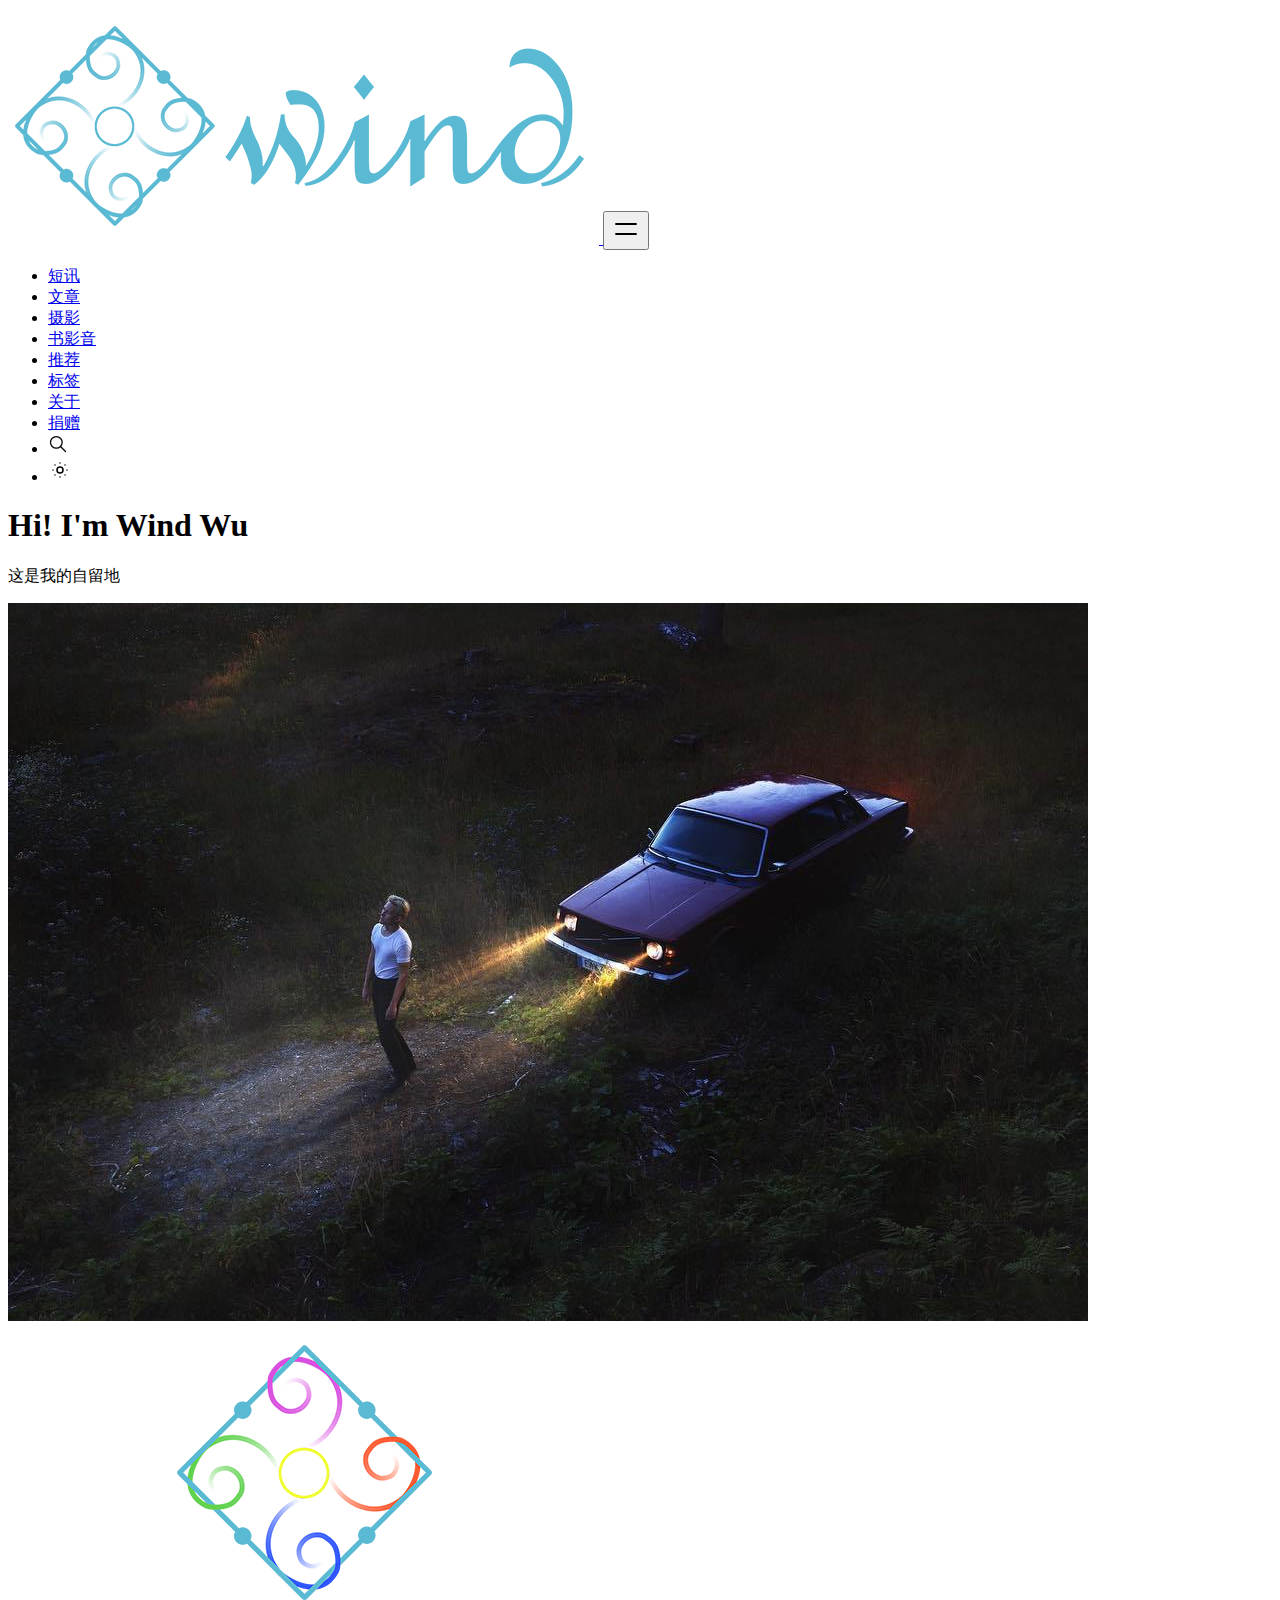
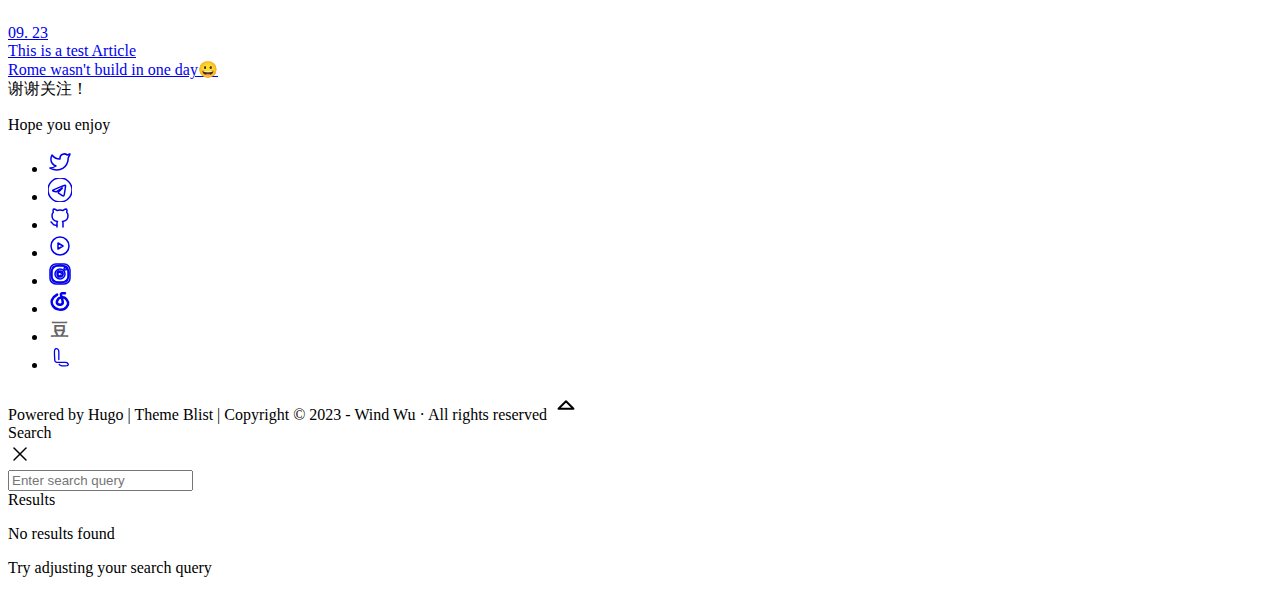
<file: index.html>
<!DOCTYPE html>
<html lang="chs" itemscope itemtype="http://schema.org/WebPage"><head>
  <meta charset="utf-8" />
  <meta name="viewport" content="width=device-width, initial-scale=1" />

  <link rel="icon" href="/favicon.svg">

  <title>
  Wind Wu&#39;s Blog
  </title>
  <meta name="description" content="" /><meta name="generator" content="Hugo 0.88.1" /><link
    rel="stylesheet"
    href="https://Wind-Wu.github.io/css/styles.min.d05319e1c891ba73ccb0240706a8a2b09586e16a3c1d2f29f4d0db6040da83fd.css"
    integrity="sha256-0FMZ4ciRunPMsCQHBqiisJWG4Wo8HS8p9NDbYEDag/0="
  />
  
  

  <link rel="alternate" type="application/rss+xml" href="https://Wind-Wu.github.io/index.xml" title="Wind Wu's Blog" />
  <link rel="alternate" type="application/json" href="https://Wind-Wu.github.io/index.json" title="Wind Wu's Blog" />
  <meta property="og:title" content="Wind Wu&#39;s Blog" />
<meta property="og:description" content="" />
<meta property="og:type" content="website" />
<meta property="og:url" content="https://Wind-Wu.github.io/" />


  <meta name="twitter:card" content="summary"/>
<meta name="twitter:title" content="Wind Wu&#39;s Blog"/>
<meta name="twitter:description" content=""/>

  <meta itemprop="name" content="Wind Wu&#39;s Blog">
<meta itemprop="description" content="">

  
</head>
<body class="dark:bg-gray-800 dark:text-white relative flex flex-col min-h-screen"><header class="container flex justify-between md:justify-between gap-4 flex-wrap p-6 mx-auto relative">
  <a href="https://Wind-Wu.github.io/" class="capitalize font-extrabold text-2xl">
    
    <img src="/wind-main.png" alt="Wind Wu&#39;s Blog" class="h-8 max-w-full" />
    
  </a>
  
  <button class="mobile-menu-button md:hidden">
    <svg xmlns="http://www.w3.org/2000/svg" width="30" height="30" viewBox="0 0 24 24" stroke-width="1.5" stroke="currentColor" fill="none" stroke-linecap="round" stroke-linejoin="round">
      <path stroke="none" d="M0 0h24v24H0z" fill="none"/>
      <line x1="4" y1="8" x2="20" y2="8" />
      <line x1="4" y1="16" x2="20" y2="16" />
    </svg>
  </button>
  <ul class="mobile-menu absolute z-10 px-6 pb-6 md:p-0 top-full left-0 w-full md:w-auto md:relative hidden md:flex flex-col md:flex-row items-end md:items-center gap-4 lg:gap-6 bg-white dark:bg-gray-800">

    
    <li><a href="/microblog">短讯</a></li>
    
    <li><a href="/article">文章</a></li>
    
    <li><a href="/photograph">摄影</a></li>
    
    <li><a href="/entertainment">书影音</a></li>
    
    <li><a href="/recommend">推荐</a></li>
    
    <li><a href="/tags">标签</a></li>
    
    <li><a href="/about/test/">关于</a></li>
    
    <li><a href="/donate/test/">捐赠</a></li>
    

    

    
    <li class="grid place-items-center">
      <span class="open-search inline-block cursor-pointer">
        <svg xmlns="http://www.w3.org/2000/svg" width="20" height="20" viewBox="0 0 24 24" stroke-width="1.5"
          stroke="currentColor" fill="none" stroke-linecap="round" stroke-linejoin="round">
          <path stroke="none" d="M0 0h24v24H0z" fill="none" />
          <circle cx="10" cy="10" r="7" />
          <line x1="21" y1="21" x2="15" y2="15" />
        </svg>
      </span>
    </li>
    

    
    <li class="grid place-items-center">
      <span class="toggle-dark-mode inline-block cursor-pointer">
        <svg xmlns="http://www.w3.org/2000/svg" width="24" height="24" viewBox="0 0 24 24" stroke-width="1.5"
          stroke="currentColor" fill="none" stroke-linecap="round" stroke-linejoin="round">
          <path stroke="none" d="M0 0h24v24H0z" fill="none" />
          <circle cx="12" cy="12" r="3" />
          <line x1="12" y1="5" x2="12" y2="5.01" />
          <line x1="17" y1="7" x2="17" y2="7.01" />
          <line x1="19" y1="12" x2="19" y2="12.01" />
          <line x1="17" y1="17" x2="17" y2="17.01" />
          <line x1="12" y1="19" x2="12" y2="19.01" />
          <line x1="7" y1="17" x2="7" y2="17.01" />
          <line x1="5" y1="12" x2="5" y2="12.01" />
          <line x1="7" y1="7" x2="7" y2="7.01" />
        </svg>
      </span>
    </li>
    
  </ul>
</header>
<main class="flex-1"><section class="bg-blue-100 dark:bg-gray-900">
  <div class="container max-w-screen-lg mx-auto px-6 py-12 grid md:grid-cols-2 gap-4 lg:gap-16 items-center">
    <div>
      <h1 class="text-4xl font-bold mb-4">Hi! I'm Wind Wu</h1>
      <p class="font-light text-lg">这是我的自留地</p>
    </div>
    <img class="rounded-lg shadow-sm" src="/picture.jpg" alt="Wind Wu&#39;s Blog" />
  </div>
</section>
  <div class="container p-6 mx-auto grid grid-cols-1 md:grid-cols-2 lg:grid-cols-3 gap-4 lg:gap-8">
    <div class="p-2">
<a href="https://Wind-Wu.github.io/recommend/test-copy-2/">
  
  <div class="relative">
    <img src="/wind_c.png" alt="This is a test Article" class="rounded-lg shadow-sm w-full h-52 object-cover" />
    
    <div class="absolute top-4 right-4 rounded shadow bg-white text-gray-900 dark:bg-gray-900 dark:text-white text-sm px-2 py-0.5">
      
  
    09.  23
  


    </div>
    
  </div>
  
  <div class="my-2 text-xl font-semibold">This is a test Article</div>
  <div>Rome wasn&#39;t build in one day😀</div>
</a>

  

</div>

  </div>

  <div class="bg-blue-100 dark:bg-gray-900">
  <div class="container px-4 py-12 mx-auto max-w-4xl grid grid-cols-1 md:grid-cols-2 gap-4 items-center">
    <div>
      <div class="text-2xl font-bold mb-2">谢谢关注！</div>
      <p class="opacity-60">Hope you enjoy</p>
    </div>

    <ul class="flex center gap-x-3 flex-wrap gap-y-2">
      

      
      <li>
        <a
          href="https://twitter.com/Tentamons"
          target="_blank"
          rel="noopener"
          aria-label="Twitter"
          class="p-1 inline-block rounded-full border border-transparent text-gray-500 hover:text-gray-800 hover:border-gray-800 cursor-pointer transition-colors dark:text-gray-600 dark:hover:border-gray-300 dark:hover:text-gray-300"
        >
          <svg
            xmlns="http://www.w3.org/2000/svg"
            width="24"
            height="24"
            viewBox="0 0 24 24"
            stroke-width="1.5"
            stroke="currentColor"
            fill="none"
            stroke-linecap="round"
            stroke-linejoin="round"
          >
            <path stroke="none" d="M0 0h24v24H0z" fill="none" />
            <path
              d="M22 4.01c-1 .49 -1.98 .689 -3 .99c-1.121 -1.265 -2.783 -1.335 -4.38 -.737s-2.643 2.06 -2.62 3.737v1c-3.245 .083 -6.135 -1.395 -8 -4c0 0 -4.182 7.433 4 11c-1.872 1.247 -3.739 2.088 -6 2c3.308 1.803 6.913 2.423 10.034 1.517c3.58 -1.04 6.522 -3.723 7.651 -7.742a13.84 13.84 0 0 0 .497 -3.753c-.002 -.249 1.51 -2.772 1.818 -4.013z"
            />
          </svg>
        </a>
      </li>
      

      

      

      

      

      

      

      

      

      

      

      

      

      

      

      

      

      

      

      

      


      

      

      

      

      

      

      
      <li>
        <a
          href="https://t.me/Tentamons"
          target="_blank"
          rel="noopener"
          aria-label="Telegram"
          class="p-1 inline-block rounded-full border border-transparent text-gray-500 hover:text-gray-800 hover:border-gray-800 cursor-pointer transition-colors dark:text-gray-600 dark:hover:border-gray-300 dark:hover:text-gray-300"
        >
           <svg
            xmlns="http://www.w3.org/2000/svg"
            class="icon icon-tabler icon-tabler-brand-telegram"
            width="24"
            height="24"
            viewBox="0 0 24 24"
            stroke-width="1.5"
            stroke="currentColor"
            fill="none"
            stroke-linecap="round"
            stroke-linejoin="round"
          >
            <path d="M11.944 0A12 12 0 0 0 0 12a12 12 0 0 0 12 12 12 12 0 0 0 12-12A12 12 0 0 0 12 0a12 12 0 0 0-.056 0zm4.962 7.224c.1-.002.321.023.465.14a.506.506 0 0 1 .171.325c.016.093.036.306.02.472-.18 1.898-.962 6.502-1.36 8.627-.168.9-.499 1.201-.82 1.23-.696.065-1.225-.46-1.9-.902-1.056-.693-1.653-1.124-2.678-1.8-1.185-.78-.417-1.21.258-1.91.177-.184 3.247-2.977 3.307-3.23.007-.032.014-.15-.056-.212s-.174-.041-.249-.024c-.106.024-1.793 1.14-5.061 3.345-.48.33-.913.49-1.302.48-.428-.008-1.252-.241-1.865-.44-.752-.245-1.349-.374-1.297-.789.027-.216.325-.437.893-.663 3.498-1.524 5.83-2.529 6.998-3.014 3.332-1.386 4.025-1.627 4.476-1.635z"/>          </svg>
        </a>
      </li>
      

      

      

      

      

      

      

      

      

      

      

      

      

      

      

      


      

      

      

      

      

      
      <li>
        <a
          href="https://github.com/Krosawar"
          target="_blank"
          rel="noopener"
          aria-label="GitHub"
          class="p-1 inline-block rounded-full border border-transparent text-gray-500 hover:text-gray-800 hover:border-gray-800 cursor-pointer transition-colors dark:text-gray-600 dark:hover:border-gray-300 dark:hover:text-gray-300"
        >
          <svg
            xmlns="http://www.w3.org/2000/svg"
            width="24"
            height="24"
            viewBox="0 0 24 24"
            stroke-width="1.5"
            stroke="currentColor"
            fill="none"
            stroke-linecap="round"
            stroke-linejoin="round"
          >
            <path stroke="none" d="M0 0h24v24H0z" fill="none" />
            <path
              d="M9 19c-4.3 1.4 -4.3 -2.5 -6 -3m12 5v-3.5c0 -1 .1 -1.4 -.5 -2c2.8 -.3 5.5 -1.4 5.5 -6a4.6 4.6 0 0 0 -1.3 -3.2a4.2 4.2 0 0 0 -.1 -3.2s-1.1 -.3 -3.5 1.3a12.3 12.3 0 0 0 -6.2 0c-2.4 -1.6 -3.5 -1.3 -3.5 -1.3a4.2 4.2 0 0 0 -.1 3.2a4.6 4.6 0 0 0 -1.3 3.2c0 4.6 2.7 5.7 5.5 6c-.6 .6 -.6 1.2 -.5 2v3.5"
            />
          </svg>
        </a>
      </li>
      

      

      

      

      

      

      

      

      

      

      

      

      

      

      

      

      


      

      

      

      

      

      

      

      

      

      

      

      
      <li>
        <a
          href="https://www.youtube.com/channel/UCSlLOoOsQy0LmK4n_n3BxEA"
          target="_blank"
          rel="noopener"
          aria-label="YouTube"
          class="p-1 inline-block rounded-full border border-transparent text-gray-500 hover:text-gray-800 hover:border-gray-800 cursor-pointer transition-colors dark:text-gray-600 dark:hover:border-gray-300 dark:hover:text-gray-300"
        >
          <svg
            xmlns="http://www.w3.org/2000/svg"
            class="icon icon-tabler icon-tabler-brand-youtube"
            width="24"
            height="24"
            viewBox="0 0 24 24"
            stroke-width="1.5"
            stroke="currentColor"
            fill="none"
            stroke-linecap="round"
            stroke-linejoin="round"
          >
            <path stroke="none" d="M0 0h24v24H0z" fill="none" />
            <circle cx="12" cy="12" r="9" />
            <path d="M10 9l5 3l-5 3z" />
          </svg>
        </a>
      </li>
      

      

      

      

      

      

      

      

      

      

      


      

      

      

      

      

      

      

      

      

      

      

      

      
      <li>
        <a
          href="https://www.instagram.com/krosawar/"
          target="_blank"
          rel="noopener"
          aria-label="Instagram"
          class="p-1 inline-block rounded-full border border-transparent text-gray-500 hover:text-gray-800 hover:border-gray-800 cursor-pointer transition-colors dark:text-gray-600 dark:hover:border-gray-300 dark:hover:text-gray-300"
        >
          <svg
            xmlns="http://www.w3.org/2000/svg"
            class="icon icon-tabler icon-tabler-brand-instagram"
            width="24"
            height="24"
            viewBox="0 0 24 24"
            stroke-width="1.5"
            stroke="currentColor"
            fill="none"
            stroke-linecap="round"
            stroke-linejoin="round"
          >
            <path stroke="none" d="M0 0h24v24H0z" fill="none" />
            <path d="M7.8,2H16.2C19.4,2 22,4.6 22,7.8V16.2A5.8,5.8 0 0,1 16.2,22H7.8C4.6,22 2,19.4 2,16.2V7.8A5.8,5.8 0 0,1 7.8,2M7.6,4A3.6,3.6 0 0,0 4,7.6V16.4C4,18.39 5.61,20 7.6,20H16.4A3.6,3.6 0 0,0 20,16.4V7.6C20,5.61 18.39,4 16.4,4H7.6M17.25,5.5A1.25,1.25 0 0,1 18.5,6.75A1.25,1.25 0 0,1 17.25,8A1.25,1.25 0 0,1 16,6.75A1.25,1.25 0 0,1 17.25,5.5M12,7A5,5 0 0,1 17,12A5,5 0 0,1 12,17A5,5 0 0,1 7,12A5,5 0 0,1 12,7M12,9A3,3 0 0,0 9,12A3,3 0 0,0 12,15A3,3 0 0,0 15,12A3,3 0 0,0 12,9Z" />
            <circle cx="12" cy="12" r="9" />
            <path d="M10 9l5 3l-5 3z" />
          </svg>
        </a>
      </li>
      

      

      

      

      

      

      

      

      

      


      

      

      

      

      

      

      

      

      

      

      

      

      

      

      

      

      

      

      

      
      <li>
        <a
          href="https://music.163.com/#/user/home?id=37230381"
          target="_blank"
          rel="noopener"
          aria-label="NetEase Cloud Music"
          class="p-1 inline-block rounded-full border border-transparent text-gray-500 hover:text-gray-800 hover:border-gray-800 cursor-pointer transition-colors dark:text-gray-600 dark:hover:border-gray-300 dark:hover:text-gray-300"
        >
          <svg
            xmlns="http://www.w3.org/2000/svg" class="icon icon-tabler icon-tabler-brand-behance"
            width="24"
            height="24"
            viewBox="0 0 24 24"
            stroke-width="1.5"
            stroke="currentColor"
            fill="none"
            stroke-linecap="round"
            stroke-linejoin="round"
          >
            <path stroke="currentColor" stroke-width="2.5" id="svg_9" d="m16.99003,3.27138l-2.94272,-0.08246c-1.45622,0.46716 -1.15284,1.59381 -1.12251,1.62129c0.03034,0.02748 1.48654,4.6165 1.85059,7.39189c0.36405,2.77539 -3.21578,2.61052 -3.2461,2.6105c-2.91242,-0.7694 -2.7607,-2.3907 -2.70004,-2.96775c0.06066,-0.57704 1.21348,-3.29748 2.63935,-3.90202c1.42586,-0.60454 3.73155,-1.45643 5.6428,0.13738c1.91125,1.59381 2.518,2.77541 2.94272,4.31424c0.42473,1.53883 -1.45616,8.10631 -8.79786,7.227c-7.3417,-0.87931 -7.55402,-7.41939 -7.55404,-7.39189c-0.00002,0.0275 -0.78879,-4.12185 5.40006,-7.55675" fill=""/>      
          </svg>
        </a>
      </li>
      

      

      


      

      

      

      

      

      

      

      

      

      

      

      

      

      

      

      

      

      

      

      

      
      <li>
        <a
          href="https://www.douban.com/people/rainindeer/?_i=1570258xk2ax50"
          target="_blank"
          rel="noopener"
          aria-label="Douban"
          class="p-1 inline-block rounded-full border border-transparent text-gray-500 hover:text-gray-800 hover:border-gray-800 cursor-pointer transition-colors dark:text-gray-600 dark:hover:border-gray-300 dark:hover:text-gray-300"
        >
          <svg
            xmlns="http://www.w3.org/2000/svg" class="icon icon-tabler icon-tabler-brand-behance"
            width="24"
            height="24"
            viewBox="0 0 24 24"
            stroke-width="1.5"
            stroke="currentColor"
            fill="none"
            stroke-linecap="round"
            stroke-linejoin="round"
          >
            <text opacity="0.6" transform="matrix(0.870546 0 0 0.888816 1.10407 2.44261)" stroke="currentColor" font-weight="bold" xml:space="preserve" text-anchor="start" font-family="'Varta'" font-size="20" id="svg_2" y="17.71712" x="2.70452" stroke-width="0" fill="#000000">豆</text>
          </svg>
        </a>
     </li>
      

      


      

      

      

      

      

      

      

      

      

      

      

      

      

      

      

      

      

      

      

      

      

      
      <li>
        <a
          href="https://rainindeer.lofter.com/"
          target="_blank"
          rel="noopener"
          aria-label="Lofter"
          class="p-1 inline-block rounded-full border border-transparent text-gray-500 hover:text-gray-800 hover:border-gray-800 cursor-pointer transition-colors dark:text-gray-600 dark:hover:border-gray-300 dark:hover:text-gray-300"
        >
          <svg
            xmlns="http://www.w3.org/2000/svg" class="icon icon-tabler icon-tabler-brand-behance"
            width="24"
            height="24"
            viewBox="0 0 24 24"
            stroke-width="1.5"
            stroke="currentColor"
            fill="none"
            stroke-linecap="round"
            stroke-linejoin="round"
          >
          <path transform="rotate(-0.152169 13.3678 11.2012)" stroke-width="1.3" stroke="currentColor" id="svg_16" d="m10.81286,13.48205c0.03991,-1.87138 0,-8.17496 -0.05975,-8.78224c-0.37927,-1.32976 -1.6562,-2.54432 -2.8337,-2.0027c-1.1775,0.54162 -1.21741,1.39523 -1.23725,1.37891c-0.49901,1.29673 0.09966,10.22681 0.09966,10.22681c0.3592,2.36384 2.39468,2.0027 2.39468,2.0027c2.55432,0.13132 6.3858,0.13132 8.40144,0.18067c2.21496,0.08198 2.93336,1.95336 2.59423,2.29818c-0.61874,0.77144 -0.69856,0.70577 -1.15743,0.82078c-1.5367,0.18047 -5.24845,0.24614 -5.26829,0.22982c-2.21519,-0.54181 -2.57439,-1.49391 -2.59423,-1.51023" opacity="NaN" fill=""/>        
        </svg>
       </a>
     </li>
      


      
    </ul>
  </div>
</div>

    </main><footer class="container p-6 mx-auto flex justify-between items-center">
  <span class="text-sm font-light">
    
    Powered by Hugo | Theme Blist | Copyright © 2023 - Wind Wu · All rights reserved
    
  </span>
  <span onclick="window.scrollTo({top: 0, behavior: 'smooth'})" class="p-1 cursor-pointer">
    <svg xmlns="http://www.w3.org/2000/svg" width="30" height="30" viewBox="0 0 24 24" stroke-width="1.5"
      stroke="currentColor" fill="none" stroke-linecap="round" stroke-linejoin="round">
      <path stroke="none" d="M0 0h24v24H0z" fill="none" />
      <path d="M18 15l-6 -6l-6 6h12" />
    </svg>
  </span>
</footer>

<div class="search-ui absolute top-0 left-0 w-full h-full bg-white dark:bg-gray-800 hidden">
  <div class="container max-w-3xl mx-auto p-12">
    <div class="relative">
      <div class="my-4 text-center text-2xl font-bold">Search</div>

      <span class="p-2 absolute right-0 top-0 cursor-pointer close-search">
        <svg xmlns="http://www.w3.org/2000/svg" width="24" height="24" viewBox="0 0 24 24" stroke-width="1.5"
          stroke="currentColor" fill="none" stroke-linecap="round" stroke-linejoin="round">
          <path stroke="none" d="M0 0h24v24H0z" fill="none" />
          <line x1="18" y1="6" x2="6" y2="18" />
          <line x1="6" y1="6" x2="18" y2="18" />
        </svg>
      </span>
    </div>

    <input type="search" class="py-2 px-3 w-full dark:text-black border dark:border-transparent"
      placeholder="Enter search query" />

    <div class="search-results text-lg font-medium my-4 hidden">Results</div>
    <ul class="search-list my-2">

    </ul>

    <div class="no-results text-center my-8 hidden">
      <div class="text-xl font-semibold mb-2">No results found</div>
      <p class="font-light text-sm">Try adjusting your search query</p>
    </div>
  </div>
</div>





<script src="https://Wind-Wu.github.io/js/scripts.min.js"></script>






<script>
  
  const darkmode = document.querySelector('.toggle-dark-mode');
  function toggleDarkMode() {
    if (document.documentElement.classList.contains('dark')) {
      document.documentElement.classList.remove('dark')
      localStorage.setItem('darkmode', 'light')
    } else {
      document.documentElement.classList.add('dark')
      localStorage.setItem('darkmode', 'dark')
    }
  }
  if (darkmode) {
    darkmode.addEventListener('click', toggleDarkMode);
  }

  const darkStorage = localStorage.getItem('darkmode');
  const isBrowserDark = window.matchMedia && window.matchMedia('(prefers-color-scheme: dark)').matches;

  if (!darkStorage && isBrowserDark) {
    document.documentElement.classList.add('dark');
  }

  if (darkStorage && darkStorage === 'dark') {
    toggleDarkMode();
  }
</script>


<script>
  const mobileMenuButton = document.querySelector('.mobile-menu-button')
  const mobileMenu = document.querySelector('.mobile-menu')
  function toggleMenu() {
    mobileMenu.classList.toggle('hidden');
    mobileMenu.classList.toggle('flex');
  }
  if(mobileMenu && mobileMenuButton){
    mobileMenuButton.addEventListener('click', toggleMenu)
  }
</script>
</body>
</html>
</file>
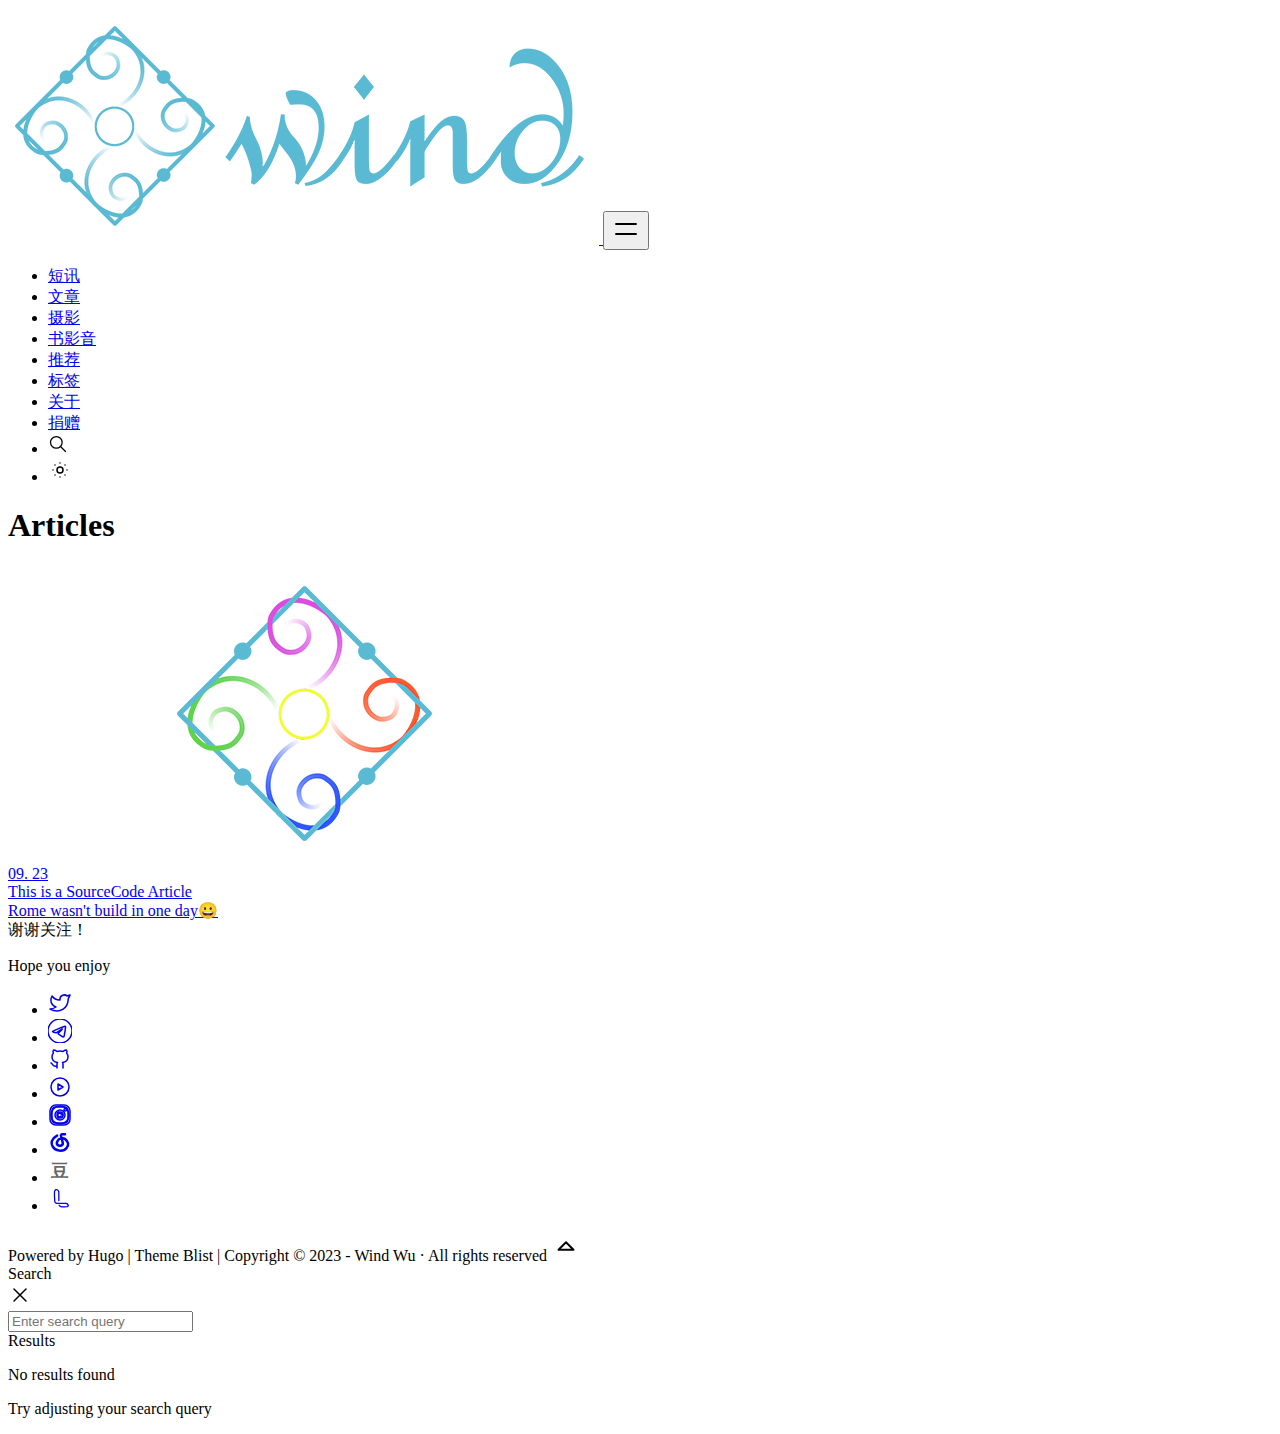
<file: article/index.html>
<!DOCTYPE html>
<html lang="chs" itemscope itemtype="http://schema.org/WebPage"><head>
  <meta charset="utf-8" />
  <meta name="viewport" content="width=device-width, initial-scale=1" />

  <link rel="icon" href="/favicon.svg">

  <title>
  Articles - Wind Wu&#39;s Blog
  </title>
  <meta name="description" content="" /><meta name="generator" content="Hugo 0.88.1" /><link
    rel="stylesheet"
    href="https://Wind-Wu.github.io/css/styles.min.d05319e1c891ba73ccb0240706a8a2b09586e16a3c1d2f29f4d0db6040da83fd.css"
    integrity="sha256-0FMZ4ciRunPMsCQHBqiisJWG4Wo8HS8p9NDbYEDag/0="
  />
  
  

  <link rel="alternate" type="application/rss+xml" href="https://Wind-Wu.github.io/article/index.xml" title="Wind Wu's Blog" />
  <meta property="og:title" content="Articles" />
<meta property="og:description" content="" />
<meta property="og:type" content="website" />
<meta property="og:url" content="https://Wind-Wu.github.io/article/" />


  <meta name="twitter:card" content="summary"/>
<meta name="twitter:title" content="Articles"/>
<meta name="twitter:description" content=""/>

  <meta itemprop="name" content="Articles">
<meta itemprop="description" content="">

  
</head>
<body class="dark:bg-gray-800 dark:text-white relative flex flex-col min-h-screen"><header class="container flex justify-between md:justify-between gap-4 flex-wrap p-6 mx-auto relative">
  <a href="https://Wind-Wu.github.io/" class="capitalize font-extrabold text-2xl">
    
    <img src="/wind-main.png" alt="Wind Wu&#39;s Blog" class="h-8 max-w-full" />
    
  </a>
  
  <button class="mobile-menu-button md:hidden">
    <svg xmlns="http://www.w3.org/2000/svg" width="30" height="30" viewBox="0 0 24 24" stroke-width="1.5" stroke="currentColor" fill="none" stroke-linecap="round" stroke-linejoin="round">
      <path stroke="none" d="M0 0h24v24H0z" fill="none"/>
      <line x1="4" y1="8" x2="20" y2="8" />
      <line x1="4" y1="16" x2="20" y2="16" />
    </svg>
  </button>
  <ul class="mobile-menu absolute z-10 px-6 pb-6 md:p-0 top-full left-0 w-full md:w-auto md:relative hidden md:flex flex-col md:flex-row items-end md:items-center gap-4 lg:gap-6 bg-white dark:bg-gray-800">

    
    <li><a href="/microblog">短讯</a></li>
    
    <li><a href="/article">文章</a></li>
    
    <li><a href="/photograph">摄影</a></li>
    
    <li><a href="/entertainment">书影音</a></li>
    
    <li><a href="/recommend">推荐</a></li>
    
    <li><a href="/tags">标签</a></li>
    
    <li><a href="/about/test/">关于</a></li>
    
    <li><a href="/donate/test/">捐赠</a></li>
    

    

    
    <li class="grid place-items-center">
      <span class="open-search inline-block cursor-pointer">
        <svg xmlns="http://www.w3.org/2000/svg" width="20" height="20" viewBox="0 0 24 24" stroke-width="1.5"
          stroke="currentColor" fill="none" stroke-linecap="round" stroke-linejoin="round">
          <path stroke="none" d="M0 0h24v24H0z" fill="none" />
          <circle cx="10" cy="10" r="7" />
          <line x1="21" y1="21" x2="15" y2="15" />
        </svg>
      </span>
    </li>
    

    
    <li class="grid place-items-center">
      <span class="toggle-dark-mode inline-block cursor-pointer">
        <svg xmlns="http://www.w3.org/2000/svg" width="24" height="24" viewBox="0 0 24 24" stroke-width="1.5"
          stroke="currentColor" fill="none" stroke-linecap="round" stroke-linejoin="round">
          <path stroke="none" d="M0 0h24v24H0z" fill="none" />
          <circle cx="12" cy="12" r="3" />
          <line x1="12" y1="5" x2="12" y2="5.01" />
          <line x1="17" y1="7" x2="17" y2="7.01" />
          <line x1="19" y1="12" x2="19" y2="12.01" />
          <line x1="17" y1="17" x2="17" y2="17.01" />
          <line x1="12" y1="19" x2="12" y2="19.01" />
          <line x1="7" y1="17" x2="7" y2="17.01" />
          <line x1="5" y1="12" x2="5" y2="12.01" />
          <line x1="7" y1="7" x2="7" y2="7.01" />
        </svg>
      </span>
    </li>
    
  </ul>
</header>
<main class="flex-1">

  <h1 class="container px-6 pt-6 mx-auto text-3xl font-bold">Articles</h1>

  
  
  <div class="container p-6 mx-auto grid grid-cols-1 md:grid-cols-2 lg:grid-cols-3 gap-4 lg:gap-8">
    <div class="p-2">
<a href="https://Wind-Wu.github.io/article/test/">
  
  <div class="relative">
    <img src="/wind_c.png" alt="This is a SourceCode Article" class="rounded-lg shadow-sm w-full h-52 object-cover" />
    
    <div class="absolute top-4 right-4 rounded shadow bg-white text-gray-900 dark:bg-gray-900 dark:text-white text-sm px-2 py-0.5">
      
  
    09.  23
  


    </div>
    
  </div>
  
  <div class="my-2 text-xl font-semibold">This is a SourceCode Article</div>
  <div>Rome wasn&#39;t build in one day😀</div>
</a>

  

</div>

  </div><div class="grid place-items-center mb-8">
  
</div>
<div class="bg-blue-100 dark:bg-gray-900">
  <div class="container px-4 py-12 mx-auto max-w-4xl grid grid-cols-1 md:grid-cols-2 gap-4 items-center">
    <div>
      <div class="text-2xl font-bold mb-2">谢谢关注！</div>
      <p class="opacity-60">Hope you enjoy</p>
    </div>

    <ul class="flex center gap-x-3 flex-wrap gap-y-2">
      

      
      <li>
        <a
          href="https://twitter.com/Tentamons"
          target="_blank"
          rel="noopener"
          aria-label="Twitter"
          class="p-1 inline-block rounded-full border border-transparent text-gray-500 hover:text-gray-800 hover:border-gray-800 cursor-pointer transition-colors dark:text-gray-600 dark:hover:border-gray-300 dark:hover:text-gray-300"
        >
          <svg
            xmlns="http://www.w3.org/2000/svg"
            width="24"
            height="24"
            viewBox="0 0 24 24"
            stroke-width="1.5"
            stroke="currentColor"
            fill="none"
            stroke-linecap="round"
            stroke-linejoin="round"
          >
            <path stroke="none" d="M0 0h24v24H0z" fill="none" />
            <path
              d="M22 4.01c-1 .49 -1.98 .689 -3 .99c-1.121 -1.265 -2.783 -1.335 -4.38 -.737s-2.643 2.06 -2.62 3.737v1c-3.245 .083 -6.135 -1.395 -8 -4c0 0 -4.182 7.433 4 11c-1.872 1.247 -3.739 2.088 -6 2c3.308 1.803 6.913 2.423 10.034 1.517c3.58 -1.04 6.522 -3.723 7.651 -7.742a13.84 13.84 0 0 0 .497 -3.753c-.002 -.249 1.51 -2.772 1.818 -4.013z"
            />
          </svg>
        </a>
      </li>
      

      

      

      

      

      

      

      

      

      

      

      

      

      

      

      

      

      

      

      

      


      

      

      

      

      

      

      
      <li>
        <a
          href="https://t.me/Tentamons"
          target="_blank"
          rel="noopener"
          aria-label="Telegram"
          class="p-1 inline-block rounded-full border border-transparent text-gray-500 hover:text-gray-800 hover:border-gray-800 cursor-pointer transition-colors dark:text-gray-600 dark:hover:border-gray-300 dark:hover:text-gray-300"
        >
           <svg
            xmlns="http://www.w3.org/2000/svg"
            class="icon icon-tabler icon-tabler-brand-telegram"
            width="24"
            height="24"
            viewBox="0 0 24 24"
            stroke-width="1.5"
            stroke="currentColor"
            fill="none"
            stroke-linecap="round"
            stroke-linejoin="round"
          >
            <path d="M11.944 0A12 12 0 0 0 0 12a12 12 0 0 0 12 12 12 12 0 0 0 12-12A12 12 0 0 0 12 0a12 12 0 0 0-.056 0zm4.962 7.224c.1-.002.321.023.465.14a.506.506 0 0 1 .171.325c.016.093.036.306.02.472-.18 1.898-.962 6.502-1.36 8.627-.168.9-.499 1.201-.82 1.23-.696.065-1.225-.46-1.9-.902-1.056-.693-1.653-1.124-2.678-1.8-1.185-.78-.417-1.21.258-1.91.177-.184 3.247-2.977 3.307-3.23.007-.032.014-.15-.056-.212s-.174-.041-.249-.024c-.106.024-1.793 1.14-5.061 3.345-.48.33-.913.49-1.302.48-.428-.008-1.252-.241-1.865-.44-.752-.245-1.349-.374-1.297-.789.027-.216.325-.437.893-.663 3.498-1.524 5.83-2.529 6.998-3.014 3.332-1.386 4.025-1.627 4.476-1.635z"/>          </svg>
        </a>
      </li>
      

      

      

      

      

      

      

      

      

      

      

      

      

      

      

      


      

      

      

      

      

      
      <li>
        <a
          href="https://github.com/Krosawar"
          target="_blank"
          rel="noopener"
          aria-label="GitHub"
          class="p-1 inline-block rounded-full border border-transparent text-gray-500 hover:text-gray-800 hover:border-gray-800 cursor-pointer transition-colors dark:text-gray-600 dark:hover:border-gray-300 dark:hover:text-gray-300"
        >
          <svg
            xmlns="http://www.w3.org/2000/svg"
            width="24"
            height="24"
            viewBox="0 0 24 24"
            stroke-width="1.5"
            stroke="currentColor"
            fill="none"
            stroke-linecap="round"
            stroke-linejoin="round"
          >
            <path stroke="none" d="M0 0h24v24H0z" fill="none" />
            <path
              d="M9 19c-4.3 1.4 -4.3 -2.5 -6 -3m12 5v-3.5c0 -1 .1 -1.4 -.5 -2c2.8 -.3 5.5 -1.4 5.5 -6a4.6 4.6 0 0 0 -1.3 -3.2a4.2 4.2 0 0 0 -.1 -3.2s-1.1 -.3 -3.5 1.3a12.3 12.3 0 0 0 -6.2 0c-2.4 -1.6 -3.5 -1.3 -3.5 -1.3a4.2 4.2 0 0 0 -.1 3.2a4.6 4.6 0 0 0 -1.3 3.2c0 4.6 2.7 5.7 5.5 6c-.6 .6 -.6 1.2 -.5 2v3.5"
            />
          </svg>
        </a>
      </li>
      

      

      

      

      

      

      

      

      

      

      

      

      

      

      

      

      


      

      

      

      

      

      

      

      

      

      

      

      
      <li>
        <a
          href="https://www.youtube.com/channel/UCSlLOoOsQy0LmK4n_n3BxEA"
          target="_blank"
          rel="noopener"
          aria-label="YouTube"
          class="p-1 inline-block rounded-full border border-transparent text-gray-500 hover:text-gray-800 hover:border-gray-800 cursor-pointer transition-colors dark:text-gray-600 dark:hover:border-gray-300 dark:hover:text-gray-300"
        >
          <svg
            xmlns="http://www.w3.org/2000/svg"
            class="icon icon-tabler icon-tabler-brand-youtube"
            width="24"
            height="24"
            viewBox="0 0 24 24"
            stroke-width="1.5"
            stroke="currentColor"
            fill="none"
            stroke-linecap="round"
            stroke-linejoin="round"
          >
            <path stroke="none" d="M0 0h24v24H0z" fill="none" />
            <circle cx="12" cy="12" r="9" />
            <path d="M10 9l5 3l-5 3z" />
          </svg>
        </a>
      </li>
      

      

      

      

      

      

      

      

      

      

      


      

      

      

      

      

      

      

      

      

      

      

      

      
      <li>
        <a
          href="https://www.instagram.com/krosawar/"
          target="_blank"
          rel="noopener"
          aria-label="Instagram"
          class="p-1 inline-block rounded-full border border-transparent text-gray-500 hover:text-gray-800 hover:border-gray-800 cursor-pointer transition-colors dark:text-gray-600 dark:hover:border-gray-300 dark:hover:text-gray-300"
        >
          <svg
            xmlns="http://www.w3.org/2000/svg"
            class="icon icon-tabler icon-tabler-brand-instagram"
            width="24"
            height="24"
            viewBox="0 0 24 24"
            stroke-width="1.5"
            stroke="currentColor"
            fill="none"
            stroke-linecap="round"
            stroke-linejoin="round"
          >
            <path stroke="none" d="M0 0h24v24H0z" fill="none" />
            <path d="M7.8,2H16.2C19.4,2 22,4.6 22,7.8V16.2A5.8,5.8 0 0,1 16.2,22H7.8C4.6,22 2,19.4 2,16.2V7.8A5.8,5.8 0 0,1 7.8,2M7.6,4A3.6,3.6 0 0,0 4,7.6V16.4C4,18.39 5.61,20 7.6,20H16.4A3.6,3.6 0 0,0 20,16.4V7.6C20,5.61 18.39,4 16.4,4H7.6M17.25,5.5A1.25,1.25 0 0,1 18.5,6.75A1.25,1.25 0 0,1 17.25,8A1.25,1.25 0 0,1 16,6.75A1.25,1.25 0 0,1 17.25,5.5M12,7A5,5 0 0,1 17,12A5,5 0 0,1 12,17A5,5 0 0,1 7,12A5,5 0 0,1 12,7M12,9A3,3 0 0,0 9,12A3,3 0 0,0 12,15A3,3 0 0,0 15,12A3,3 0 0,0 12,9Z" />
            <circle cx="12" cy="12" r="9" />
            <path d="M10 9l5 3l-5 3z" />
          </svg>
        </a>
      </li>
      

      

      

      

      

      

      

      

      

      


      

      

      

      

      

      

      

      

      

      

      

      

      

      

      

      

      

      

      

      
      <li>
        <a
          href="https://music.163.com/#/user/home?id=37230381"
          target="_blank"
          rel="noopener"
          aria-label="NetEase Cloud Music"
          class="p-1 inline-block rounded-full border border-transparent text-gray-500 hover:text-gray-800 hover:border-gray-800 cursor-pointer transition-colors dark:text-gray-600 dark:hover:border-gray-300 dark:hover:text-gray-300"
        >
          <svg
            xmlns="http://www.w3.org/2000/svg" class="icon icon-tabler icon-tabler-brand-behance"
            width="24"
            height="24"
            viewBox="0 0 24 24"
            stroke-width="1.5"
            stroke="currentColor"
            fill="none"
            stroke-linecap="round"
            stroke-linejoin="round"
          >
            <path stroke="currentColor" stroke-width="2.5" id="svg_9" d="m16.99003,3.27138l-2.94272,-0.08246c-1.45622,0.46716 -1.15284,1.59381 -1.12251,1.62129c0.03034,0.02748 1.48654,4.6165 1.85059,7.39189c0.36405,2.77539 -3.21578,2.61052 -3.2461,2.6105c-2.91242,-0.7694 -2.7607,-2.3907 -2.70004,-2.96775c0.06066,-0.57704 1.21348,-3.29748 2.63935,-3.90202c1.42586,-0.60454 3.73155,-1.45643 5.6428,0.13738c1.91125,1.59381 2.518,2.77541 2.94272,4.31424c0.42473,1.53883 -1.45616,8.10631 -8.79786,7.227c-7.3417,-0.87931 -7.55402,-7.41939 -7.55404,-7.39189c-0.00002,0.0275 -0.78879,-4.12185 5.40006,-7.55675" fill=""/>      
          </svg>
        </a>
      </li>
      

      

      


      

      

      

      

      

      

      

      

      

      

      

      

      

      

      

      

      

      

      

      

      
      <li>
        <a
          href="https://www.douban.com/people/rainindeer/?_i=1570258xk2ax50"
          target="_blank"
          rel="noopener"
          aria-label="Douban"
          class="p-1 inline-block rounded-full border border-transparent text-gray-500 hover:text-gray-800 hover:border-gray-800 cursor-pointer transition-colors dark:text-gray-600 dark:hover:border-gray-300 dark:hover:text-gray-300"
        >
          <svg
            xmlns="http://www.w3.org/2000/svg" class="icon icon-tabler icon-tabler-brand-behance"
            width="24"
            height="24"
            viewBox="0 0 24 24"
            stroke-width="1.5"
            stroke="currentColor"
            fill="none"
            stroke-linecap="round"
            stroke-linejoin="round"
          >
            <text opacity="0.6" transform="matrix(0.870546 0 0 0.888816 1.10407 2.44261)" stroke="currentColor" font-weight="bold" xml:space="preserve" text-anchor="start" font-family="'Varta'" font-size="20" id="svg_2" y="17.71712" x="2.70452" stroke-width="0" fill="#000000">豆</text>
          </svg>
        </a>
     </li>
      

      


      

      

      

      

      

      

      

      

      

      

      

      

      

      

      

      

      

      

      

      

      

      
      <li>
        <a
          href="https://rainindeer.lofter.com/"
          target="_blank"
          rel="noopener"
          aria-label="Lofter"
          class="p-1 inline-block rounded-full border border-transparent text-gray-500 hover:text-gray-800 hover:border-gray-800 cursor-pointer transition-colors dark:text-gray-600 dark:hover:border-gray-300 dark:hover:text-gray-300"
        >
          <svg
            xmlns="http://www.w3.org/2000/svg" class="icon icon-tabler icon-tabler-brand-behance"
            width="24"
            height="24"
            viewBox="0 0 24 24"
            stroke-width="1.5"
            stroke="currentColor"
            fill="none"
            stroke-linecap="round"
            stroke-linejoin="round"
          >
          <path transform="rotate(-0.152169 13.3678 11.2012)" stroke-width="1.3" stroke="currentColor" id="svg_16" d="m10.81286,13.48205c0.03991,-1.87138 0,-8.17496 -0.05975,-8.78224c-0.37927,-1.32976 -1.6562,-2.54432 -2.8337,-2.0027c-1.1775,0.54162 -1.21741,1.39523 -1.23725,1.37891c-0.49901,1.29673 0.09966,10.22681 0.09966,10.22681c0.3592,2.36384 2.39468,2.0027 2.39468,2.0027c2.55432,0.13132 6.3858,0.13132 8.40144,0.18067c2.21496,0.08198 2.93336,1.95336 2.59423,2.29818c-0.61874,0.77144 -0.69856,0.70577 -1.15743,0.82078c-1.5367,0.18047 -5.24845,0.24614 -5.26829,0.22982c-2.21519,-0.54181 -2.57439,-1.49391 -2.59423,-1.51023" opacity="NaN" fill=""/>        
        </svg>
       </a>
     </li>
      


      
    </ul>
  </div>
</div>

    </main><footer class="container p-6 mx-auto flex justify-between items-center">
  <span class="text-sm font-light">
    
    Powered by Hugo | Theme Blist | Copyright © 2023 - Wind Wu · All rights reserved
    
  </span>
  <span onclick="window.scrollTo({top: 0, behavior: 'smooth'})" class="p-1 cursor-pointer">
    <svg xmlns="http://www.w3.org/2000/svg" width="30" height="30" viewBox="0 0 24 24" stroke-width="1.5"
      stroke="currentColor" fill="none" stroke-linecap="round" stroke-linejoin="round">
      <path stroke="none" d="M0 0h24v24H0z" fill="none" />
      <path d="M18 15l-6 -6l-6 6h12" />
    </svg>
  </span>
</footer>

<div class="search-ui absolute top-0 left-0 w-full h-full bg-white dark:bg-gray-800 hidden">
  <div class="container max-w-3xl mx-auto p-12">
    <div class="relative">
      <div class="my-4 text-center text-2xl font-bold">Search</div>

      <span class="p-2 absolute right-0 top-0 cursor-pointer close-search">
        <svg xmlns="http://www.w3.org/2000/svg" width="24" height="24" viewBox="0 0 24 24" stroke-width="1.5"
          stroke="currentColor" fill="none" stroke-linecap="round" stroke-linejoin="round">
          <path stroke="none" d="M0 0h24v24H0z" fill="none" />
          <line x1="18" y1="6" x2="6" y2="18" />
          <line x1="6" y1="6" x2="18" y2="18" />
        </svg>
      </span>
    </div>

    <input type="search" class="py-2 px-3 w-full dark:text-black border dark:border-transparent"
      placeholder="Enter search query" />

    <div class="search-results text-lg font-medium my-4 hidden">Results</div>
    <ul class="search-list my-2">

    </ul>

    <div class="no-results text-center my-8 hidden">
      <div class="text-xl font-semibold mb-2">No results found</div>
      <p class="font-light text-sm">Try adjusting your search query</p>
    </div>
  </div>
</div>





<script src="https://Wind-Wu.github.io/js/scripts.min.js"></script>






<script>
  
  const darkmode = document.querySelector('.toggle-dark-mode');
  function toggleDarkMode() {
    if (document.documentElement.classList.contains('dark')) {
      document.documentElement.classList.remove('dark')
      localStorage.setItem('darkmode', 'light')
    } else {
      document.documentElement.classList.add('dark')
      localStorage.setItem('darkmode', 'dark')
    }
  }
  if (darkmode) {
    darkmode.addEventListener('click', toggleDarkMode);
  }

  const darkStorage = localStorage.getItem('darkmode');
  const isBrowserDark = window.matchMedia && window.matchMedia('(prefers-color-scheme: dark)').matches;

  if (!darkStorage && isBrowserDark) {
    document.documentElement.classList.add('dark');
  }

  if (darkStorage && darkStorage === 'dark') {
    toggleDarkMode();
  }
</script>


<script>
  const mobileMenuButton = document.querySelector('.mobile-menu-button')
  const mobileMenu = document.querySelector('.mobile-menu')
  function toggleMenu() {
    mobileMenu.classList.toggle('hidden');
    mobileMenu.classList.toggle('flex');
  }
  if(mobileMenu && mobileMenuButton){
    mobileMenuButton.addEventListener('click', toggleMenu)
  }
</script>
</body>
</html>
</file>
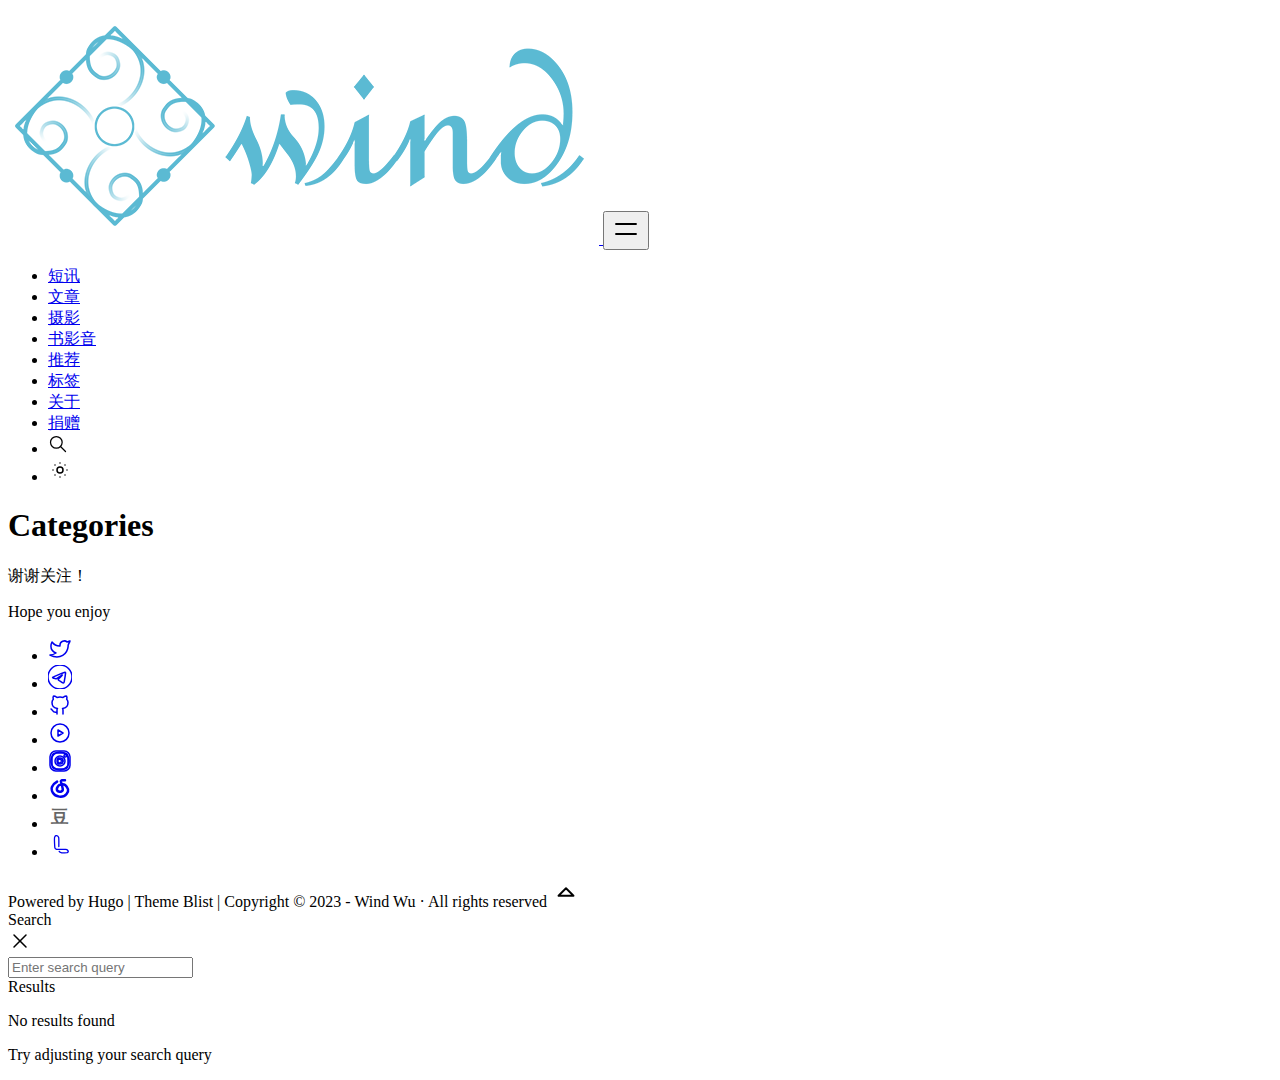
<file: categories/index.html>
<!DOCTYPE html>
<html lang="chs" itemscope itemtype="http://schema.org/WebPage"><head>
  <meta charset="utf-8" />
  <meta name="viewport" content="width=device-width, initial-scale=1" />

  <link rel="icon" href="/favicon.svg">

  <title>
  Categories - Wind Wu&#39;s Blog
  </title>
  <meta name="description" content="" /><meta name="generator" content="Hugo 0.88.1" /><link
    rel="stylesheet"
    href="https://Wind-Wu.github.io/css/styles.min.d05319e1c891ba73ccb0240706a8a2b09586e16a3c1d2f29f4d0db6040da83fd.css"
    integrity="sha256-0FMZ4ciRunPMsCQHBqiisJWG4Wo8HS8p9NDbYEDag/0="
  />
  
  

  <link rel="alternate" type="application/rss+xml" href="https://Wind-Wu.github.io/categories/index.xml" title="Wind Wu's Blog" />
  <meta property="og:title" content="Categories" />
<meta property="og:description" content="" />
<meta property="og:type" content="website" />
<meta property="og:url" content="https://Wind-Wu.github.io/categories/" />


  <meta name="twitter:card" content="summary"/>
<meta name="twitter:title" content="Categories"/>
<meta name="twitter:description" content=""/>

  <meta itemprop="name" content="Categories">
<meta itemprop="description" content="">

  
</head>
<body class="dark:bg-gray-800 dark:text-white relative flex flex-col min-h-screen"><header class="container flex justify-between md:justify-between gap-4 flex-wrap p-6 mx-auto relative">
  <a href="https://Wind-Wu.github.io/" class="capitalize font-extrabold text-2xl">
    
    <img src="/wind-main.png" alt="Wind Wu&#39;s Blog" class="h-8 max-w-full" />
    
  </a>
  
  <button class="mobile-menu-button md:hidden">
    <svg xmlns="http://www.w3.org/2000/svg" width="30" height="30" viewBox="0 0 24 24" stroke-width="1.5" stroke="currentColor" fill="none" stroke-linecap="round" stroke-linejoin="round">
      <path stroke="none" d="M0 0h24v24H0z" fill="none"/>
      <line x1="4" y1="8" x2="20" y2="8" />
      <line x1="4" y1="16" x2="20" y2="16" />
    </svg>
  </button>
  <ul class="mobile-menu absolute z-10 px-6 pb-6 md:p-0 top-full left-0 w-full md:w-auto md:relative hidden md:flex flex-col md:flex-row items-end md:items-center gap-4 lg:gap-6 bg-white dark:bg-gray-800">

    
    <li><a href="/microblog">短讯</a></li>
    
    <li><a href="/article">文章</a></li>
    
    <li><a href="/photograph">摄影</a></li>
    
    <li><a href="/entertainment">书影音</a></li>
    
    <li><a href="/recommend">推荐</a></li>
    
    <li><a href="/tags">标签</a></li>
    
    <li><a href="/about/test/">关于</a></li>
    
    <li><a href="/donate/test/">捐赠</a></li>
    

    

    
    <li class="grid place-items-center">
      <span class="open-search inline-block cursor-pointer">
        <svg xmlns="http://www.w3.org/2000/svg" width="20" height="20" viewBox="0 0 24 24" stroke-width="1.5"
          stroke="currentColor" fill="none" stroke-linecap="round" stroke-linejoin="round">
          <path stroke="none" d="M0 0h24v24H0z" fill="none" />
          <circle cx="10" cy="10" r="7" />
          <line x1="21" y1="21" x2="15" y2="15" />
        </svg>
      </span>
    </li>
    

    
    <li class="grid place-items-center">
      <span class="toggle-dark-mode inline-block cursor-pointer">
        <svg xmlns="http://www.w3.org/2000/svg" width="24" height="24" viewBox="0 0 24 24" stroke-width="1.5"
          stroke="currentColor" fill="none" stroke-linecap="round" stroke-linejoin="round">
          <path stroke="none" d="M0 0h24v24H0z" fill="none" />
          <circle cx="12" cy="12" r="3" />
          <line x1="12" y1="5" x2="12" y2="5.01" />
          <line x1="17" y1="7" x2="17" y2="7.01" />
          <line x1="19" y1="12" x2="19" y2="12.01" />
          <line x1="17" y1="17" x2="17" y2="17.01" />
          <line x1="12" y1="19" x2="12" y2="19.01" />
          <line x1="7" y1="17" x2="7" y2="17.01" />
          <line x1="5" y1="12" x2="5" y2="12.01" />
          <line x1="7" y1="7" x2="7" y2="7.01" />
        </svg>
      </span>
    </li>
    
  </ul>
</header>
<main class="flex-1">

  <h1 class="container px-6 pt-6 mx-auto text-3xl font-bold">Categories</h1>

  
  
  <div class="container p-6 mx-auto grid grid-cols-1 md:grid-cols-2 lg:grid-cols-3 gap-4 lg:gap-8">
    
  </div><div class="grid place-items-center mb-8">
  
</div>
<div class="bg-blue-100 dark:bg-gray-900">
  <div class="container px-4 py-12 mx-auto max-w-4xl grid grid-cols-1 md:grid-cols-2 gap-4 items-center">
    <div>
      <div class="text-2xl font-bold mb-2">谢谢关注！</div>
      <p class="opacity-60">Hope you enjoy</p>
    </div>

    <ul class="flex center gap-x-3 flex-wrap gap-y-2">
      

      
      <li>
        <a
          href="https://twitter.com/Tentamons"
          target="_blank"
          rel="noopener"
          aria-label="Twitter"
          class="p-1 inline-block rounded-full border border-transparent text-gray-500 hover:text-gray-800 hover:border-gray-800 cursor-pointer transition-colors dark:text-gray-600 dark:hover:border-gray-300 dark:hover:text-gray-300"
        >
          <svg
            xmlns="http://www.w3.org/2000/svg"
            width="24"
            height="24"
            viewBox="0 0 24 24"
            stroke-width="1.5"
            stroke="currentColor"
            fill="none"
            stroke-linecap="round"
            stroke-linejoin="round"
          >
            <path stroke="none" d="M0 0h24v24H0z" fill="none" />
            <path
              d="M22 4.01c-1 .49 -1.98 .689 -3 .99c-1.121 -1.265 -2.783 -1.335 -4.38 -.737s-2.643 2.06 -2.62 3.737v1c-3.245 .083 -6.135 -1.395 -8 -4c0 0 -4.182 7.433 4 11c-1.872 1.247 -3.739 2.088 -6 2c3.308 1.803 6.913 2.423 10.034 1.517c3.58 -1.04 6.522 -3.723 7.651 -7.742a13.84 13.84 0 0 0 .497 -3.753c-.002 -.249 1.51 -2.772 1.818 -4.013z"
            />
          </svg>
        </a>
      </li>
      

      

      

      

      

      

      

      

      

      

      

      

      

      

      

      

      

      

      

      

      


      

      

      

      

      

      

      
      <li>
        <a
          href="https://t.me/Tentamons"
          target="_blank"
          rel="noopener"
          aria-label="Telegram"
          class="p-1 inline-block rounded-full border border-transparent text-gray-500 hover:text-gray-800 hover:border-gray-800 cursor-pointer transition-colors dark:text-gray-600 dark:hover:border-gray-300 dark:hover:text-gray-300"
        >
           <svg
            xmlns="http://www.w3.org/2000/svg"
            class="icon icon-tabler icon-tabler-brand-telegram"
            width="24"
            height="24"
            viewBox="0 0 24 24"
            stroke-width="1.5"
            stroke="currentColor"
            fill="none"
            stroke-linecap="round"
            stroke-linejoin="round"
          >
            <path d="M11.944 0A12 12 0 0 0 0 12a12 12 0 0 0 12 12 12 12 0 0 0 12-12A12 12 0 0 0 12 0a12 12 0 0 0-.056 0zm4.962 7.224c.1-.002.321.023.465.14a.506.506 0 0 1 .171.325c.016.093.036.306.02.472-.18 1.898-.962 6.502-1.36 8.627-.168.9-.499 1.201-.82 1.23-.696.065-1.225-.46-1.9-.902-1.056-.693-1.653-1.124-2.678-1.8-1.185-.78-.417-1.21.258-1.91.177-.184 3.247-2.977 3.307-3.23.007-.032.014-.15-.056-.212s-.174-.041-.249-.024c-.106.024-1.793 1.14-5.061 3.345-.48.33-.913.49-1.302.48-.428-.008-1.252-.241-1.865-.44-.752-.245-1.349-.374-1.297-.789.027-.216.325-.437.893-.663 3.498-1.524 5.83-2.529 6.998-3.014 3.332-1.386 4.025-1.627 4.476-1.635z"/>          </svg>
        </a>
      </li>
      

      

      

      

      

      

      

      

      

      

      

      

      

      

      

      


      

      

      

      

      

      
      <li>
        <a
          href="https://github.com/Krosawar"
          target="_blank"
          rel="noopener"
          aria-label="GitHub"
          class="p-1 inline-block rounded-full border border-transparent text-gray-500 hover:text-gray-800 hover:border-gray-800 cursor-pointer transition-colors dark:text-gray-600 dark:hover:border-gray-300 dark:hover:text-gray-300"
        >
          <svg
            xmlns="http://www.w3.org/2000/svg"
            width="24"
            height="24"
            viewBox="0 0 24 24"
            stroke-width="1.5"
            stroke="currentColor"
            fill="none"
            stroke-linecap="round"
            stroke-linejoin="round"
          >
            <path stroke="none" d="M0 0h24v24H0z" fill="none" />
            <path
              d="M9 19c-4.3 1.4 -4.3 -2.5 -6 -3m12 5v-3.5c0 -1 .1 -1.4 -.5 -2c2.8 -.3 5.5 -1.4 5.5 -6a4.6 4.6 0 0 0 -1.3 -3.2a4.2 4.2 0 0 0 -.1 -3.2s-1.1 -.3 -3.5 1.3a12.3 12.3 0 0 0 -6.2 0c-2.4 -1.6 -3.5 -1.3 -3.5 -1.3a4.2 4.2 0 0 0 -.1 3.2a4.6 4.6 0 0 0 -1.3 3.2c0 4.6 2.7 5.7 5.5 6c-.6 .6 -.6 1.2 -.5 2v3.5"
            />
          </svg>
        </a>
      </li>
      

      

      

      

      

      

      

      

      

      

      

      

      

      

      

      

      


      

      

      

      

      

      

      

      

      

      

      

      
      <li>
        <a
          href="https://www.youtube.com/channel/UCSlLOoOsQy0LmK4n_n3BxEA"
          target="_blank"
          rel="noopener"
          aria-label="YouTube"
          class="p-1 inline-block rounded-full border border-transparent text-gray-500 hover:text-gray-800 hover:border-gray-800 cursor-pointer transition-colors dark:text-gray-600 dark:hover:border-gray-300 dark:hover:text-gray-300"
        >
          <svg
            xmlns="http://www.w3.org/2000/svg"
            class="icon icon-tabler icon-tabler-brand-youtube"
            width="24"
            height="24"
            viewBox="0 0 24 24"
            stroke-width="1.5"
            stroke="currentColor"
            fill="none"
            stroke-linecap="round"
            stroke-linejoin="round"
          >
            <path stroke="none" d="M0 0h24v24H0z" fill="none" />
            <circle cx="12" cy="12" r="9" />
            <path d="M10 9l5 3l-5 3z" />
          </svg>
        </a>
      </li>
      

      

      

      

      

      

      

      

      

      

      


      

      

      

      

      

      

      

      

      

      

      

      

      
      <li>
        <a
          href="https://www.instagram.com/krosawar/"
          target="_blank"
          rel="noopener"
          aria-label="Instagram"
          class="p-1 inline-block rounded-full border border-transparent text-gray-500 hover:text-gray-800 hover:border-gray-800 cursor-pointer transition-colors dark:text-gray-600 dark:hover:border-gray-300 dark:hover:text-gray-300"
        >
          <svg
            xmlns="http://www.w3.org/2000/svg"
            class="icon icon-tabler icon-tabler-brand-instagram"
            width="24"
            height="24"
            viewBox="0 0 24 24"
            stroke-width="1.5"
            stroke="currentColor"
            fill="none"
            stroke-linecap="round"
            stroke-linejoin="round"
          >
            <path stroke="none" d="M0 0h24v24H0z" fill="none" />
            <path d="M7.8,2H16.2C19.4,2 22,4.6 22,7.8V16.2A5.8,5.8 0 0,1 16.2,22H7.8C4.6,22 2,19.4 2,16.2V7.8A5.8,5.8 0 0,1 7.8,2M7.6,4A3.6,3.6 0 0,0 4,7.6V16.4C4,18.39 5.61,20 7.6,20H16.4A3.6,3.6 0 0,0 20,16.4V7.6C20,5.61 18.39,4 16.4,4H7.6M17.25,5.5A1.25,1.25 0 0,1 18.5,6.75A1.25,1.25 0 0,1 17.25,8A1.25,1.25 0 0,1 16,6.75A1.25,1.25 0 0,1 17.25,5.5M12,7A5,5 0 0,1 17,12A5,5 0 0,1 12,17A5,5 0 0,1 7,12A5,5 0 0,1 12,7M12,9A3,3 0 0,0 9,12A3,3 0 0,0 12,15A3,3 0 0,0 15,12A3,3 0 0,0 12,9Z" />
            <circle cx="12" cy="12" r="9" />
            <path d="M10 9l5 3l-5 3z" />
          </svg>
        </a>
      </li>
      

      

      

      

      

      

      

      

      

      


      

      

      

      

      

      

      

      

      

      

      

      

      

      

      

      

      

      

      

      
      <li>
        <a
          href="https://music.163.com/#/user/home?id=37230381"
          target="_blank"
          rel="noopener"
          aria-label="NetEase Cloud Music"
          class="p-1 inline-block rounded-full border border-transparent text-gray-500 hover:text-gray-800 hover:border-gray-800 cursor-pointer transition-colors dark:text-gray-600 dark:hover:border-gray-300 dark:hover:text-gray-300"
        >
          <svg
            xmlns="http://www.w3.org/2000/svg" class="icon icon-tabler icon-tabler-brand-behance"
            width="24"
            height="24"
            viewBox="0 0 24 24"
            stroke-width="1.5"
            stroke="currentColor"
            fill="none"
            stroke-linecap="round"
            stroke-linejoin="round"
          >
            <path stroke="currentColor" stroke-width="2.5" id="svg_9" d="m16.99003,3.27138l-2.94272,-0.08246c-1.45622,0.46716 -1.15284,1.59381 -1.12251,1.62129c0.03034,0.02748 1.48654,4.6165 1.85059,7.39189c0.36405,2.77539 -3.21578,2.61052 -3.2461,2.6105c-2.91242,-0.7694 -2.7607,-2.3907 -2.70004,-2.96775c0.06066,-0.57704 1.21348,-3.29748 2.63935,-3.90202c1.42586,-0.60454 3.73155,-1.45643 5.6428,0.13738c1.91125,1.59381 2.518,2.77541 2.94272,4.31424c0.42473,1.53883 -1.45616,8.10631 -8.79786,7.227c-7.3417,-0.87931 -7.55402,-7.41939 -7.55404,-7.39189c-0.00002,0.0275 -0.78879,-4.12185 5.40006,-7.55675" fill=""/>      
          </svg>
        </a>
      </li>
      

      

      


      

      

      

      

      

      

      

      

      

      

      

      

      

      

      

      

      

      

      

      

      
      <li>
        <a
          href="https://www.douban.com/people/rainindeer/?_i=1570258xk2ax50"
          target="_blank"
          rel="noopener"
          aria-label="Douban"
          class="p-1 inline-block rounded-full border border-transparent text-gray-500 hover:text-gray-800 hover:border-gray-800 cursor-pointer transition-colors dark:text-gray-600 dark:hover:border-gray-300 dark:hover:text-gray-300"
        >
          <svg
            xmlns="http://www.w3.org/2000/svg" class="icon icon-tabler icon-tabler-brand-behance"
            width="24"
            height="24"
            viewBox="0 0 24 24"
            stroke-width="1.5"
            stroke="currentColor"
            fill="none"
            stroke-linecap="round"
            stroke-linejoin="round"
          >
            <text opacity="0.6" transform="matrix(0.870546 0 0 0.888816 1.10407 2.44261)" stroke="currentColor" font-weight="bold" xml:space="preserve" text-anchor="start" font-family="'Varta'" font-size="20" id="svg_2" y="17.71712" x="2.70452" stroke-width="0" fill="#000000">豆</text>
          </svg>
        </a>
     </li>
      

      


      

      

      

      

      

      

      

      

      

      

      

      

      

      

      

      

      

      

      

      

      

      
      <li>
        <a
          href="https://rainindeer.lofter.com/"
          target="_blank"
          rel="noopener"
          aria-label="Lofter"
          class="p-1 inline-block rounded-full border border-transparent text-gray-500 hover:text-gray-800 hover:border-gray-800 cursor-pointer transition-colors dark:text-gray-600 dark:hover:border-gray-300 dark:hover:text-gray-300"
        >
          <svg
            xmlns="http://www.w3.org/2000/svg" class="icon icon-tabler icon-tabler-brand-behance"
            width="24"
            height="24"
            viewBox="0 0 24 24"
            stroke-width="1.5"
            stroke="currentColor"
            fill="none"
            stroke-linecap="round"
            stroke-linejoin="round"
          >
          <path transform="rotate(-0.152169 13.3678 11.2012)" stroke-width="1.3" stroke="currentColor" id="svg_16" d="m10.81286,13.48205c0.03991,-1.87138 0,-8.17496 -0.05975,-8.78224c-0.37927,-1.32976 -1.6562,-2.54432 -2.8337,-2.0027c-1.1775,0.54162 -1.21741,1.39523 -1.23725,1.37891c-0.49901,1.29673 0.09966,10.22681 0.09966,10.22681c0.3592,2.36384 2.39468,2.0027 2.39468,2.0027c2.55432,0.13132 6.3858,0.13132 8.40144,0.18067c2.21496,0.08198 2.93336,1.95336 2.59423,2.29818c-0.61874,0.77144 -0.69856,0.70577 -1.15743,0.82078c-1.5367,0.18047 -5.24845,0.24614 -5.26829,0.22982c-2.21519,-0.54181 -2.57439,-1.49391 -2.59423,-1.51023" opacity="NaN" fill=""/>        
        </svg>
       </a>
     </li>
      


      
    </ul>
  </div>
</div>

    </main><footer class="container p-6 mx-auto flex justify-between items-center">
  <span class="text-sm font-light">
    
    Powered by Hugo | Theme Blist | Copyright © 2023 - Wind Wu · All rights reserved
    
  </span>
  <span onclick="window.scrollTo({top: 0, behavior: 'smooth'})" class="p-1 cursor-pointer">
    <svg xmlns="http://www.w3.org/2000/svg" width="30" height="30" viewBox="0 0 24 24" stroke-width="1.5"
      stroke="currentColor" fill="none" stroke-linecap="round" stroke-linejoin="round">
      <path stroke="none" d="M0 0h24v24H0z" fill="none" />
      <path d="M18 15l-6 -6l-6 6h12" />
    </svg>
  </span>
</footer>

<div class="search-ui absolute top-0 left-0 w-full h-full bg-white dark:bg-gray-800 hidden">
  <div class="container max-w-3xl mx-auto p-12">
    <div class="relative">
      <div class="my-4 text-center text-2xl font-bold">Search</div>

      <span class="p-2 absolute right-0 top-0 cursor-pointer close-search">
        <svg xmlns="http://www.w3.org/2000/svg" width="24" height="24" viewBox="0 0 24 24" stroke-width="1.5"
          stroke="currentColor" fill="none" stroke-linecap="round" stroke-linejoin="round">
          <path stroke="none" d="M0 0h24v24H0z" fill="none" />
          <line x1="18" y1="6" x2="6" y2="18" />
          <line x1="6" y1="6" x2="18" y2="18" />
        </svg>
      </span>
    </div>

    <input type="search" class="py-2 px-3 w-full dark:text-black border dark:border-transparent"
      placeholder="Enter search query" />

    <div class="search-results text-lg font-medium my-4 hidden">Results</div>
    <ul class="search-list my-2">

    </ul>

    <div class="no-results text-center my-8 hidden">
      <div class="text-xl font-semibold mb-2">No results found</div>
      <p class="font-light text-sm">Try adjusting your search query</p>
    </div>
  </div>
</div>





<script src="https://Wind-Wu.github.io/js/scripts.min.js"></script>






<script>
  
  const darkmode = document.querySelector('.toggle-dark-mode');
  function toggleDarkMode() {
    if (document.documentElement.classList.contains('dark')) {
      document.documentElement.classList.remove('dark')
      localStorage.setItem('darkmode', 'light')
    } else {
      document.documentElement.classList.add('dark')
      localStorage.setItem('darkmode', 'dark')
    }
  }
  if (darkmode) {
    darkmode.addEventListener('click', toggleDarkMode);
  }

  const darkStorage = localStorage.getItem('darkmode');
  const isBrowserDark = window.matchMedia && window.matchMedia('(prefers-color-scheme: dark)').matches;

  if (!darkStorage && isBrowserDark) {
    document.documentElement.classList.add('dark');
  }

  if (darkStorage && darkStorage === 'dark') {
    toggleDarkMode();
  }
</script>


<script>
  const mobileMenuButton = document.querySelector('.mobile-menu-button')
  const mobileMenu = document.querySelector('.mobile-menu')
  function toggleMenu() {
    mobileMenu.classList.toggle('hidden');
    mobileMenu.classList.toggle('flex');
  }
  if(mobileMenu && mobileMenuButton){
    mobileMenuButton.addEventListener('click', toggleMenu)
  }
</script>
</body>
</html>
</file>
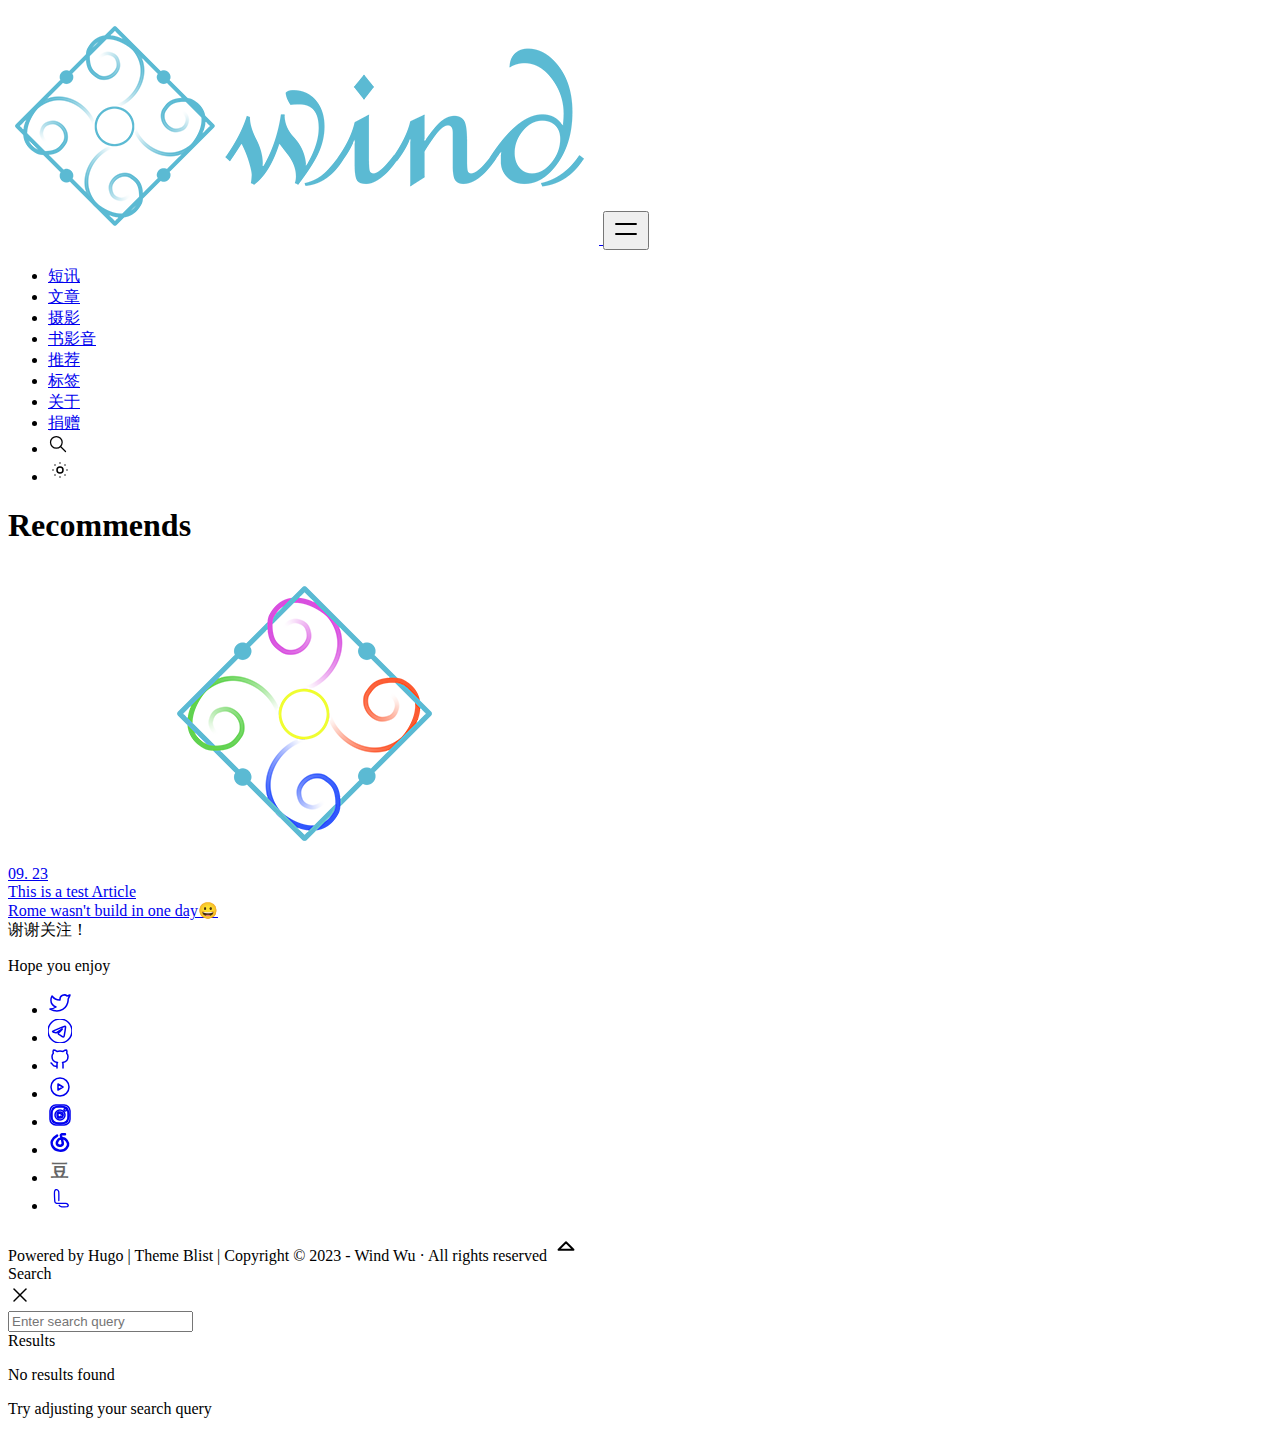
<file: recommend/index.html>
<!DOCTYPE html>
<html lang="chs" itemscope itemtype="http://schema.org/WebPage"><head>
  <meta charset="utf-8" />
  <meta name="viewport" content="width=device-width, initial-scale=1" />

  <link rel="icon" href="/favicon.svg">

  <title>
  Recommends - Wind Wu&#39;s Blog
  </title>
  <meta name="description" content="" /><meta name="generator" content="Hugo 0.88.1" /><link
    rel="stylesheet"
    href="https://Wind-Wu.github.io/css/styles.min.d05319e1c891ba73ccb0240706a8a2b09586e16a3c1d2f29f4d0db6040da83fd.css"
    integrity="sha256-0FMZ4ciRunPMsCQHBqiisJWG4Wo8HS8p9NDbYEDag/0="
  />
  
  

  <link rel="alternate" type="application/rss+xml" href="https://Wind-Wu.github.io/recommend/index.xml" title="Wind Wu's Blog" />
  <meta property="og:title" content="Recommends" />
<meta property="og:description" content="" />
<meta property="og:type" content="website" />
<meta property="og:url" content="https://Wind-Wu.github.io/recommend/" />


  <meta name="twitter:card" content="summary"/>
<meta name="twitter:title" content="Recommends"/>
<meta name="twitter:description" content=""/>

  <meta itemprop="name" content="Recommends">
<meta itemprop="description" content="">

  
</head>
<body class="dark:bg-gray-800 dark:text-white relative flex flex-col min-h-screen"><header class="container flex justify-between md:justify-between gap-4 flex-wrap p-6 mx-auto relative">
  <a href="https://Wind-Wu.github.io/" class="capitalize font-extrabold text-2xl">
    
    <img src="/wind-main.png" alt="Wind Wu&#39;s Blog" class="h-8 max-w-full" />
    
  </a>
  
  <button class="mobile-menu-button md:hidden">
    <svg xmlns="http://www.w3.org/2000/svg" width="30" height="30" viewBox="0 0 24 24" stroke-width="1.5" stroke="currentColor" fill="none" stroke-linecap="round" stroke-linejoin="round">
      <path stroke="none" d="M0 0h24v24H0z" fill="none"/>
      <line x1="4" y1="8" x2="20" y2="8" />
      <line x1="4" y1="16" x2="20" y2="16" />
    </svg>
  </button>
  <ul class="mobile-menu absolute z-10 px-6 pb-6 md:p-0 top-full left-0 w-full md:w-auto md:relative hidden md:flex flex-col md:flex-row items-end md:items-center gap-4 lg:gap-6 bg-white dark:bg-gray-800">

    
    <li><a href="/microblog">短讯</a></li>
    
    <li><a href="/article">文章</a></li>
    
    <li><a href="/photograph">摄影</a></li>
    
    <li><a href="/entertainment">书影音</a></li>
    
    <li><a href="/recommend">推荐</a></li>
    
    <li><a href="/tags">标签</a></li>
    
    <li><a href="/about/test/">关于</a></li>
    
    <li><a href="/donate/test/">捐赠</a></li>
    

    

    
    <li class="grid place-items-center">
      <span class="open-search inline-block cursor-pointer">
        <svg xmlns="http://www.w3.org/2000/svg" width="20" height="20" viewBox="0 0 24 24" stroke-width="1.5"
          stroke="currentColor" fill="none" stroke-linecap="round" stroke-linejoin="round">
          <path stroke="none" d="M0 0h24v24H0z" fill="none" />
          <circle cx="10" cy="10" r="7" />
          <line x1="21" y1="21" x2="15" y2="15" />
        </svg>
      </span>
    </li>
    

    
    <li class="grid place-items-center">
      <span class="toggle-dark-mode inline-block cursor-pointer">
        <svg xmlns="http://www.w3.org/2000/svg" width="24" height="24" viewBox="0 0 24 24" stroke-width="1.5"
          stroke="currentColor" fill="none" stroke-linecap="round" stroke-linejoin="round">
          <path stroke="none" d="M0 0h24v24H0z" fill="none" />
          <circle cx="12" cy="12" r="3" />
          <line x1="12" y1="5" x2="12" y2="5.01" />
          <line x1="17" y1="7" x2="17" y2="7.01" />
          <line x1="19" y1="12" x2="19" y2="12.01" />
          <line x1="17" y1="17" x2="17" y2="17.01" />
          <line x1="12" y1="19" x2="12" y2="19.01" />
          <line x1="7" y1="17" x2="7" y2="17.01" />
          <line x1="5" y1="12" x2="5" y2="12.01" />
          <line x1="7" y1="7" x2="7" y2="7.01" />
        </svg>
      </span>
    </li>
    
  </ul>
</header>
<main class="flex-1">

  <h1 class="container px-6 pt-6 mx-auto text-3xl font-bold">Recommends</h1>

  
  
  <div class="container p-6 mx-auto grid grid-cols-1 md:grid-cols-2 lg:grid-cols-3 gap-4 lg:gap-8">
    <div class="p-2">
<a href="https://Wind-Wu.github.io/recommend/test-copy-2/">
  
  <div class="relative">
    <img src="/wind_c.png" alt="This is a test Article" class="rounded-lg shadow-sm w-full h-52 object-cover" />
    
    <div class="absolute top-4 right-4 rounded shadow bg-white text-gray-900 dark:bg-gray-900 dark:text-white text-sm px-2 py-0.5">
      
  
    09.  23
  


    </div>
    
  </div>
  
  <div class="my-2 text-xl font-semibold">This is a test Article</div>
  <div>Rome wasn&#39;t build in one day😀</div>
</a>

  

</div>

  </div><div class="grid place-items-center mb-8">
  
</div>
<div class="bg-blue-100 dark:bg-gray-900">
  <div class="container px-4 py-12 mx-auto max-w-4xl grid grid-cols-1 md:grid-cols-2 gap-4 items-center">
    <div>
      <div class="text-2xl font-bold mb-2">谢谢关注！</div>
      <p class="opacity-60">Hope you enjoy</p>
    </div>

    <ul class="flex center gap-x-3 flex-wrap gap-y-2">
      

      
      <li>
        <a
          href="https://twitter.com/Tentamons"
          target="_blank"
          rel="noopener"
          aria-label="Twitter"
          class="p-1 inline-block rounded-full border border-transparent text-gray-500 hover:text-gray-800 hover:border-gray-800 cursor-pointer transition-colors dark:text-gray-600 dark:hover:border-gray-300 dark:hover:text-gray-300"
        >
          <svg
            xmlns="http://www.w3.org/2000/svg"
            width="24"
            height="24"
            viewBox="0 0 24 24"
            stroke-width="1.5"
            stroke="currentColor"
            fill="none"
            stroke-linecap="round"
            stroke-linejoin="round"
          >
            <path stroke="none" d="M0 0h24v24H0z" fill="none" />
            <path
              d="M22 4.01c-1 .49 -1.98 .689 -3 .99c-1.121 -1.265 -2.783 -1.335 -4.38 -.737s-2.643 2.06 -2.62 3.737v1c-3.245 .083 -6.135 -1.395 -8 -4c0 0 -4.182 7.433 4 11c-1.872 1.247 -3.739 2.088 -6 2c3.308 1.803 6.913 2.423 10.034 1.517c3.58 -1.04 6.522 -3.723 7.651 -7.742a13.84 13.84 0 0 0 .497 -3.753c-.002 -.249 1.51 -2.772 1.818 -4.013z"
            />
          </svg>
        </a>
      </li>
      

      

      

      

      

      

      

      

      

      

      

      

      

      

      

      

      

      

      

      

      


      

      

      

      

      

      

      
      <li>
        <a
          href="https://t.me/Tentamons"
          target="_blank"
          rel="noopener"
          aria-label="Telegram"
          class="p-1 inline-block rounded-full border border-transparent text-gray-500 hover:text-gray-800 hover:border-gray-800 cursor-pointer transition-colors dark:text-gray-600 dark:hover:border-gray-300 dark:hover:text-gray-300"
        >
           <svg
            xmlns="http://www.w3.org/2000/svg"
            class="icon icon-tabler icon-tabler-brand-telegram"
            width="24"
            height="24"
            viewBox="0 0 24 24"
            stroke-width="1.5"
            stroke="currentColor"
            fill="none"
            stroke-linecap="round"
            stroke-linejoin="round"
          >
            <path d="M11.944 0A12 12 0 0 0 0 12a12 12 0 0 0 12 12 12 12 0 0 0 12-12A12 12 0 0 0 12 0a12 12 0 0 0-.056 0zm4.962 7.224c.1-.002.321.023.465.14a.506.506 0 0 1 .171.325c.016.093.036.306.02.472-.18 1.898-.962 6.502-1.36 8.627-.168.9-.499 1.201-.82 1.23-.696.065-1.225-.46-1.9-.902-1.056-.693-1.653-1.124-2.678-1.8-1.185-.78-.417-1.21.258-1.91.177-.184 3.247-2.977 3.307-3.23.007-.032.014-.15-.056-.212s-.174-.041-.249-.024c-.106.024-1.793 1.14-5.061 3.345-.48.33-.913.49-1.302.48-.428-.008-1.252-.241-1.865-.44-.752-.245-1.349-.374-1.297-.789.027-.216.325-.437.893-.663 3.498-1.524 5.83-2.529 6.998-3.014 3.332-1.386 4.025-1.627 4.476-1.635z"/>          </svg>
        </a>
      </li>
      

      

      

      

      

      

      

      

      

      

      

      

      

      

      

      


      

      

      

      

      

      
      <li>
        <a
          href="https://github.com/Krosawar"
          target="_blank"
          rel="noopener"
          aria-label="GitHub"
          class="p-1 inline-block rounded-full border border-transparent text-gray-500 hover:text-gray-800 hover:border-gray-800 cursor-pointer transition-colors dark:text-gray-600 dark:hover:border-gray-300 dark:hover:text-gray-300"
        >
          <svg
            xmlns="http://www.w3.org/2000/svg"
            width="24"
            height="24"
            viewBox="0 0 24 24"
            stroke-width="1.5"
            stroke="currentColor"
            fill="none"
            stroke-linecap="round"
            stroke-linejoin="round"
          >
            <path stroke="none" d="M0 0h24v24H0z" fill="none" />
            <path
              d="M9 19c-4.3 1.4 -4.3 -2.5 -6 -3m12 5v-3.5c0 -1 .1 -1.4 -.5 -2c2.8 -.3 5.5 -1.4 5.5 -6a4.6 4.6 0 0 0 -1.3 -3.2a4.2 4.2 0 0 0 -.1 -3.2s-1.1 -.3 -3.5 1.3a12.3 12.3 0 0 0 -6.2 0c-2.4 -1.6 -3.5 -1.3 -3.5 -1.3a4.2 4.2 0 0 0 -.1 3.2a4.6 4.6 0 0 0 -1.3 3.2c0 4.6 2.7 5.7 5.5 6c-.6 .6 -.6 1.2 -.5 2v3.5"
            />
          </svg>
        </a>
      </li>
      

      

      

      

      

      

      

      

      

      

      

      

      

      

      

      

      


      

      

      

      

      

      

      

      

      

      

      

      
      <li>
        <a
          href="https://www.youtube.com/channel/UCSlLOoOsQy0LmK4n_n3BxEA"
          target="_blank"
          rel="noopener"
          aria-label="YouTube"
          class="p-1 inline-block rounded-full border border-transparent text-gray-500 hover:text-gray-800 hover:border-gray-800 cursor-pointer transition-colors dark:text-gray-600 dark:hover:border-gray-300 dark:hover:text-gray-300"
        >
          <svg
            xmlns="http://www.w3.org/2000/svg"
            class="icon icon-tabler icon-tabler-brand-youtube"
            width="24"
            height="24"
            viewBox="0 0 24 24"
            stroke-width="1.5"
            stroke="currentColor"
            fill="none"
            stroke-linecap="round"
            stroke-linejoin="round"
          >
            <path stroke="none" d="M0 0h24v24H0z" fill="none" />
            <circle cx="12" cy="12" r="9" />
            <path d="M10 9l5 3l-5 3z" />
          </svg>
        </a>
      </li>
      

      

      

      

      

      

      

      

      

      

      


      

      

      

      

      

      

      

      

      

      

      

      

      
      <li>
        <a
          href="https://www.instagram.com/krosawar/"
          target="_blank"
          rel="noopener"
          aria-label="Instagram"
          class="p-1 inline-block rounded-full border border-transparent text-gray-500 hover:text-gray-800 hover:border-gray-800 cursor-pointer transition-colors dark:text-gray-600 dark:hover:border-gray-300 dark:hover:text-gray-300"
        >
          <svg
            xmlns="http://www.w3.org/2000/svg"
            class="icon icon-tabler icon-tabler-brand-instagram"
            width="24"
            height="24"
            viewBox="0 0 24 24"
            stroke-width="1.5"
            stroke="currentColor"
            fill="none"
            stroke-linecap="round"
            stroke-linejoin="round"
          >
            <path stroke="none" d="M0 0h24v24H0z" fill="none" />
            <path d="M7.8,2H16.2C19.4,2 22,4.6 22,7.8V16.2A5.8,5.8 0 0,1 16.2,22H7.8C4.6,22 2,19.4 2,16.2V7.8A5.8,5.8 0 0,1 7.8,2M7.6,4A3.6,3.6 0 0,0 4,7.6V16.4C4,18.39 5.61,20 7.6,20H16.4A3.6,3.6 0 0,0 20,16.4V7.6C20,5.61 18.39,4 16.4,4H7.6M17.25,5.5A1.25,1.25 0 0,1 18.5,6.75A1.25,1.25 0 0,1 17.25,8A1.25,1.25 0 0,1 16,6.75A1.25,1.25 0 0,1 17.25,5.5M12,7A5,5 0 0,1 17,12A5,5 0 0,1 12,17A5,5 0 0,1 7,12A5,5 0 0,1 12,7M12,9A3,3 0 0,0 9,12A3,3 0 0,0 12,15A3,3 0 0,0 15,12A3,3 0 0,0 12,9Z" />
            <circle cx="12" cy="12" r="9" />
            <path d="M10 9l5 3l-5 3z" />
          </svg>
        </a>
      </li>
      

      

      

      

      

      

      

      

      

      


      

      

      

      

      

      

      

      

      

      

      

      

      

      

      

      

      

      

      

      
      <li>
        <a
          href="https://music.163.com/#/user/home?id=37230381"
          target="_blank"
          rel="noopener"
          aria-label="NetEase Cloud Music"
          class="p-1 inline-block rounded-full border border-transparent text-gray-500 hover:text-gray-800 hover:border-gray-800 cursor-pointer transition-colors dark:text-gray-600 dark:hover:border-gray-300 dark:hover:text-gray-300"
        >
          <svg
            xmlns="http://www.w3.org/2000/svg" class="icon icon-tabler icon-tabler-brand-behance"
            width="24"
            height="24"
            viewBox="0 0 24 24"
            stroke-width="1.5"
            stroke="currentColor"
            fill="none"
            stroke-linecap="round"
            stroke-linejoin="round"
          >
            <path stroke="currentColor" stroke-width="2.5" id="svg_9" d="m16.99003,3.27138l-2.94272,-0.08246c-1.45622,0.46716 -1.15284,1.59381 -1.12251,1.62129c0.03034,0.02748 1.48654,4.6165 1.85059,7.39189c0.36405,2.77539 -3.21578,2.61052 -3.2461,2.6105c-2.91242,-0.7694 -2.7607,-2.3907 -2.70004,-2.96775c0.06066,-0.57704 1.21348,-3.29748 2.63935,-3.90202c1.42586,-0.60454 3.73155,-1.45643 5.6428,0.13738c1.91125,1.59381 2.518,2.77541 2.94272,4.31424c0.42473,1.53883 -1.45616,8.10631 -8.79786,7.227c-7.3417,-0.87931 -7.55402,-7.41939 -7.55404,-7.39189c-0.00002,0.0275 -0.78879,-4.12185 5.40006,-7.55675" fill=""/>      
          </svg>
        </a>
      </li>
      

      

      


      

      

      

      

      

      

      

      

      

      

      

      

      

      

      

      

      

      

      

      

      
      <li>
        <a
          href="https://www.douban.com/people/rainindeer/?_i=1570258xk2ax50"
          target="_blank"
          rel="noopener"
          aria-label="Douban"
          class="p-1 inline-block rounded-full border border-transparent text-gray-500 hover:text-gray-800 hover:border-gray-800 cursor-pointer transition-colors dark:text-gray-600 dark:hover:border-gray-300 dark:hover:text-gray-300"
        >
          <svg
            xmlns="http://www.w3.org/2000/svg" class="icon icon-tabler icon-tabler-brand-behance"
            width="24"
            height="24"
            viewBox="0 0 24 24"
            stroke-width="1.5"
            stroke="currentColor"
            fill="none"
            stroke-linecap="round"
            stroke-linejoin="round"
          >
            <text opacity="0.6" transform="matrix(0.870546 0 0 0.888816 1.10407 2.44261)" stroke="currentColor" font-weight="bold" xml:space="preserve" text-anchor="start" font-family="'Varta'" font-size="20" id="svg_2" y="17.71712" x="2.70452" stroke-width="0" fill="#000000">豆</text>
          </svg>
        </a>
     </li>
      

      


      

      

      

      

      

      

      

      

      

      

      

      

      

      

      

      

      

      

      

      

      

      
      <li>
        <a
          href="https://rainindeer.lofter.com/"
          target="_blank"
          rel="noopener"
          aria-label="Lofter"
          class="p-1 inline-block rounded-full border border-transparent text-gray-500 hover:text-gray-800 hover:border-gray-800 cursor-pointer transition-colors dark:text-gray-600 dark:hover:border-gray-300 dark:hover:text-gray-300"
        >
          <svg
            xmlns="http://www.w3.org/2000/svg" class="icon icon-tabler icon-tabler-brand-behance"
            width="24"
            height="24"
            viewBox="0 0 24 24"
            stroke-width="1.5"
            stroke="currentColor"
            fill="none"
            stroke-linecap="round"
            stroke-linejoin="round"
          >
          <path transform="rotate(-0.152169 13.3678 11.2012)" stroke-width="1.3" stroke="currentColor" id="svg_16" d="m10.81286,13.48205c0.03991,-1.87138 0,-8.17496 -0.05975,-8.78224c-0.37927,-1.32976 -1.6562,-2.54432 -2.8337,-2.0027c-1.1775,0.54162 -1.21741,1.39523 -1.23725,1.37891c-0.49901,1.29673 0.09966,10.22681 0.09966,10.22681c0.3592,2.36384 2.39468,2.0027 2.39468,2.0027c2.55432,0.13132 6.3858,0.13132 8.40144,0.18067c2.21496,0.08198 2.93336,1.95336 2.59423,2.29818c-0.61874,0.77144 -0.69856,0.70577 -1.15743,0.82078c-1.5367,0.18047 -5.24845,0.24614 -5.26829,0.22982c-2.21519,-0.54181 -2.57439,-1.49391 -2.59423,-1.51023" opacity="NaN" fill=""/>        
        </svg>
       </a>
     </li>
      


      
    </ul>
  </div>
</div>

    </main><footer class="container p-6 mx-auto flex justify-between items-center">
  <span class="text-sm font-light">
    
    Powered by Hugo | Theme Blist | Copyright © 2023 - Wind Wu · All rights reserved
    
  </span>
  <span onclick="window.scrollTo({top: 0, behavior: 'smooth'})" class="p-1 cursor-pointer">
    <svg xmlns="http://www.w3.org/2000/svg" width="30" height="30" viewBox="0 0 24 24" stroke-width="1.5"
      stroke="currentColor" fill="none" stroke-linecap="round" stroke-linejoin="round">
      <path stroke="none" d="M0 0h24v24H0z" fill="none" />
      <path d="M18 15l-6 -6l-6 6h12" />
    </svg>
  </span>
</footer>

<div class="search-ui absolute top-0 left-0 w-full h-full bg-white dark:bg-gray-800 hidden">
  <div class="container max-w-3xl mx-auto p-12">
    <div class="relative">
      <div class="my-4 text-center text-2xl font-bold">Search</div>

      <span class="p-2 absolute right-0 top-0 cursor-pointer close-search">
        <svg xmlns="http://www.w3.org/2000/svg" width="24" height="24" viewBox="0 0 24 24" stroke-width="1.5"
          stroke="currentColor" fill="none" stroke-linecap="round" stroke-linejoin="round">
          <path stroke="none" d="M0 0h24v24H0z" fill="none" />
          <line x1="18" y1="6" x2="6" y2="18" />
          <line x1="6" y1="6" x2="18" y2="18" />
        </svg>
      </span>
    </div>

    <input type="search" class="py-2 px-3 w-full dark:text-black border dark:border-transparent"
      placeholder="Enter search query" />

    <div class="search-results text-lg font-medium my-4 hidden">Results</div>
    <ul class="search-list my-2">

    </ul>

    <div class="no-results text-center my-8 hidden">
      <div class="text-xl font-semibold mb-2">No results found</div>
      <p class="font-light text-sm">Try adjusting your search query</p>
    </div>
  </div>
</div>





<script src="https://Wind-Wu.github.io/js/scripts.min.js"></script>






<script>
  
  const darkmode = document.querySelector('.toggle-dark-mode');
  function toggleDarkMode() {
    if (document.documentElement.classList.contains('dark')) {
      document.documentElement.classList.remove('dark')
      localStorage.setItem('darkmode', 'light')
    } else {
      document.documentElement.classList.add('dark')
      localStorage.setItem('darkmode', 'dark')
    }
  }
  if (darkmode) {
    darkmode.addEventListener('click', toggleDarkMode);
  }

  const darkStorage = localStorage.getItem('darkmode');
  const isBrowserDark = window.matchMedia && window.matchMedia('(prefers-color-scheme: dark)').matches;

  if (!darkStorage && isBrowserDark) {
    document.documentElement.classList.add('dark');
  }

  if (darkStorage && darkStorage === 'dark') {
    toggleDarkMode();
  }
</script>


<script>
  const mobileMenuButton = document.querySelector('.mobile-menu-button')
  const mobileMenu = document.querySelector('.mobile-menu')
  function toggleMenu() {
    mobileMenu.classList.toggle('hidden');
    mobileMenu.classList.toggle('flex');
  }
  if(mobileMenu && mobileMenuButton){
    mobileMenuButton.addEventListener('click', toggleMenu)
  }
</script>
</body>
</html>
</file>
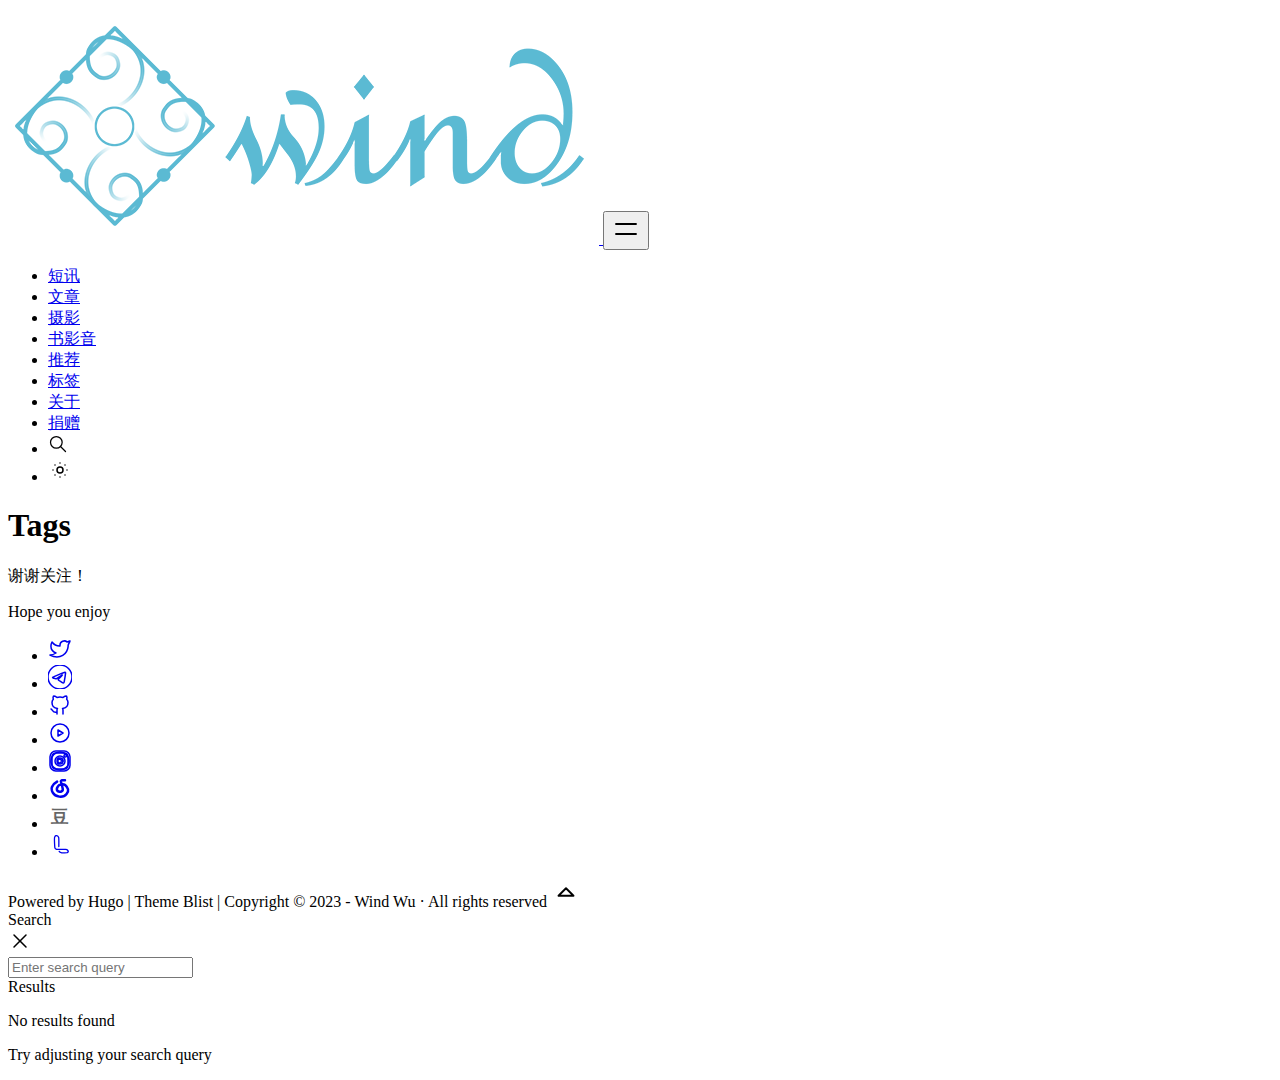
<file: tags/index.html>
<!DOCTYPE html>
<html lang="chs" itemscope itemtype="http://schema.org/WebPage"><head>
  <meta charset="utf-8" />
  <meta name="viewport" content="width=device-width, initial-scale=1" />

  <link rel="icon" href="/favicon.svg">

  <title>
  Tags - Wind Wu&#39;s Blog
  </title>
  <meta name="description" content="" /><meta name="generator" content="Hugo 0.88.1" /><link
    rel="stylesheet"
    href="https://Wind-Wu.github.io/css/styles.min.d05319e1c891ba73ccb0240706a8a2b09586e16a3c1d2f29f4d0db6040da83fd.css"
    integrity="sha256-0FMZ4ciRunPMsCQHBqiisJWG4Wo8HS8p9NDbYEDag/0="
  />
  
  

  <link rel="alternate" type="application/rss+xml" href="https://Wind-Wu.github.io/tags/index.xml" title="Wind Wu's Blog" />
  <meta property="og:title" content="Tags" />
<meta property="og:description" content="" />
<meta property="og:type" content="website" />
<meta property="og:url" content="https://Wind-Wu.github.io/tags/" />


  <meta name="twitter:card" content="summary"/>
<meta name="twitter:title" content="Tags"/>
<meta name="twitter:description" content=""/>

  <meta itemprop="name" content="Tags">
<meta itemprop="description" content="">

  
</head>
<body class="dark:bg-gray-800 dark:text-white relative flex flex-col min-h-screen"><header class="container flex justify-between md:justify-between gap-4 flex-wrap p-6 mx-auto relative">
  <a href="https://Wind-Wu.github.io/" class="capitalize font-extrabold text-2xl">
    
    <img src="/wind-main.png" alt="Wind Wu&#39;s Blog" class="h-8 max-w-full" />
    
  </a>
  
  <button class="mobile-menu-button md:hidden">
    <svg xmlns="http://www.w3.org/2000/svg" width="30" height="30" viewBox="0 0 24 24" stroke-width="1.5" stroke="currentColor" fill="none" stroke-linecap="round" stroke-linejoin="round">
      <path stroke="none" d="M0 0h24v24H0z" fill="none"/>
      <line x1="4" y1="8" x2="20" y2="8" />
      <line x1="4" y1="16" x2="20" y2="16" />
    </svg>
  </button>
  <ul class="mobile-menu absolute z-10 px-6 pb-6 md:p-0 top-full left-0 w-full md:w-auto md:relative hidden md:flex flex-col md:flex-row items-end md:items-center gap-4 lg:gap-6 bg-white dark:bg-gray-800">

    
    <li><a href="/microblog">短讯</a></li>
    
    <li><a href="/article">文章</a></li>
    
    <li><a href="/photograph">摄影</a></li>
    
    <li><a href="/entertainment">书影音</a></li>
    
    <li><a href="/recommend">推荐</a></li>
    
    <li><a href="/tags">标签</a></li>
    
    <li><a href="/about/test/">关于</a></li>
    
    <li><a href="/donate/test/">捐赠</a></li>
    

    

    
    <li class="grid place-items-center">
      <span class="open-search inline-block cursor-pointer">
        <svg xmlns="http://www.w3.org/2000/svg" width="20" height="20" viewBox="0 0 24 24" stroke-width="1.5"
          stroke="currentColor" fill="none" stroke-linecap="round" stroke-linejoin="round">
          <path stroke="none" d="M0 0h24v24H0z" fill="none" />
          <circle cx="10" cy="10" r="7" />
          <line x1="21" y1="21" x2="15" y2="15" />
        </svg>
      </span>
    </li>
    

    
    <li class="grid place-items-center">
      <span class="toggle-dark-mode inline-block cursor-pointer">
        <svg xmlns="http://www.w3.org/2000/svg" width="24" height="24" viewBox="0 0 24 24" stroke-width="1.5"
          stroke="currentColor" fill="none" stroke-linecap="round" stroke-linejoin="round">
          <path stroke="none" d="M0 0h24v24H0z" fill="none" />
          <circle cx="12" cy="12" r="3" />
          <line x1="12" y1="5" x2="12" y2="5.01" />
          <line x1="17" y1="7" x2="17" y2="7.01" />
          <line x1="19" y1="12" x2="19" y2="12.01" />
          <line x1="17" y1="17" x2="17" y2="17.01" />
          <line x1="12" y1="19" x2="12" y2="19.01" />
          <line x1="7" y1="17" x2="7" y2="17.01" />
          <line x1="5" y1="12" x2="5" y2="12.01" />
          <line x1="7" y1="7" x2="7" y2="7.01" />
        </svg>
      </span>
    </li>
    
  </ul>
</header>
<main class="flex-1">

  <h1 class="container px-6 pt-6 mx-auto text-3xl font-bold">Tags</h1>

  
  
  <div class="container p-6 mx-auto grid grid-cols-1 md:grid-cols-2 lg:grid-cols-3 gap-4 lg:gap-8">
    
  </div><div class="grid place-items-center mb-8">
  
</div>
<div class="bg-blue-100 dark:bg-gray-900">
  <div class="container px-4 py-12 mx-auto max-w-4xl grid grid-cols-1 md:grid-cols-2 gap-4 items-center">
    <div>
      <div class="text-2xl font-bold mb-2">谢谢关注！</div>
      <p class="opacity-60">Hope you enjoy</p>
    </div>

    <ul class="flex center gap-x-3 flex-wrap gap-y-2">
      

      
      <li>
        <a
          href="https://twitter.com/Tentamons"
          target="_blank"
          rel="noopener"
          aria-label="Twitter"
          class="p-1 inline-block rounded-full border border-transparent text-gray-500 hover:text-gray-800 hover:border-gray-800 cursor-pointer transition-colors dark:text-gray-600 dark:hover:border-gray-300 dark:hover:text-gray-300"
        >
          <svg
            xmlns="http://www.w3.org/2000/svg"
            width="24"
            height="24"
            viewBox="0 0 24 24"
            stroke-width="1.5"
            stroke="currentColor"
            fill="none"
            stroke-linecap="round"
            stroke-linejoin="round"
          >
            <path stroke="none" d="M0 0h24v24H0z" fill="none" />
            <path
              d="M22 4.01c-1 .49 -1.98 .689 -3 .99c-1.121 -1.265 -2.783 -1.335 -4.38 -.737s-2.643 2.06 -2.62 3.737v1c-3.245 .083 -6.135 -1.395 -8 -4c0 0 -4.182 7.433 4 11c-1.872 1.247 -3.739 2.088 -6 2c3.308 1.803 6.913 2.423 10.034 1.517c3.58 -1.04 6.522 -3.723 7.651 -7.742a13.84 13.84 0 0 0 .497 -3.753c-.002 -.249 1.51 -2.772 1.818 -4.013z"
            />
          </svg>
        </a>
      </li>
      

      

      

      

      

      

      

      

      

      

      

      

      

      

      

      

      

      

      

      

      


      

      

      

      

      

      

      
      <li>
        <a
          href="https://t.me/Tentamons"
          target="_blank"
          rel="noopener"
          aria-label="Telegram"
          class="p-1 inline-block rounded-full border border-transparent text-gray-500 hover:text-gray-800 hover:border-gray-800 cursor-pointer transition-colors dark:text-gray-600 dark:hover:border-gray-300 dark:hover:text-gray-300"
        >
           <svg
            xmlns="http://www.w3.org/2000/svg"
            class="icon icon-tabler icon-tabler-brand-telegram"
            width="24"
            height="24"
            viewBox="0 0 24 24"
            stroke-width="1.5"
            stroke="currentColor"
            fill="none"
            stroke-linecap="round"
            stroke-linejoin="round"
          >
            <path d="M11.944 0A12 12 0 0 0 0 12a12 12 0 0 0 12 12 12 12 0 0 0 12-12A12 12 0 0 0 12 0a12 12 0 0 0-.056 0zm4.962 7.224c.1-.002.321.023.465.14a.506.506 0 0 1 .171.325c.016.093.036.306.02.472-.18 1.898-.962 6.502-1.36 8.627-.168.9-.499 1.201-.82 1.23-.696.065-1.225-.46-1.9-.902-1.056-.693-1.653-1.124-2.678-1.8-1.185-.78-.417-1.21.258-1.91.177-.184 3.247-2.977 3.307-3.23.007-.032.014-.15-.056-.212s-.174-.041-.249-.024c-.106.024-1.793 1.14-5.061 3.345-.48.33-.913.49-1.302.48-.428-.008-1.252-.241-1.865-.44-.752-.245-1.349-.374-1.297-.789.027-.216.325-.437.893-.663 3.498-1.524 5.83-2.529 6.998-3.014 3.332-1.386 4.025-1.627 4.476-1.635z"/>          </svg>
        </a>
      </li>
      

      

      

      

      

      

      

      

      

      

      

      

      

      

      

      


      

      

      

      

      

      
      <li>
        <a
          href="https://github.com/Krosawar"
          target="_blank"
          rel="noopener"
          aria-label="GitHub"
          class="p-1 inline-block rounded-full border border-transparent text-gray-500 hover:text-gray-800 hover:border-gray-800 cursor-pointer transition-colors dark:text-gray-600 dark:hover:border-gray-300 dark:hover:text-gray-300"
        >
          <svg
            xmlns="http://www.w3.org/2000/svg"
            width="24"
            height="24"
            viewBox="0 0 24 24"
            stroke-width="1.5"
            stroke="currentColor"
            fill="none"
            stroke-linecap="round"
            stroke-linejoin="round"
          >
            <path stroke="none" d="M0 0h24v24H0z" fill="none" />
            <path
              d="M9 19c-4.3 1.4 -4.3 -2.5 -6 -3m12 5v-3.5c0 -1 .1 -1.4 -.5 -2c2.8 -.3 5.5 -1.4 5.5 -6a4.6 4.6 0 0 0 -1.3 -3.2a4.2 4.2 0 0 0 -.1 -3.2s-1.1 -.3 -3.5 1.3a12.3 12.3 0 0 0 -6.2 0c-2.4 -1.6 -3.5 -1.3 -3.5 -1.3a4.2 4.2 0 0 0 -.1 3.2a4.6 4.6 0 0 0 -1.3 3.2c0 4.6 2.7 5.7 5.5 6c-.6 .6 -.6 1.2 -.5 2v3.5"
            />
          </svg>
        </a>
      </li>
      

      

      

      

      

      

      

      

      

      

      

      

      

      

      

      

      


      

      

      

      

      

      

      

      

      

      

      

      
      <li>
        <a
          href="https://www.youtube.com/channel/UCSlLOoOsQy0LmK4n_n3BxEA"
          target="_blank"
          rel="noopener"
          aria-label="YouTube"
          class="p-1 inline-block rounded-full border border-transparent text-gray-500 hover:text-gray-800 hover:border-gray-800 cursor-pointer transition-colors dark:text-gray-600 dark:hover:border-gray-300 dark:hover:text-gray-300"
        >
          <svg
            xmlns="http://www.w3.org/2000/svg"
            class="icon icon-tabler icon-tabler-brand-youtube"
            width="24"
            height="24"
            viewBox="0 0 24 24"
            stroke-width="1.5"
            stroke="currentColor"
            fill="none"
            stroke-linecap="round"
            stroke-linejoin="round"
          >
            <path stroke="none" d="M0 0h24v24H0z" fill="none" />
            <circle cx="12" cy="12" r="9" />
            <path d="M10 9l5 3l-5 3z" />
          </svg>
        </a>
      </li>
      

      

      

      

      

      

      

      

      

      

      


      

      

      

      

      

      

      

      

      

      

      

      

      
      <li>
        <a
          href="https://www.instagram.com/krosawar/"
          target="_blank"
          rel="noopener"
          aria-label="Instagram"
          class="p-1 inline-block rounded-full border border-transparent text-gray-500 hover:text-gray-800 hover:border-gray-800 cursor-pointer transition-colors dark:text-gray-600 dark:hover:border-gray-300 dark:hover:text-gray-300"
        >
          <svg
            xmlns="http://www.w3.org/2000/svg"
            class="icon icon-tabler icon-tabler-brand-instagram"
            width="24"
            height="24"
            viewBox="0 0 24 24"
            stroke-width="1.5"
            stroke="currentColor"
            fill="none"
            stroke-linecap="round"
            stroke-linejoin="round"
          >
            <path stroke="none" d="M0 0h24v24H0z" fill="none" />
            <path d="M7.8,2H16.2C19.4,2 22,4.6 22,7.8V16.2A5.8,5.8 0 0,1 16.2,22H7.8C4.6,22 2,19.4 2,16.2V7.8A5.8,5.8 0 0,1 7.8,2M7.6,4A3.6,3.6 0 0,0 4,7.6V16.4C4,18.39 5.61,20 7.6,20H16.4A3.6,3.6 0 0,0 20,16.4V7.6C20,5.61 18.39,4 16.4,4H7.6M17.25,5.5A1.25,1.25 0 0,1 18.5,6.75A1.25,1.25 0 0,1 17.25,8A1.25,1.25 0 0,1 16,6.75A1.25,1.25 0 0,1 17.25,5.5M12,7A5,5 0 0,1 17,12A5,5 0 0,1 12,17A5,5 0 0,1 7,12A5,5 0 0,1 12,7M12,9A3,3 0 0,0 9,12A3,3 0 0,0 12,15A3,3 0 0,0 15,12A3,3 0 0,0 12,9Z" />
            <circle cx="12" cy="12" r="9" />
            <path d="M10 9l5 3l-5 3z" />
          </svg>
        </a>
      </li>
      

      

      

      

      

      

      

      

      

      


      

      

      

      

      

      

      

      

      

      

      

      

      

      

      

      

      

      

      

      
      <li>
        <a
          href="https://music.163.com/#/user/home?id=37230381"
          target="_blank"
          rel="noopener"
          aria-label="NetEase Cloud Music"
          class="p-1 inline-block rounded-full border border-transparent text-gray-500 hover:text-gray-800 hover:border-gray-800 cursor-pointer transition-colors dark:text-gray-600 dark:hover:border-gray-300 dark:hover:text-gray-300"
        >
          <svg
            xmlns="http://www.w3.org/2000/svg" class="icon icon-tabler icon-tabler-brand-behance"
            width="24"
            height="24"
            viewBox="0 0 24 24"
            stroke-width="1.5"
            stroke="currentColor"
            fill="none"
            stroke-linecap="round"
            stroke-linejoin="round"
          >
            <path stroke="currentColor" stroke-width="2.5" id="svg_9" d="m16.99003,3.27138l-2.94272,-0.08246c-1.45622,0.46716 -1.15284,1.59381 -1.12251,1.62129c0.03034,0.02748 1.48654,4.6165 1.85059,7.39189c0.36405,2.77539 -3.21578,2.61052 -3.2461,2.6105c-2.91242,-0.7694 -2.7607,-2.3907 -2.70004,-2.96775c0.06066,-0.57704 1.21348,-3.29748 2.63935,-3.90202c1.42586,-0.60454 3.73155,-1.45643 5.6428,0.13738c1.91125,1.59381 2.518,2.77541 2.94272,4.31424c0.42473,1.53883 -1.45616,8.10631 -8.79786,7.227c-7.3417,-0.87931 -7.55402,-7.41939 -7.55404,-7.39189c-0.00002,0.0275 -0.78879,-4.12185 5.40006,-7.55675" fill=""/>      
          </svg>
        </a>
      </li>
      

      

      


      

      

      

      

      

      

      

      

      

      

      

      

      

      

      

      

      

      

      

      

      
      <li>
        <a
          href="https://www.douban.com/people/rainindeer/?_i=1570258xk2ax50"
          target="_blank"
          rel="noopener"
          aria-label="Douban"
          class="p-1 inline-block rounded-full border border-transparent text-gray-500 hover:text-gray-800 hover:border-gray-800 cursor-pointer transition-colors dark:text-gray-600 dark:hover:border-gray-300 dark:hover:text-gray-300"
        >
          <svg
            xmlns="http://www.w3.org/2000/svg" class="icon icon-tabler icon-tabler-brand-behance"
            width="24"
            height="24"
            viewBox="0 0 24 24"
            stroke-width="1.5"
            stroke="currentColor"
            fill="none"
            stroke-linecap="round"
            stroke-linejoin="round"
          >
            <text opacity="0.6" transform="matrix(0.870546 0 0 0.888816 1.10407 2.44261)" stroke="currentColor" font-weight="bold" xml:space="preserve" text-anchor="start" font-family="'Varta'" font-size="20" id="svg_2" y="17.71712" x="2.70452" stroke-width="0" fill="#000000">豆</text>
          </svg>
        </a>
     </li>
      

      


      

      

      

      

      

      

      

      

      

      

      

      

      

      

      

      

      

      

      

      

      

      
      <li>
        <a
          href="https://rainindeer.lofter.com/"
          target="_blank"
          rel="noopener"
          aria-label="Lofter"
          class="p-1 inline-block rounded-full border border-transparent text-gray-500 hover:text-gray-800 hover:border-gray-800 cursor-pointer transition-colors dark:text-gray-600 dark:hover:border-gray-300 dark:hover:text-gray-300"
        >
          <svg
            xmlns="http://www.w3.org/2000/svg" class="icon icon-tabler icon-tabler-brand-behance"
            width="24"
            height="24"
            viewBox="0 0 24 24"
            stroke-width="1.5"
            stroke="currentColor"
            fill="none"
            stroke-linecap="round"
            stroke-linejoin="round"
          >
          <path transform="rotate(-0.152169 13.3678 11.2012)" stroke-width="1.3" stroke="currentColor" id="svg_16" d="m10.81286,13.48205c0.03991,-1.87138 0,-8.17496 -0.05975,-8.78224c-0.37927,-1.32976 -1.6562,-2.54432 -2.8337,-2.0027c-1.1775,0.54162 -1.21741,1.39523 -1.23725,1.37891c-0.49901,1.29673 0.09966,10.22681 0.09966,10.22681c0.3592,2.36384 2.39468,2.0027 2.39468,2.0027c2.55432,0.13132 6.3858,0.13132 8.40144,0.18067c2.21496,0.08198 2.93336,1.95336 2.59423,2.29818c-0.61874,0.77144 -0.69856,0.70577 -1.15743,0.82078c-1.5367,0.18047 -5.24845,0.24614 -5.26829,0.22982c-2.21519,-0.54181 -2.57439,-1.49391 -2.59423,-1.51023" opacity="NaN" fill=""/>        
        </svg>
       </a>
     </li>
      


      
    </ul>
  </div>
</div>

    </main><footer class="container p-6 mx-auto flex justify-between items-center">
  <span class="text-sm font-light">
    
    Powered by Hugo | Theme Blist | Copyright © 2023 - Wind Wu · All rights reserved
    
  </span>
  <span onclick="window.scrollTo({top: 0, behavior: 'smooth'})" class="p-1 cursor-pointer">
    <svg xmlns="http://www.w3.org/2000/svg" width="30" height="30" viewBox="0 0 24 24" stroke-width="1.5"
      stroke="currentColor" fill="none" stroke-linecap="round" stroke-linejoin="round">
      <path stroke="none" d="M0 0h24v24H0z" fill="none" />
      <path d="M18 15l-6 -6l-6 6h12" />
    </svg>
  </span>
</footer>

<div class="search-ui absolute top-0 left-0 w-full h-full bg-white dark:bg-gray-800 hidden">
  <div class="container max-w-3xl mx-auto p-12">
    <div class="relative">
      <div class="my-4 text-center text-2xl font-bold">Search</div>

      <span class="p-2 absolute right-0 top-0 cursor-pointer close-search">
        <svg xmlns="http://www.w3.org/2000/svg" width="24" height="24" viewBox="0 0 24 24" stroke-width="1.5"
          stroke="currentColor" fill="none" stroke-linecap="round" stroke-linejoin="round">
          <path stroke="none" d="M0 0h24v24H0z" fill="none" />
          <line x1="18" y1="6" x2="6" y2="18" />
          <line x1="6" y1="6" x2="18" y2="18" />
        </svg>
      </span>
    </div>

    <input type="search" class="py-2 px-3 w-full dark:text-black border dark:border-transparent"
      placeholder="Enter search query" />

    <div class="search-results text-lg font-medium my-4 hidden">Results</div>
    <ul class="search-list my-2">

    </ul>

    <div class="no-results text-center my-8 hidden">
      <div class="text-xl font-semibold mb-2">No results found</div>
      <p class="font-light text-sm">Try adjusting your search query</p>
    </div>
  </div>
</div>





<script src="https://Wind-Wu.github.io/js/scripts.min.js"></script>






<script>
  
  const darkmode = document.querySelector('.toggle-dark-mode');
  function toggleDarkMode() {
    if (document.documentElement.classList.contains('dark')) {
      document.documentElement.classList.remove('dark')
      localStorage.setItem('darkmode', 'light')
    } else {
      document.documentElement.classList.add('dark')
      localStorage.setItem('darkmode', 'dark')
    }
  }
  if (darkmode) {
    darkmode.addEventListener('click', toggleDarkMode);
  }

  const darkStorage = localStorage.getItem('darkmode');
  const isBrowserDark = window.matchMedia && window.matchMedia('(prefers-color-scheme: dark)').matches;

  if (!darkStorage && isBrowserDark) {
    document.documentElement.classList.add('dark');
  }

  if (darkStorage && darkStorage === 'dark') {
    toggleDarkMode();
  }
</script>


<script>
  const mobileMenuButton = document.querySelector('.mobile-menu-button')
  const mobileMenu = document.querySelector('.mobile-menu')
  function toggleMenu() {
    mobileMenu.classList.toggle('hidden');
    mobileMenu.classList.toggle('flex');
  }
  if(mobileMenu && mobileMenuButton){
    mobileMenuButton.addEventListener('click', toggleMenu)
  }
</script>
</body>
</html>
</file>
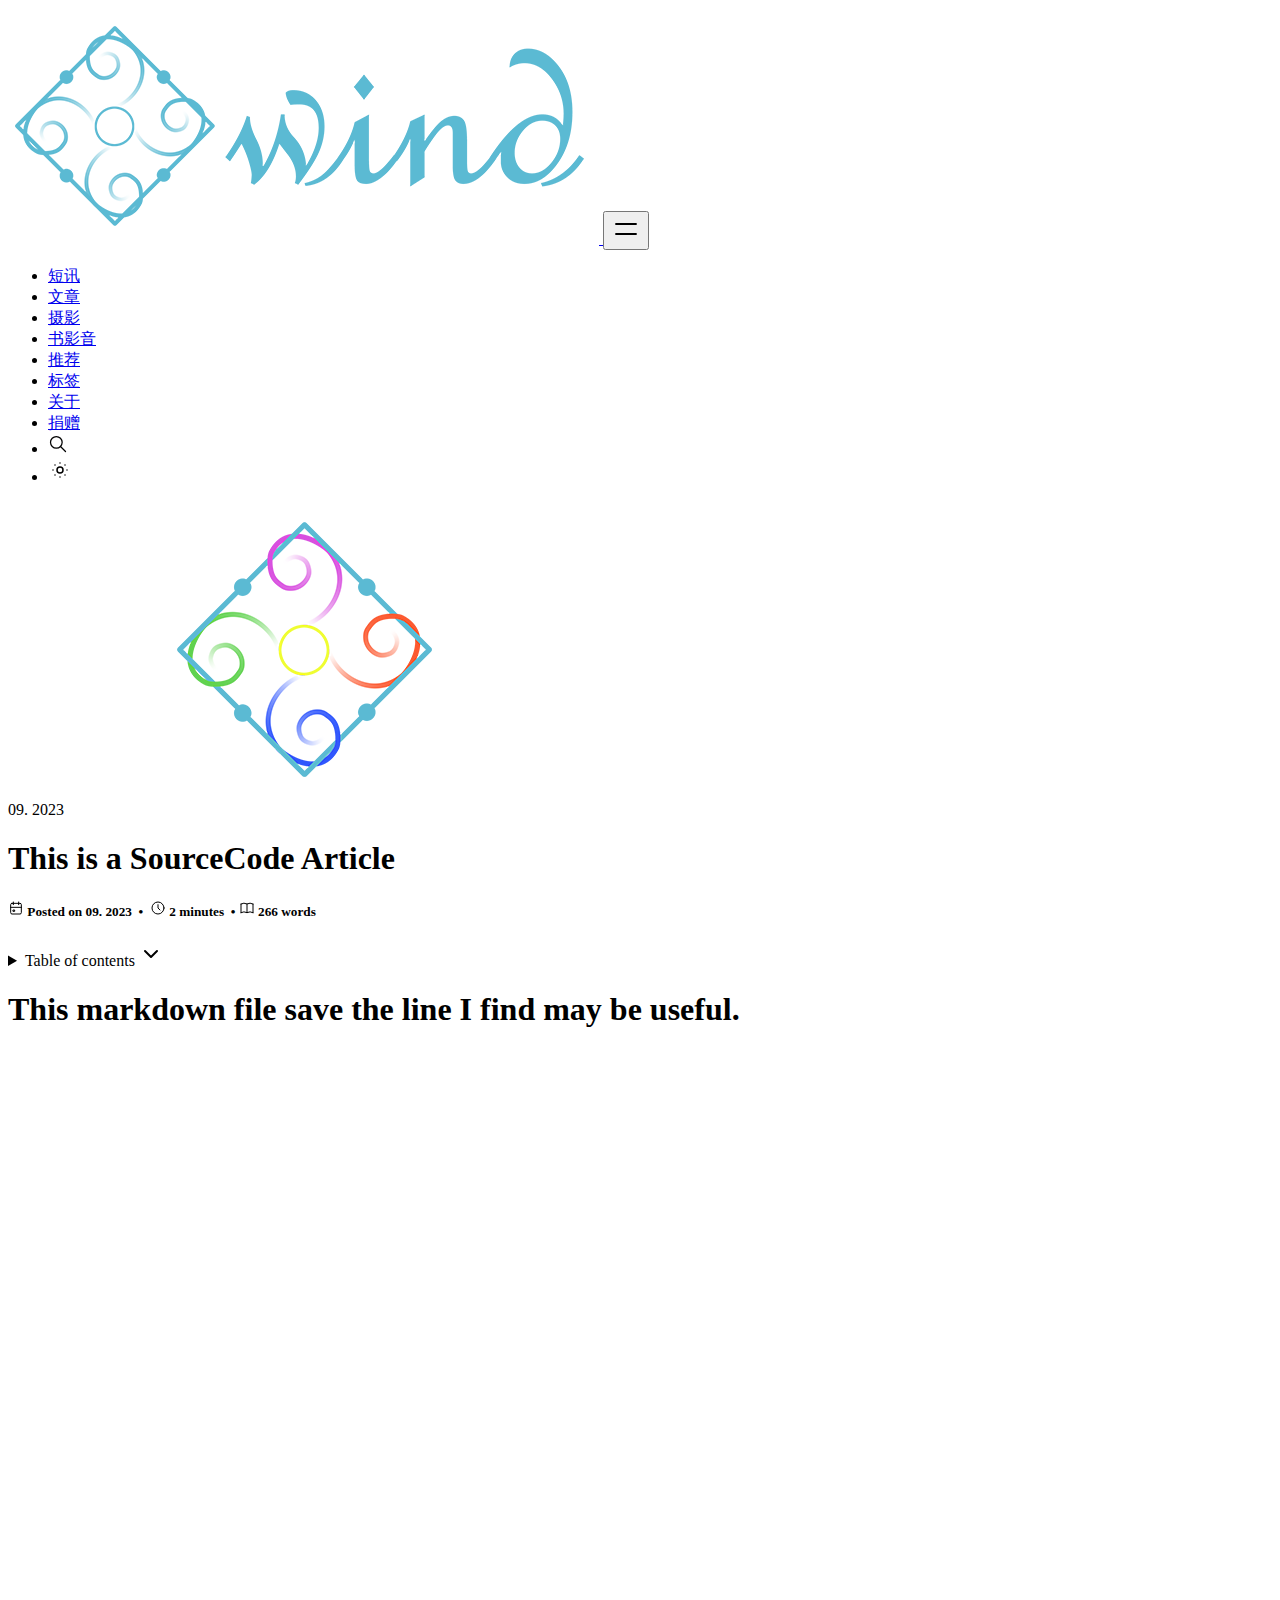
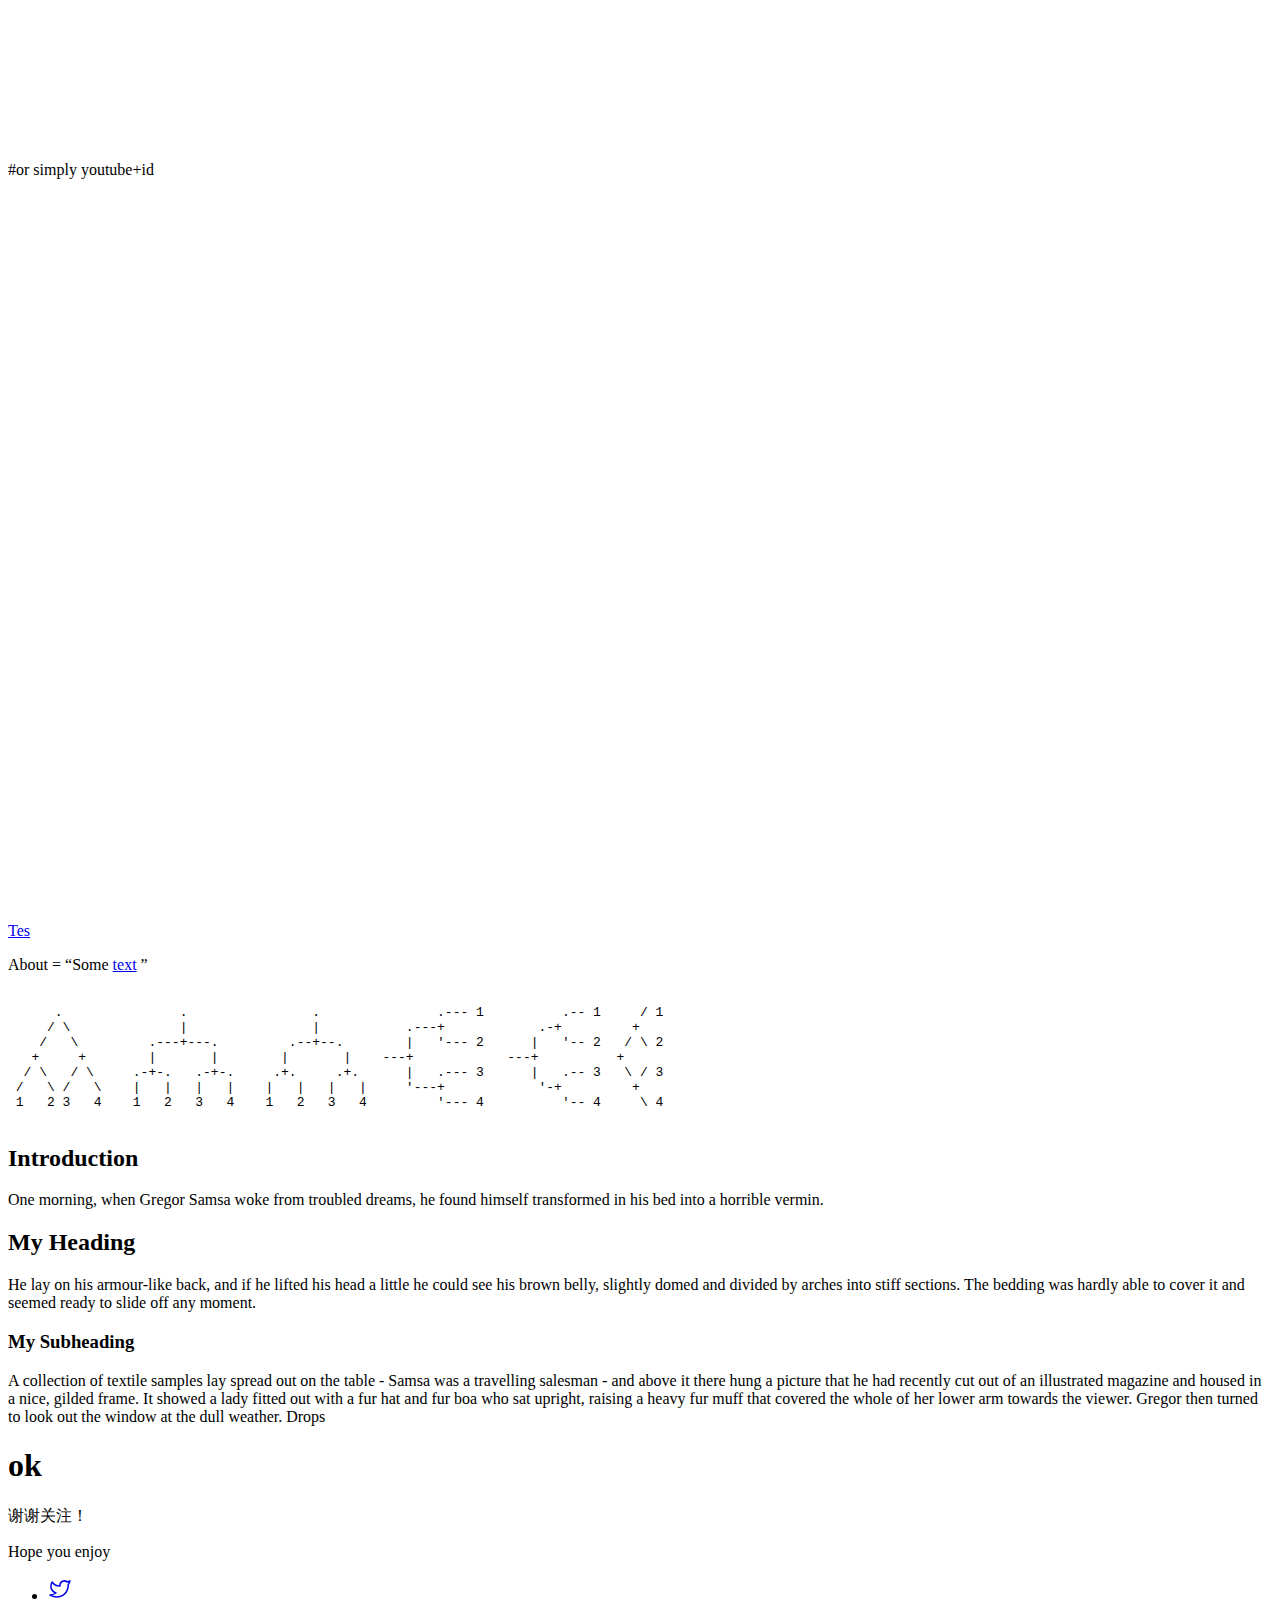
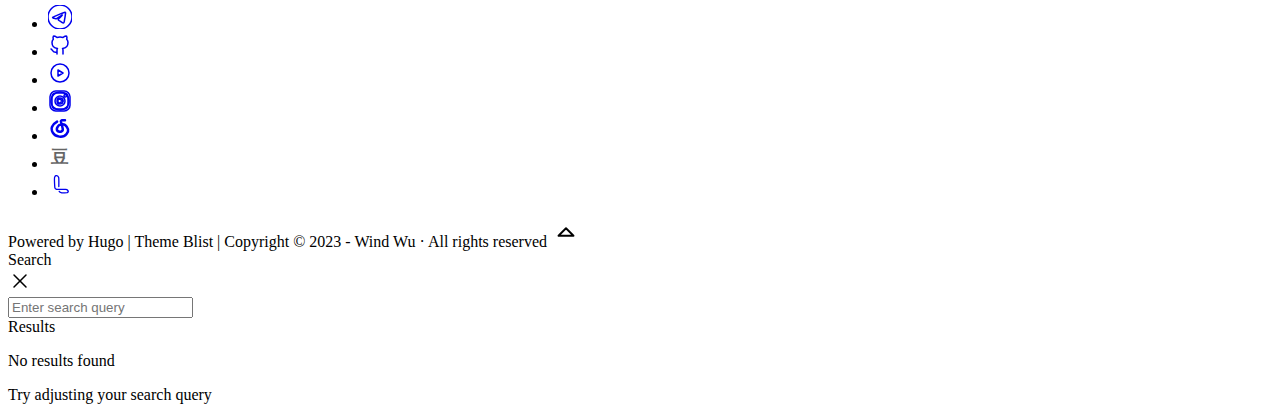
<file: article/test/index.html>
<!DOCTYPE html>
<html lang="chs" itemscope itemtype="http://schema.org/WebPage"><head>
  <meta charset="utf-8" />
  <meta name="viewport" content="width=device-width, initial-scale=1" />

  <link rel="icon" href="/favicon.svg">

  <title>
  This is a SourceCode Article - Wind Wu&#39;s Blog
  </title>
  <meta name="description" content="Rome wasn&#39;t build in one day😀" />
  <meta name="author" content="Wind Wu" />
  <meta name="generator" content="Hugo 0.88.1" /><link
    rel="stylesheet"
    href="https://krosawar.github.io/Wind-Wu/css/styles.min.d05319e1c891ba73ccb0240706a8a2b09586e16a3c1d2f29f4d0db6040da83fd.css"
    integrity="sha256-0FMZ4ciRunPMsCQHBqiisJWG4Wo8HS8p9NDbYEDag/0="
  />
  
  

  <meta property="og:title" content="This is a SourceCode Article" />
<meta property="og:description" content="Rome wasn&#39;t build in one day😀" />
<meta property="og:type" content="article" />
<meta property="og:url" content="https://krosawar.github.io/Wind-Wu/article/test/" /><meta property="article:section" content="article" />
<meta property="article:published_time" content="2023-04-09T16:57:20+08:00" />
<meta property="article:modified_time" content="2023-04-09T16:57:20+08:00" />


  <meta name="twitter:card" content="summary"/>
<meta name="twitter:title" content="This is a SourceCode Article"/>
<meta name="twitter:description" content="Rome wasn&#39;t build in one day😀"/>

  <meta itemprop="name" content="This is a SourceCode Article">
<meta itemprop="description" content="Rome wasn&#39;t build in one day😀"><meta itemprop="datePublished" content="2023-04-09T16:57:20+08:00" />
<meta itemprop="dateModified" content="2023-04-09T16:57:20+08:00" />
<meta itemprop="wordCount" content="266">
<meta itemprop="keywords" content="" />

  
</head>
<body class="dark:bg-gray-800 dark:text-white relative flex flex-col min-h-screen"><header class="container flex justify-between md:justify-between gap-4 flex-wrap p-6 mx-auto relative">
  <a href="https://krosawar.github.io/Wind-Wu/" class="capitalize font-extrabold text-2xl">
    
    <img src="/wind-main.png" alt="Wind Wu&#39;s Blog" class="h-8 max-w-full" />
    
  </a>
  
  <button class="mobile-menu-button md:hidden">
    <svg xmlns="http://www.w3.org/2000/svg" width="30" height="30" viewBox="0 0 24 24" stroke-width="1.5" stroke="currentColor" fill="none" stroke-linecap="round" stroke-linejoin="round">
      <path stroke="none" d="M0 0h24v24H0z" fill="none"/>
      <line x1="4" y1="8" x2="20" y2="8" />
      <line x1="4" y1="16" x2="20" y2="16" />
    </svg>
  </button>
  <ul class="mobile-menu absolute z-10 px-6 pb-6 md:p-0 top-full left-0 w-full md:w-auto md:relative hidden md:flex flex-col md:flex-row items-end md:items-center gap-4 lg:gap-6 bg-white dark:bg-gray-800">

    
    <li><a href="/Wind-Wu/microblog">短讯</a></li>
    
    <li><a href="/Wind-Wu/article">文章</a></li>
    
    <li><a href="/Wind-Wu/photograph">摄影</a></li>
    
    <li><a href="/Wind-Wu/entertainment">书影音</a></li>
    
    <li><a href="/Wind-Wu/recommend">推荐</a></li>
    
    <li><a href="/Wind-Wu/tags">标签</a></li>
    
    <li><a href="/Wind-Wu/about/test/">关于</a></li>
    
    <li><a href="/Wind-Wu/donate/test/">捐赠</a></li>
    

    

    
    <li class="grid place-items-center">
      <span class="open-search inline-block cursor-pointer">
        <svg xmlns="http://www.w3.org/2000/svg" width="20" height="20" viewBox="0 0 24 24" stroke-width="1.5"
          stroke="currentColor" fill="none" stroke-linecap="round" stroke-linejoin="round">
          <path stroke="none" d="M0 0h24v24H0z" fill="none" />
          <circle cx="10" cy="10" r="7" />
          <line x1="21" y1="21" x2="15" y2="15" />
        </svg>
      </span>
    </li>
    

    
    <li class="grid place-items-center">
      <span class="toggle-dark-mode inline-block cursor-pointer">
        <svg xmlns="http://www.w3.org/2000/svg" width="24" height="24" viewBox="0 0 24 24" stroke-width="1.5"
          stroke="currentColor" fill="none" stroke-linecap="round" stroke-linejoin="round">
          <path stroke="none" d="M0 0h24v24H0z" fill="none" />
          <circle cx="12" cy="12" r="3" />
          <line x1="12" y1="5" x2="12" y2="5.01" />
          <line x1="17" y1="7" x2="17" y2="7.01" />
          <line x1="19" y1="12" x2="19" y2="12.01" />
          <line x1="17" y1="17" x2="17" y2="17.01" />
          <line x1="12" y1="19" x2="12" y2="19.01" />
          <line x1="7" y1="17" x2="7" y2="17.01" />
          <line x1="5" y1="12" x2="5" y2="12.01" />
          <line x1="7" y1="7" x2="7" y2="7.01" />
        </svg>
      </span>
    </li>
    
  </ul>
</header>
<main class="flex-1">
  
  

  
  <div class="relative max-w-5xl mx-auto px-4">
    <img src="/wind_c.png" class="rounded-lg shadow-sm w-full object-contain" />
    
    <div class="absolute top-4 right-8 rounded shadow bg-white text-gray-900 dark:bg-gray-900 dark:text-white px-2 py-0.5">
      
  
    09.  2023
  


    </div>
    
  </div>
  

  <article class="prose lg:prose-lg mx-auto my-8 dark:prose-dark px-4">

    <h1 class="text-2xl font-bold mb-2">This is a SourceCode Article</h1>
    
    <h5 class="text-sm flex items-center flex-wrap">
      <svg xmlns="http://www.w3.org/2000/svg" class="mr-1" width="16" height="16" viewBox="0 0 24 24" stroke-width="1.5" stroke="currentColor" fill="none" stroke-linecap="round" stroke-linejoin="round">
        <path stroke="none" d="M0 0h24v24H0z" fill="none"/>
        <rect x="4" y="5" width="16" height="16" rx="2" />
        <line x1="16" y1="3" x2="16" y2="7" />
        <line x1="8" y1="3" x2="8" y2="7" />
        <line x1="4" y1="11" x2="20" y2="11" />
        <rect x="8" y="15" width="2" height="2" />
      </svg>
      Posted on 
  
    09.  2023
  


      
        &nbsp;&bull;&nbsp;
      
      <svg xmlns="http://www.w3.org/2000/svg" class="mr-1" width="16" height="16" viewBox="0 0 24 24" stroke-width="1.5" stroke="currentColor" fill="none" stroke-linecap="round" stroke-linejoin="round">
        <path stroke="none" d="M0 0h24v24H0z" fill="none"/>
        <circle cx="12" cy="12" r="9" />
        <polyline points="12 7 12 12 15 15" />
      </svg>
      2&nbsp;minutes
      &nbsp;&bull;
      <svg xmlns="http://www.w3.org/2000/svg" class="mx-1" width="16" height="16" viewBox="0 0 24 24" stroke-width="1.5" stroke="currentColor" fill="none" stroke-linecap="round" stroke-linejoin="round">
        <path stroke="none" d="M0 0h24v24H0z" fill="none"/>
        <path d="M3 19a9 9 0 0 1 9 0a9 9 0 0 1 9 0" />
        <path d="M3 6a9 9 0 0 1 9 0a9 9 0 0 1 9 0" />
        <line x1="3" y1="6" x2="3" y2="19" />
        <line x1="12" y1="6" x2="12" y2="19" />
        <line x1="21" y1="6" x2="21" y2="19" />
      </svg>
      266&nbsp;words
      
        
      
    </h5>
    

    <details id="TableOfContents" class="px-4 mt-4 bg-gray-100 dark:bg-gray-700 rounded toc">
    <summary class="flex items-center font-bold py-2 px-4 cursor-pointer justify-between select-none text-black dark:text-white">
      <span>Table of contents</span>
      <svg xmlns="http://www.w3.org/2000/svg" class="icon icon-tabler icon-tabler-chevron-down" width="24" height="24" viewBox="0 0 24 24" stroke-width="2" stroke="currentColor" fill="none" stroke-linecap="round" stroke-linejoin="round">
        <path stroke="none" d="M0 0h24v24H0z" fill="none"></path>
        <polyline points="6 9 12 15 18 9"></polyline>
     </svg>
    </summary>

    <ul class="mt-2 pb-4">
        

        
        <li>
        <a href="#">This markdown file save the line I find may be useful.</a>
        

        
        <ul>
            <li>
        <a href="#introduction">Introduction</a>
        

        
        </li><li>
        <a href="#my-heading">My Heading</a>
        

        
        <ul>
            <li>
        <a href="#my-subheading">My Subheading</a>
        

        
        </li></ul>
      </li></ul>
      </li><li>
        <a href="#ok">ok</a>
        </li></ul>
  </details>

    <h1>This markdown file save the line I find may be useful.</h1>
<p>
<div style="position: relative; padding-bottom: 56.25%; height: 0; overflow: hidden;">
  <iframe src="https://www.youtube.com/embed/w7Ft2ymGmfc" style="position: absolute; top: 0; left: 0; width: 100%; height: 100%; border:0;" allowfullscreen title="This is how to display a title"></iframe>
</div>

#or simply youtube+id</p>

<div style="position: relative; padding-bottom: 56.25%; height: 0; overflow: hidden;">
  <iframe src="https://player.vimeo.com/video/55073825" style="position: absolute; top: 0; left: 0; width: 100%; height: 100%; border:0;" title="vimeo video" webkitallowfullscreen mozallowfullscreen allowfullscreen></iframe>
</div>

<p><a href="https://krosawar.github.io/Wind-Wu/article/test/">Tes</a>
</p>
<p>About = &ldquo;Some <a href="https://gohugo.io/" target="_blank" rel="noopener">text</a>
&rdquo;</p>
<pre tabindex="0"><code class="language-goat" data-lang="goat">
      .               .                .               .--- 1          .-- 1     / 1
     / \              |                |           .---+            .-+         +
    /   \         .---+---.         .--+--.        |   '--- 2      |   '-- 2   / \ 2
   +     +        |       |        |       |    ---+            ---+          +
  / \   / \     .-+-.   .-+-.     .+.     .+.      |   .--- 3      |   .-- 3   \ / 3
 /   \ /   \    |   |   |   |    |   |   |   |     '---+            '-+         +
 1   2 3   4    1   2   3   4    1   2   3   4         '--- 4          '-- 4     \ 4

</code></pre><!-- Your front matter up here -->
<h2 id="introduction">Introduction</h2>
<p>One morning, when Gregor Samsa woke from troubled dreams, he found himself transformed in his bed into a horrible vermin.</p>
<h2 id="my-heading">My Heading</h2>
<p>He lay on his armour-like back, and if he lifted his head a little he could see his brown belly, slightly domed and divided by arches into stiff sections. The bedding was hardly able to cover it and seemed ready to slide off any moment.</p>
<h3 id="my-subheading">My Subheading</h3>
<p>A collection of textile samples lay spread out on the table - Samsa was a travelling salesman - and above it there hung a picture that he had recently cut out of an illustrated magazine and housed in a nice, gilded frame. It showed a lady fitted out with a fur hat and fur boa who sat upright, raising a heavy fur muff that covered the whole of her lower arm towards the viewer. Gregor then turned to look out the window at the dull weather. Drops</p>
<h1 id="ok">ok</h1>

  </article>

  
<div class="px-2 mb-2">
  
  <script src="https://giscus.app/client.js"
    data-repo=""
    data-repo-id=""
    data-category=""
    data-category-id=""
    data-mapping="pathname"
    data-strict="0"
    data-reactions-enabled="1"
    data-emit-metadata="0"
    data-input-position="bottom"
    data-theme="preferred_color_scheme"
    data-lang="chs"
    crossorigin="anonymous"
    async>
  </script>
  
</div>

    <script src="https://giscus.app/client.js"
          data-repo="Krosawar/Wind-Wu"
          data-repo-id="R_kgDOJXQd1A"
          data-category="Announcements"
          data-category-id="DIC_kwDOJXQd1M4CV0AL"
          data-mapping="pathname"
          data-strict="0"
          data-reactions-enabled="1"
          data-emit-metadata="0"
          data-input-position="bottom"
          data-theme="light"
          data-lang="en"
          crossorigin="anonymous"
          async>
    </script><div class="bg-blue-100 dark:bg-gray-900">
  <div class="container px-4 py-12 mx-auto max-w-4xl grid grid-cols-1 md:grid-cols-2 gap-4 items-center">
    <div>
      <div class="text-2xl font-bold mb-2">谢谢关注！</div>
      <p class="opacity-60">Hope you enjoy</p>
    </div>

    <ul class="flex center gap-x-3 flex-wrap gap-y-2">
      

      
      <li>
        <a
          href="https://twitter.com/Tentamons"
          target="_blank"
          rel="noopener"
          aria-label="Twitter"
          class="p-1 inline-block rounded-full border border-transparent text-gray-500 hover:text-gray-800 hover:border-gray-800 cursor-pointer transition-colors dark:text-gray-600 dark:hover:border-gray-300 dark:hover:text-gray-300"
        >
          <svg
            xmlns="http://www.w3.org/2000/svg"
            width="24"
            height="24"
            viewBox="0 0 24 24"
            stroke-width="1.5"
            stroke="currentColor"
            fill="none"
            stroke-linecap="round"
            stroke-linejoin="round"
          >
            <path stroke="none" d="M0 0h24v24H0z" fill="none" />
            <path
              d="M22 4.01c-1 .49 -1.98 .689 -3 .99c-1.121 -1.265 -2.783 -1.335 -4.38 -.737s-2.643 2.06 -2.62 3.737v1c-3.245 .083 -6.135 -1.395 -8 -4c0 0 -4.182 7.433 4 11c-1.872 1.247 -3.739 2.088 -6 2c3.308 1.803 6.913 2.423 10.034 1.517c3.58 -1.04 6.522 -3.723 7.651 -7.742a13.84 13.84 0 0 0 .497 -3.753c-.002 -.249 1.51 -2.772 1.818 -4.013z"
            />
          </svg>
        </a>
      </li>
      

      

      

      

      

      

      

      

      

      

      

      

      

      

      

      

      

      

      

      

      


      

      

      

      

      

      

      
      <li>
        <a
          href="https://t.me/Tentamons"
          target="_blank"
          rel="noopener"
          aria-label="Telegram"
          class="p-1 inline-block rounded-full border border-transparent text-gray-500 hover:text-gray-800 hover:border-gray-800 cursor-pointer transition-colors dark:text-gray-600 dark:hover:border-gray-300 dark:hover:text-gray-300"
        >
           <svg
            xmlns="http://www.w3.org/2000/svg"
            class="icon icon-tabler icon-tabler-brand-telegram"
            width="24"
            height="24"
            viewBox="0 0 24 24"
            stroke-width="1.5"
            stroke="currentColor"
            fill="none"
            stroke-linecap="round"
            stroke-linejoin="round"
          >
            <path d="M11.944 0A12 12 0 0 0 0 12a12 12 0 0 0 12 12 12 12 0 0 0 12-12A12 12 0 0 0 12 0a12 12 0 0 0-.056 0zm4.962 7.224c.1-.002.321.023.465.14a.506.506 0 0 1 .171.325c.016.093.036.306.02.472-.18 1.898-.962 6.502-1.36 8.627-.168.9-.499 1.201-.82 1.23-.696.065-1.225-.46-1.9-.902-1.056-.693-1.653-1.124-2.678-1.8-1.185-.78-.417-1.21.258-1.91.177-.184 3.247-2.977 3.307-3.23.007-.032.014-.15-.056-.212s-.174-.041-.249-.024c-.106.024-1.793 1.14-5.061 3.345-.48.33-.913.49-1.302.48-.428-.008-1.252-.241-1.865-.44-.752-.245-1.349-.374-1.297-.789.027-.216.325-.437.893-.663 3.498-1.524 5.83-2.529 6.998-3.014 3.332-1.386 4.025-1.627 4.476-1.635z"/>          </svg>
        </a>
      </li>
      

      

      

      

      

      

      

      

      

      

      

      

      

      

      

      


      

      

      

      

      

      
      <li>
        <a
          href="https://github.com/Krosawar"
          target="_blank"
          rel="noopener"
          aria-label="GitHub"
          class="p-1 inline-block rounded-full border border-transparent text-gray-500 hover:text-gray-800 hover:border-gray-800 cursor-pointer transition-colors dark:text-gray-600 dark:hover:border-gray-300 dark:hover:text-gray-300"
        >
          <svg
            xmlns="http://www.w3.org/2000/svg"
            width="24"
            height="24"
            viewBox="0 0 24 24"
            stroke-width="1.5"
            stroke="currentColor"
            fill="none"
            stroke-linecap="round"
            stroke-linejoin="round"
          >
            <path stroke="none" d="M0 0h24v24H0z" fill="none" />
            <path
              d="M9 19c-4.3 1.4 -4.3 -2.5 -6 -3m12 5v-3.5c0 -1 .1 -1.4 -.5 -2c2.8 -.3 5.5 -1.4 5.5 -6a4.6 4.6 0 0 0 -1.3 -3.2a4.2 4.2 0 0 0 -.1 -3.2s-1.1 -.3 -3.5 1.3a12.3 12.3 0 0 0 -6.2 0c-2.4 -1.6 -3.5 -1.3 -3.5 -1.3a4.2 4.2 0 0 0 -.1 3.2a4.6 4.6 0 0 0 -1.3 3.2c0 4.6 2.7 5.7 5.5 6c-.6 .6 -.6 1.2 -.5 2v3.5"
            />
          </svg>
        </a>
      </li>
      

      

      

      

      

      

      

      

      

      

      

      

      

      

      

      

      


      

      

      

      

      

      

      

      

      

      

      

      
      <li>
        <a
          href="https://www.youtube.com/channel/UCSlLOoOsQy0LmK4n_n3BxEA"
          target="_blank"
          rel="noopener"
          aria-label="YouTube"
          class="p-1 inline-block rounded-full border border-transparent text-gray-500 hover:text-gray-800 hover:border-gray-800 cursor-pointer transition-colors dark:text-gray-600 dark:hover:border-gray-300 dark:hover:text-gray-300"
        >
          <svg
            xmlns="http://www.w3.org/2000/svg"
            class="icon icon-tabler icon-tabler-brand-youtube"
            width="24"
            height="24"
            viewBox="0 0 24 24"
            stroke-width="1.5"
            stroke="currentColor"
            fill="none"
            stroke-linecap="round"
            stroke-linejoin="round"
          >
            <path stroke="none" d="M0 0h24v24H0z" fill="none" />
            <circle cx="12" cy="12" r="9" />
            <path d="M10 9l5 3l-5 3z" />
          </svg>
        </a>
      </li>
      

      

      

      

      

      

      

      

      

      

      


      

      

      

      

      

      

      

      

      

      

      

      

      
      <li>
        <a
          href="https://www.instagram.com/krosawar/"
          target="_blank"
          rel="noopener"
          aria-label="Instagram"
          class="p-1 inline-block rounded-full border border-transparent text-gray-500 hover:text-gray-800 hover:border-gray-800 cursor-pointer transition-colors dark:text-gray-600 dark:hover:border-gray-300 dark:hover:text-gray-300"
        >
          <svg
            xmlns="http://www.w3.org/2000/svg"
            class="icon icon-tabler icon-tabler-brand-instagram"
            width="24"
            height="24"
            viewBox="0 0 24 24"
            stroke-width="1.5"
            stroke="currentColor"
            fill="none"
            stroke-linecap="round"
            stroke-linejoin="round"
          >
            <path stroke="none" d="M0 0h24v24H0z" fill="none" />
            <path d="M7.8,2H16.2C19.4,2 22,4.6 22,7.8V16.2A5.8,5.8 0 0,1 16.2,22H7.8C4.6,22 2,19.4 2,16.2V7.8A5.8,5.8 0 0,1 7.8,2M7.6,4A3.6,3.6 0 0,0 4,7.6V16.4C4,18.39 5.61,20 7.6,20H16.4A3.6,3.6 0 0,0 20,16.4V7.6C20,5.61 18.39,4 16.4,4H7.6M17.25,5.5A1.25,1.25 0 0,1 18.5,6.75A1.25,1.25 0 0,1 17.25,8A1.25,1.25 0 0,1 16,6.75A1.25,1.25 0 0,1 17.25,5.5M12,7A5,5 0 0,1 17,12A5,5 0 0,1 12,17A5,5 0 0,1 7,12A5,5 0 0,1 12,7M12,9A3,3 0 0,0 9,12A3,3 0 0,0 12,15A3,3 0 0,0 15,12A3,3 0 0,0 12,9Z" />
            <circle cx="12" cy="12" r="9" />
            <path d="M10 9l5 3l-5 3z" />
          </svg>
        </a>
      </li>
      

      

      

      

      

      

      

      

      

      


      

      

      

      

      

      

      

      

      

      

      

      

      

      

      

      

      

      

      

      
      <li>
        <a
          href="https://music.163.com/#/user/home?id=37230381"
          target="_blank"
          rel="noopener"
          aria-label="NetEase Cloud Music"
          class="p-1 inline-block rounded-full border border-transparent text-gray-500 hover:text-gray-800 hover:border-gray-800 cursor-pointer transition-colors dark:text-gray-600 dark:hover:border-gray-300 dark:hover:text-gray-300"
        >
          <svg
            xmlns="http://www.w3.org/2000/svg" class="icon icon-tabler icon-tabler-brand-behance"
            width="24"
            height="24"
            viewBox="0 0 24 24"
            stroke-width="1.5"
            stroke="currentColor"
            fill="none"
            stroke-linecap="round"
            stroke-linejoin="round"
          >
            <path stroke="currentColor" stroke-width="2.5" id="svg_9" d="m16.99003,3.27138l-2.94272,-0.08246c-1.45622,0.46716 -1.15284,1.59381 -1.12251,1.62129c0.03034,0.02748 1.48654,4.6165 1.85059,7.39189c0.36405,2.77539 -3.21578,2.61052 -3.2461,2.6105c-2.91242,-0.7694 -2.7607,-2.3907 -2.70004,-2.96775c0.06066,-0.57704 1.21348,-3.29748 2.63935,-3.90202c1.42586,-0.60454 3.73155,-1.45643 5.6428,0.13738c1.91125,1.59381 2.518,2.77541 2.94272,4.31424c0.42473,1.53883 -1.45616,8.10631 -8.79786,7.227c-7.3417,-0.87931 -7.55402,-7.41939 -7.55404,-7.39189c-0.00002,0.0275 -0.78879,-4.12185 5.40006,-7.55675" fill=""/>      
          </svg>
        </a>
      </li>
      

      

      


      

      

      

      

      

      

      

      

      

      

      

      

      

      

      

      

      

      

      

      

      
      <li>
        <a
          href="https://www.douban.com/people/rainindeer/?_i=1570258xk2ax50"
          target="_blank"
          rel="noopener"
          aria-label="Douban"
          class="p-1 inline-block rounded-full border border-transparent text-gray-500 hover:text-gray-800 hover:border-gray-800 cursor-pointer transition-colors dark:text-gray-600 dark:hover:border-gray-300 dark:hover:text-gray-300"
        >
          <svg
            xmlns="http://www.w3.org/2000/svg" class="icon icon-tabler icon-tabler-brand-behance"
            width="24"
            height="24"
            viewBox="0 0 24 24"
            stroke-width="1.5"
            stroke="currentColor"
            fill="none"
            stroke-linecap="round"
            stroke-linejoin="round"
          >
            <text opacity="0.6" transform="matrix(0.870546 0 0 0.888816 1.10407 2.44261)" stroke="currentColor" font-weight="bold" xml:space="preserve" text-anchor="start" font-family="'Varta'" font-size="20" id="svg_2" y="17.71712" x="2.70452" stroke-width="0" fill="#000000">豆</text>
          </svg>
        </a>
     </li>
      

      


      

      

      

      

      

      

      

      

      

      

      

      

      

      

      

      

      

      

      

      

      

      
      <li>
        <a
          href="https://rainindeer.lofter.com/"
          target="_blank"
          rel="noopener"
          aria-label="Lofter"
          class="p-1 inline-block rounded-full border border-transparent text-gray-500 hover:text-gray-800 hover:border-gray-800 cursor-pointer transition-colors dark:text-gray-600 dark:hover:border-gray-300 dark:hover:text-gray-300"
        >
          <svg
            xmlns="http://www.w3.org/2000/svg" class="icon icon-tabler icon-tabler-brand-behance"
            width="24"
            height="24"
            viewBox="0 0 24 24"
            stroke-width="1.5"
            stroke="currentColor"
            fill="none"
            stroke-linecap="round"
            stroke-linejoin="round"
          >
          <path transform="rotate(-0.152169 13.3678 11.2012)" stroke-width="1.3" stroke="currentColor" id="svg_16" d="m10.81286,13.48205c0.03991,-1.87138 0,-8.17496 -0.05975,-8.78224c-0.37927,-1.32976 -1.6562,-2.54432 -2.8337,-2.0027c-1.1775,0.54162 -1.21741,1.39523 -1.23725,1.37891c-0.49901,1.29673 0.09966,10.22681 0.09966,10.22681c0.3592,2.36384 2.39468,2.0027 2.39468,2.0027c2.55432,0.13132 6.3858,0.13132 8.40144,0.18067c2.21496,0.08198 2.93336,1.95336 2.59423,2.29818c-0.61874,0.77144 -0.69856,0.70577 -1.15743,0.82078c-1.5367,0.18047 -5.24845,0.24614 -5.26829,0.22982c-2.21519,-0.54181 -2.57439,-1.49391 -2.59423,-1.51023" opacity="NaN" fill=""/>        
        </svg>
       </a>
     </li>
      


      
    </ul>
  </div>
</div>

    </main><footer class="container p-6 mx-auto flex justify-between items-center">
  <span class="text-sm font-light">
    
    Powered by Hugo | Theme Blist | Copyright © 2023 - Wind Wu · All rights reserved
    
  </span>
  <span onclick="window.scrollTo({top: 0, behavior: 'smooth'})" class="p-1 cursor-pointer">
    <svg xmlns="http://www.w3.org/2000/svg" width="30" height="30" viewBox="0 0 24 24" stroke-width="1.5"
      stroke="currentColor" fill="none" stroke-linecap="round" stroke-linejoin="round">
      <path stroke="none" d="M0 0h24v24H0z" fill="none" />
      <path d="M18 15l-6 -6l-6 6h12" />
    </svg>
  </span>
</footer>

<div class="search-ui absolute top-0 left-0 w-full h-full bg-white dark:bg-gray-800 hidden">
  <div class="container max-w-3xl mx-auto p-12">
    <div class="relative">
      <div class="my-4 text-center text-2xl font-bold">Search</div>

      <span class="p-2 absolute right-0 top-0 cursor-pointer close-search">
        <svg xmlns="http://www.w3.org/2000/svg" width="24" height="24" viewBox="0 0 24 24" stroke-width="1.5"
          stroke="currentColor" fill="none" stroke-linecap="round" stroke-linejoin="round">
          <path stroke="none" d="M0 0h24v24H0z" fill="none" />
          <line x1="18" y1="6" x2="6" y2="18" />
          <line x1="6" y1="6" x2="18" y2="18" />
        </svg>
      </span>
    </div>

    <input type="search" class="py-2 px-3 w-full dark:text-black border dark:border-transparent"
      placeholder="Enter search query" />

    <div class="search-results text-lg font-medium my-4 hidden">Results</div>
    <ul class="search-list my-2">

    </ul>

    <div class="no-results text-center my-8 hidden">
      <div class="text-xl font-semibold mb-2">No results found</div>
      <p class="font-light text-sm">Try adjusting your search query</p>
    </div>
  </div>
</div>





<script src="https://krosawar.github.io/Wind-Wu/js/scripts.min.js"></script>






<script>
  
  const darkmode = document.querySelector('.toggle-dark-mode');
  function toggleDarkMode() {
    if (document.documentElement.classList.contains('dark')) {
      document.documentElement.classList.remove('dark')
      localStorage.setItem('darkmode', 'light')
    } else {
      document.documentElement.classList.add('dark')
      localStorage.setItem('darkmode', 'dark')
    }
  }
  if (darkmode) {
    darkmode.addEventListener('click', toggleDarkMode);
  }

  const darkStorage = localStorage.getItem('darkmode');
  const isBrowserDark = window.matchMedia && window.matchMedia('(prefers-color-scheme: dark)').matches;

  if (!darkStorage && isBrowserDark) {
    document.documentElement.classList.add('dark');
  }

  if (darkStorage && darkStorage === 'dark') {
    toggleDarkMode();
  }
</script>


<script>
  const mobileMenuButton = document.querySelector('.mobile-menu-button')
  const mobileMenu = document.querySelector('.mobile-menu')
  function toggleMenu() {
    mobileMenu.classList.toggle('hidden');
    mobileMenu.classList.toggle('flex');
  }
  if(mobileMenu && mobileMenuButton){
    mobileMenuButton.addEventListener('click', toggleMenu)
  }
</script>
</body>
</html>
</file>
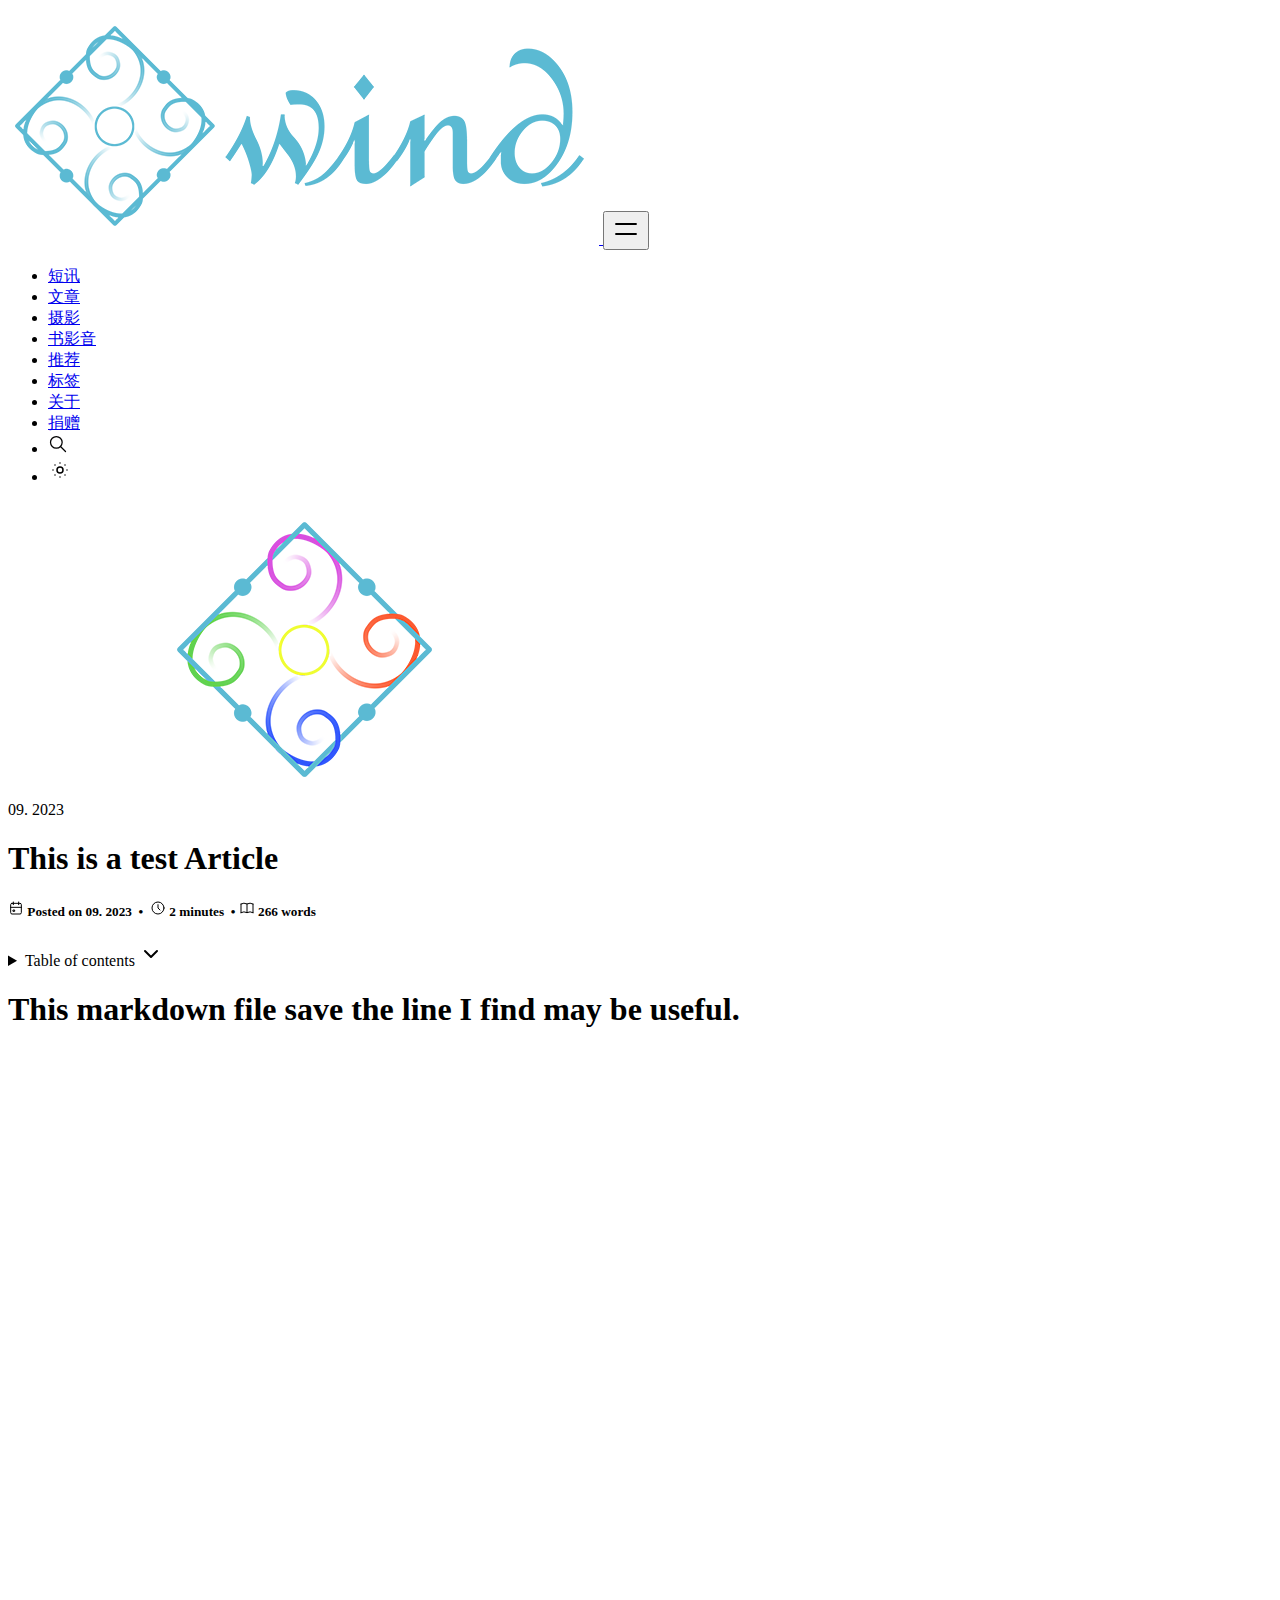
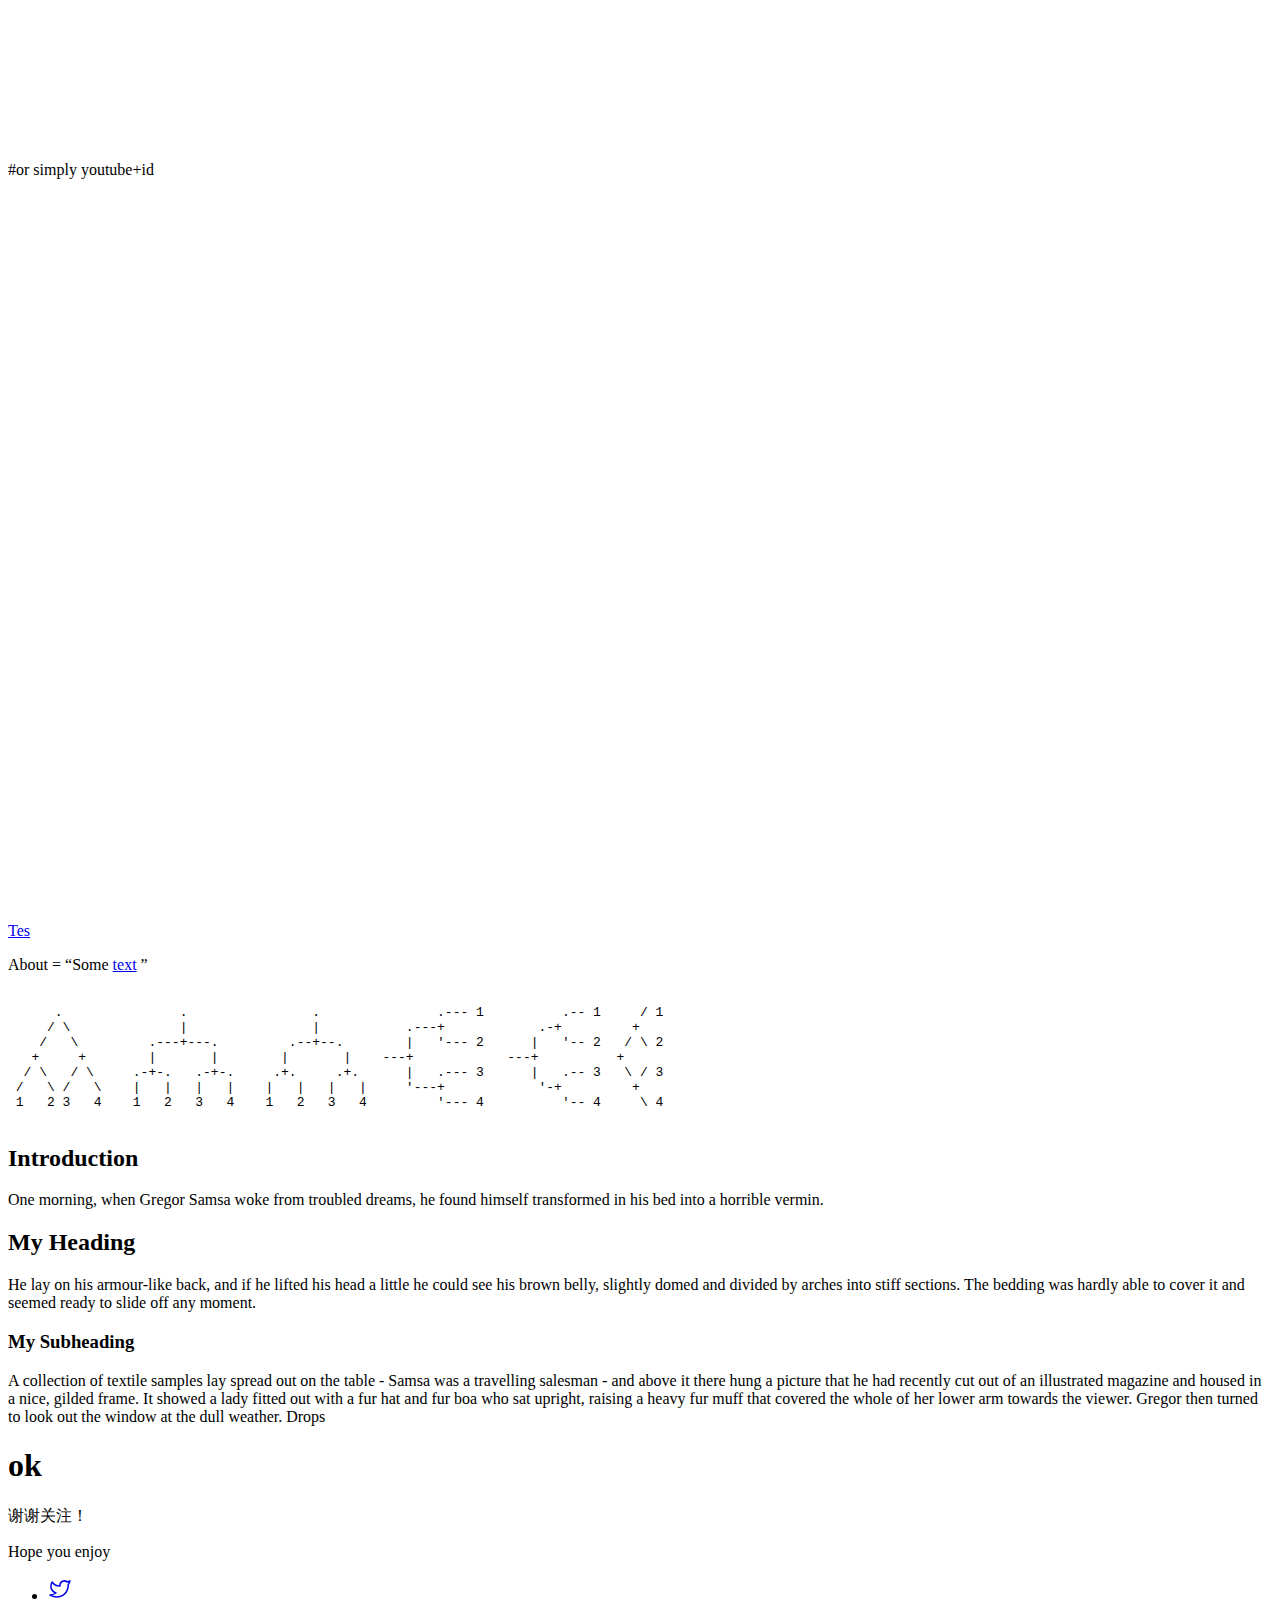
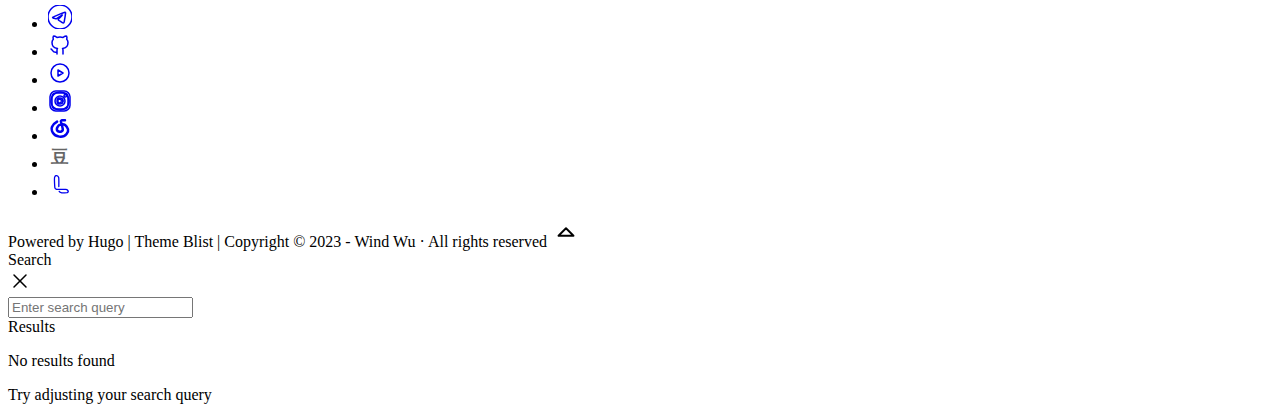
<file: recommend/test-copy-2/index.html>
<!DOCTYPE html>
<html lang="chs" itemscope itemtype="http://schema.org/WebPage"><head>
  <meta charset="utf-8" />
  <meta name="viewport" content="width=device-width, initial-scale=1" />

  <link rel="icon" href="/favicon.svg">

  <title>
  This is a test Article - Wind Wu&#39;s Blog
  </title>
  <meta name="description" content="Rome wasn&#39;t build in one day😀" />
  <meta name="author" content="Wind Wu" />
  <meta name="generator" content="Hugo 0.88.1" /><link
    rel="stylesheet"
    href="https://krosawar.github.io/Wind-Wu/css/styles.min.d05319e1c891ba73ccb0240706a8a2b09586e16a3c1d2f29f4d0db6040da83fd.css"
    integrity="sha256-0FMZ4ciRunPMsCQHBqiisJWG4Wo8HS8p9NDbYEDag/0="
  />
  
  

  <meta property="og:title" content="This is a test Article" />
<meta property="og:description" content="Rome wasn&#39;t build in one day😀" />
<meta property="og:type" content="article" />
<meta property="og:url" content="https://krosawar.github.io/Wind-Wu/recommend/test-copy-2/" /><meta property="article:section" content="recommend" />
<meta property="article:published_time" content="2023-04-09T16:57:20+08:00" />
<meta property="article:modified_time" content="2023-04-09T16:57:20+08:00" />


  <meta name="twitter:card" content="summary"/>
<meta name="twitter:title" content="This is a test Article"/>
<meta name="twitter:description" content="Rome wasn&#39;t build in one day😀"/>

  <meta itemprop="name" content="This is a test Article">
<meta itemprop="description" content="Rome wasn&#39;t build in one day😀"><meta itemprop="datePublished" content="2023-04-09T16:57:20+08:00" />
<meta itemprop="dateModified" content="2023-04-09T16:57:20+08:00" />
<meta itemprop="wordCount" content="266">
<meta itemprop="keywords" content="" />

  
</head>
<body class="dark:bg-gray-800 dark:text-white relative flex flex-col min-h-screen"><header class="container flex justify-between md:justify-between gap-4 flex-wrap p-6 mx-auto relative">
  <a href="https://krosawar.github.io/Wind-Wu/" class="capitalize font-extrabold text-2xl">
    
    <img src="/wind-main.png" alt="Wind Wu&#39;s Blog" class="h-8 max-w-full" />
    
  </a>
  
  <button class="mobile-menu-button md:hidden">
    <svg xmlns="http://www.w3.org/2000/svg" width="30" height="30" viewBox="0 0 24 24" stroke-width="1.5" stroke="currentColor" fill="none" stroke-linecap="round" stroke-linejoin="round">
      <path stroke="none" d="M0 0h24v24H0z" fill="none"/>
      <line x1="4" y1="8" x2="20" y2="8" />
      <line x1="4" y1="16" x2="20" y2="16" />
    </svg>
  </button>
  <ul class="mobile-menu absolute z-10 px-6 pb-6 md:p-0 top-full left-0 w-full md:w-auto md:relative hidden md:flex flex-col md:flex-row items-end md:items-center gap-4 lg:gap-6 bg-white dark:bg-gray-800">

    
    <li><a href="/Wind-Wu/microblog">短讯</a></li>
    
    <li><a href="/Wind-Wu/article">文章</a></li>
    
    <li><a href="/Wind-Wu/photograph">摄影</a></li>
    
    <li><a href="/Wind-Wu/entertainment">书影音</a></li>
    
    <li><a href="/Wind-Wu/recommend">推荐</a></li>
    
    <li><a href="/Wind-Wu/tags">标签</a></li>
    
    <li><a href="/Wind-Wu/about/test/">关于</a></li>
    
    <li><a href="/Wind-Wu/donate/test/">捐赠</a></li>
    

    

    
    <li class="grid place-items-center">
      <span class="open-search inline-block cursor-pointer">
        <svg xmlns="http://www.w3.org/2000/svg" width="20" height="20" viewBox="0 0 24 24" stroke-width="1.5"
          stroke="currentColor" fill="none" stroke-linecap="round" stroke-linejoin="round">
          <path stroke="none" d="M0 0h24v24H0z" fill="none" />
          <circle cx="10" cy="10" r="7" />
          <line x1="21" y1="21" x2="15" y2="15" />
        </svg>
      </span>
    </li>
    

    
    <li class="grid place-items-center">
      <span class="toggle-dark-mode inline-block cursor-pointer">
        <svg xmlns="http://www.w3.org/2000/svg" width="24" height="24" viewBox="0 0 24 24" stroke-width="1.5"
          stroke="currentColor" fill="none" stroke-linecap="round" stroke-linejoin="round">
          <path stroke="none" d="M0 0h24v24H0z" fill="none" />
          <circle cx="12" cy="12" r="3" />
          <line x1="12" y1="5" x2="12" y2="5.01" />
          <line x1="17" y1="7" x2="17" y2="7.01" />
          <line x1="19" y1="12" x2="19" y2="12.01" />
          <line x1="17" y1="17" x2="17" y2="17.01" />
          <line x1="12" y1="19" x2="12" y2="19.01" />
          <line x1="7" y1="17" x2="7" y2="17.01" />
          <line x1="5" y1="12" x2="5" y2="12.01" />
          <line x1="7" y1="7" x2="7" y2="7.01" />
        </svg>
      </span>
    </li>
    
  </ul>
</header>
<main class="flex-1">
  
  

  
  <div class="relative max-w-5xl mx-auto px-4">
    <img src="/wind_c.png" class="rounded-lg shadow-sm w-full object-contain" />
    
    <div class="absolute top-4 right-8 rounded shadow bg-white text-gray-900 dark:bg-gray-900 dark:text-white px-2 py-0.5">
      
  
    09.  2023
  


    </div>
    
  </div>
  

  <article class="prose lg:prose-lg mx-auto my-8 dark:prose-dark px-4">

    <h1 class="text-2xl font-bold mb-2">This is a test Article</h1>
    
    <h5 class="text-sm flex items-center flex-wrap">
      <svg xmlns="http://www.w3.org/2000/svg" class="mr-1" width="16" height="16" viewBox="0 0 24 24" stroke-width="1.5" stroke="currentColor" fill="none" stroke-linecap="round" stroke-linejoin="round">
        <path stroke="none" d="M0 0h24v24H0z" fill="none"/>
        <rect x="4" y="5" width="16" height="16" rx="2" />
        <line x1="16" y1="3" x2="16" y2="7" />
        <line x1="8" y1="3" x2="8" y2="7" />
        <line x1="4" y1="11" x2="20" y2="11" />
        <rect x="8" y="15" width="2" height="2" />
      </svg>
      Posted on 
  
    09.  2023
  


      
        &nbsp;&bull;&nbsp;
      
      <svg xmlns="http://www.w3.org/2000/svg" class="mr-1" width="16" height="16" viewBox="0 0 24 24" stroke-width="1.5" stroke="currentColor" fill="none" stroke-linecap="round" stroke-linejoin="round">
        <path stroke="none" d="M0 0h24v24H0z" fill="none"/>
        <circle cx="12" cy="12" r="9" />
        <polyline points="12 7 12 12 15 15" />
      </svg>
      2&nbsp;minutes
      &nbsp;&bull;
      <svg xmlns="http://www.w3.org/2000/svg" class="mx-1" width="16" height="16" viewBox="0 0 24 24" stroke-width="1.5" stroke="currentColor" fill="none" stroke-linecap="round" stroke-linejoin="round">
        <path stroke="none" d="M0 0h24v24H0z" fill="none"/>
        <path d="M3 19a9 9 0 0 1 9 0a9 9 0 0 1 9 0" />
        <path d="M3 6a9 9 0 0 1 9 0a9 9 0 0 1 9 0" />
        <line x1="3" y1="6" x2="3" y2="19" />
        <line x1="12" y1="6" x2="12" y2="19" />
        <line x1="21" y1="6" x2="21" y2="19" />
      </svg>
      266&nbsp;words
      
        
      
    </h5>
    

    <details id="TableOfContents" class="px-4 mt-4 bg-gray-100 dark:bg-gray-700 rounded toc">
    <summary class="flex items-center font-bold py-2 px-4 cursor-pointer justify-between select-none text-black dark:text-white">
      <span>Table of contents</span>
      <svg xmlns="http://www.w3.org/2000/svg" class="icon icon-tabler icon-tabler-chevron-down" width="24" height="24" viewBox="0 0 24 24" stroke-width="2" stroke="currentColor" fill="none" stroke-linecap="round" stroke-linejoin="round">
        <path stroke="none" d="M0 0h24v24H0z" fill="none"></path>
        <polyline points="6 9 12 15 18 9"></polyline>
     </svg>
    </summary>

    <ul class="mt-2 pb-4">
        

        
        <li>
        <a href="#">This markdown file save the line I find may be useful.</a>
        

        
        <ul>
            <li>
        <a href="#introduction">Introduction</a>
        

        
        </li><li>
        <a href="#my-heading">My Heading</a>
        

        
        <ul>
            <li>
        <a href="#my-subheading">My Subheading</a>
        

        
        </li></ul>
      </li></ul>
      </li><li>
        <a href="#ok">ok</a>
        </li></ul>
  </details>

    <h1>This markdown file save the line I find may be useful.</h1>
<p>
<div style="position: relative; padding-bottom: 56.25%; height: 0; overflow: hidden;">
  <iframe src="https://www.youtube.com/embed/w7Ft2ymGmfc" style="position: absolute; top: 0; left: 0; width: 100%; height: 100%; border:0;" allowfullscreen title="This is how to display a title"></iframe>
</div>

#or simply youtube+id</p>

<div style="position: relative; padding-bottom: 56.25%; height: 0; overflow: hidden;">
  <iframe src="https://player.vimeo.com/video/55073825" style="position: absolute; top: 0; left: 0; width: 100%; height: 100%; border:0;" title="vimeo video" webkitallowfullscreen mozallowfullscreen allowfullscreen></iframe>
</div>

<p><a href="https://krosawar.github.io/Wind-Wu/article/test/">Tes</a>
</p>
<p>About = &ldquo;Some <a href="https://gohugo.io/" target="_blank" rel="noopener">text</a>
&rdquo;</p>
<pre tabindex="0"><code class="language-goat" data-lang="goat">
      .               .                .               .--- 1          .-- 1     / 1
     / \              |                |           .---+            .-+         +
    /   \         .---+---.         .--+--.        |   '--- 2      |   '-- 2   / \ 2
   +     +        |       |        |       |    ---+            ---+          +
  / \   / \     .-+-.   .-+-.     .+.     .+.      |   .--- 3      |   .-- 3   \ / 3
 /   \ /   \    |   |   |   |    |   |   |   |     '---+            '-+         +
 1   2 3   4    1   2   3   4    1   2   3   4         '--- 4          '-- 4     \ 4

</code></pre><!-- Your front matter up here -->
<h2 id="introduction">Introduction</h2>
<p>One morning, when Gregor Samsa woke from troubled dreams, he found himself transformed in his bed into a horrible vermin.</p>
<h2 id="my-heading">My Heading</h2>
<p>He lay on his armour-like back, and if he lifted his head a little he could see his brown belly, slightly domed and divided by arches into stiff sections. The bedding was hardly able to cover it and seemed ready to slide off any moment.</p>
<h3 id="my-subheading">My Subheading</h3>
<p>A collection of textile samples lay spread out on the table - Samsa was a travelling salesman - and above it there hung a picture that he had recently cut out of an illustrated magazine and housed in a nice, gilded frame. It showed a lady fitted out with a fur hat and fur boa who sat upright, raising a heavy fur muff that covered the whole of her lower arm towards the viewer. Gregor then turned to look out the window at the dull weather. Drops</p>
<h1 id="ok">ok</h1>

  </article>

  
<div class="px-2 mb-2">
  
  <script src="https://giscus.app/client.js"
    data-repo=""
    data-repo-id=""
    data-category=""
    data-category-id=""
    data-mapping="pathname"
    data-strict="0"
    data-reactions-enabled="1"
    data-emit-metadata="0"
    data-input-position="bottom"
    data-theme="preferred_color_scheme"
    data-lang="chs"
    crossorigin="anonymous"
    async>
  </script>
  
</div>

    <script src="https://giscus.app/client.js"
          data-repo="Krosawar/Wind-Wu"
          data-repo-id="R_kgDOJXQd1A"
          data-category="Announcements"
          data-category-id="DIC_kwDOJXQd1M4CV0AL"
          data-mapping="pathname"
          data-strict="0"
          data-reactions-enabled="1"
          data-emit-metadata="0"
          data-input-position="bottom"
          data-theme="light"
          data-lang="en"
          crossorigin="anonymous"
          async>
    </script><div class="bg-blue-100 dark:bg-gray-900">
  <div class="container px-4 py-12 mx-auto max-w-4xl grid grid-cols-1 md:grid-cols-2 gap-4 items-center">
    <div>
      <div class="text-2xl font-bold mb-2">谢谢关注！</div>
      <p class="opacity-60">Hope you enjoy</p>
    </div>

    <ul class="flex center gap-x-3 flex-wrap gap-y-2">
      

      
      <li>
        <a
          href="https://twitter.com/Tentamons"
          target="_blank"
          rel="noopener"
          aria-label="Twitter"
          class="p-1 inline-block rounded-full border border-transparent text-gray-500 hover:text-gray-800 hover:border-gray-800 cursor-pointer transition-colors dark:text-gray-600 dark:hover:border-gray-300 dark:hover:text-gray-300"
        >
          <svg
            xmlns="http://www.w3.org/2000/svg"
            width="24"
            height="24"
            viewBox="0 0 24 24"
            stroke-width="1.5"
            stroke="currentColor"
            fill="none"
            stroke-linecap="round"
            stroke-linejoin="round"
          >
            <path stroke="none" d="M0 0h24v24H0z" fill="none" />
            <path
              d="M22 4.01c-1 .49 -1.98 .689 -3 .99c-1.121 -1.265 -2.783 -1.335 -4.38 -.737s-2.643 2.06 -2.62 3.737v1c-3.245 .083 -6.135 -1.395 -8 -4c0 0 -4.182 7.433 4 11c-1.872 1.247 -3.739 2.088 -6 2c3.308 1.803 6.913 2.423 10.034 1.517c3.58 -1.04 6.522 -3.723 7.651 -7.742a13.84 13.84 0 0 0 .497 -3.753c-.002 -.249 1.51 -2.772 1.818 -4.013z"
            />
          </svg>
        </a>
      </li>
      

      

      

      

      

      

      

      

      

      

      

      

      

      

      

      

      

      

      

      

      


      

      

      

      

      

      

      
      <li>
        <a
          href="https://t.me/Tentamons"
          target="_blank"
          rel="noopener"
          aria-label="Telegram"
          class="p-1 inline-block rounded-full border border-transparent text-gray-500 hover:text-gray-800 hover:border-gray-800 cursor-pointer transition-colors dark:text-gray-600 dark:hover:border-gray-300 dark:hover:text-gray-300"
        >
           <svg
            xmlns="http://www.w3.org/2000/svg"
            class="icon icon-tabler icon-tabler-brand-telegram"
            width="24"
            height="24"
            viewBox="0 0 24 24"
            stroke-width="1.5"
            stroke="currentColor"
            fill="none"
            stroke-linecap="round"
            stroke-linejoin="round"
          >
            <path d="M11.944 0A12 12 0 0 0 0 12a12 12 0 0 0 12 12 12 12 0 0 0 12-12A12 12 0 0 0 12 0a12 12 0 0 0-.056 0zm4.962 7.224c.1-.002.321.023.465.14a.506.506 0 0 1 .171.325c.016.093.036.306.02.472-.18 1.898-.962 6.502-1.36 8.627-.168.9-.499 1.201-.82 1.23-.696.065-1.225-.46-1.9-.902-1.056-.693-1.653-1.124-2.678-1.8-1.185-.78-.417-1.21.258-1.91.177-.184 3.247-2.977 3.307-3.23.007-.032.014-.15-.056-.212s-.174-.041-.249-.024c-.106.024-1.793 1.14-5.061 3.345-.48.33-.913.49-1.302.48-.428-.008-1.252-.241-1.865-.44-.752-.245-1.349-.374-1.297-.789.027-.216.325-.437.893-.663 3.498-1.524 5.83-2.529 6.998-3.014 3.332-1.386 4.025-1.627 4.476-1.635z"/>          </svg>
        </a>
      </li>
      

      

      

      

      

      

      

      

      

      

      

      

      

      

      

      


      

      

      

      

      

      
      <li>
        <a
          href="https://github.com/Krosawar"
          target="_blank"
          rel="noopener"
          aria-label="GitHub"
          class="p-1 inline-block rounded-full border border-transparent text-gray-500 hover:text-gray-800 hover:border-gray-800 cursor-pointer transition-colors dark:text-gray-600 dark:hover:border-gray-300 dark:hover:text-gray-300"
        >
          <svg
            xmlns="http://www.w3.org/2000/svg"
            width="24"
            height="24"
            viewBox="0 0 24 24"
            stroke-width="1.5"
            stroke="currentColor"
            fill="none"
            stroke-linecap="round"
            stroke-linejoin="round"
          >
            <path stroke="none" d="M0 0h24v24H0z" fill="none" />
            <path
              d="M9 19c-4.3 1.4 -4.3 -2.5 -6 -3m12 5v-3.5c0 -1 .1 -1.4 -.5 -2c2.8 -.3 5.5 -1.4 5.5 -6a4.6 4.6 0 0 0 -1.3 -3.2a4.2 4.2 0 0 0 -.1 -3.2s-1.1 -.3 -3.5 1.3a12.3 12.3 0 0 0 -6.2 0c-2.4 -1.6 -3.5 -1.3 -3.5 -1.3a4.2 4.2 0 0 0 -.1 3.2a4.6 4.6 0 0 0 -1.3 3.2c0 4.6 2.7 5.7 5.5 6c-.6 .6 -.6 1.2 -.5 2v3.5"
            />
          </svg>
        </a>
      </li>
      

      

      

      

      

      

      

      

      

      

      

      

      

      

      

      

      


      

      

      

      

      

      

      

      

      

      

      

      
      <li>
        <a
          href="https://www.youtube.com/channel/UCSlLOoOsQy0LmK4n_n3BxEA"
          target="_blank"
          rel="noopener"
          aria-label="YouTube"
          class="p-1 inline-block rounded-full border border-transparent text-gray-500 hover:text-gray-800 hover:border-gray-800 cursor-pointer transition-colors dark:text-gray-600 dark:hover:border-gray-300 dark:hover:text-gray-300"
        >
          <svg
            xmlns="http://www.w3.org/2000/svg"
            class="icon icon-tabler icon-tabler-brand-youtube"
            width="24"
            height="24"
            viewBox="0 0 24 24"
            stroke-width="1.5"
            stroke="currentColor"
            fill="none"
            stroke-linecap="round"
            stroke-linejoin="round"
          >
            <path stroke="none" d="M0 0h24v24H0z" fill="none" />
            <circle cx="12" cy="12" r="9" />
            <path d="M10 9l5 3l-5 3z" />
          </svg>
        </a>
      </li>
      

      

      

      

      

      

      

      

      

      

      


      

      

      

      

      

      

      

      

      

      

      

      

      
      <li>
        <a
          href="https://www.instagram.com/krosawar/"
          target="_blank"
          rel="noopener"
          aria-label="Instagram"
          class="p-1 inline-block rounded-full border border-transparent text-gray-500 hover:text-gray-800 hover:border-gray-800 cursor-pointer transition-colors dark:text-gray-600 dark:hover:border-gray-300 dark:hover:text-gray-300"
        >
          <svg
            xmlns="http://www.w3.org/2000/svg"
            class="icon icon-tabler icon-tabler-brand-instagram"
            width="24"
            height="24"
            viewBox="0 0 24 24"
            stroke-width="1.5"
            stroke="currentColor"
            fill="none"
            stroke-linecap="round"
            stroke-linejoin="round"
          >
            <path stroke="none" d="M0 0h24v24H0z" fill="none" />
            <path d="M7.8,2H16.2C19.4,2 22,4.6 22,7.8V16.2A5.8,5.8 0 0,1 16.2,22H7.8C4.6,22 2,19.4 2,16.2V7.8A5.8,5.8 0 0,1 7.8,2M7.6,4A3.6,3.6 0 0,0 4,7.6V16.4C4,18.39 5.61,20 7.6,20H16.4A3.6,3.6 0 0,0 20,16.4V7.6C20,5.61 18.39,4 16.4,4H7.6M17.25,5.5A1.25,1.25 0 0,1 18.5,6.75A1.25,1.25 0 0,1 17.25,8A1.25,1.25 0 0,1 16,6.75A1.25,1.25 0 0,1 17.25,5.5M12,7A5,5 0 0,1 17,12A5,5 0 0,1 12,17A5,5 0 0,1 7,12A5,5 0 0,1 12,7M12,9A3,3 0 0,0 9,12A3,3 0 0,0 12,15A3,3 0 0,0 15,12A3,3 0 0,0 12,9Z" />
            <circle cx="12" cy="12" r="9" />
            <path d="M10 9l5 3l-5 3z" />
          </svg>
        </a>
      </li>
      

      

      

      

      

      

      

      

      

      


      

      

      

      

      

      

      

      

      

      

      

      

      

      

      

      

      

      

      

      
      <li>
        <a
          href="https://music.163.com/#/user/home?id=37230381"
          target="_blank"
          rel="noopener"
          aria-label="NetEase Cloud Music"
          class="p-1 inline-block rounded-full border border-transparent text-gray-500 hover:text-gray-800 hover:border-gray-800 cursor-pointer transition-colors dark:text-gray-600 dark:hover:border-gray-300 dark:hover:text-gray-300"
        >
          <svg
            xmlns="http://www.w3.org/2000/svg" class="icon icon-tabler icon-tabler-brand-behance"
            width="24"
            height="24"
            viewBox="0 0 24 24"
            stroke-width="1.5"
            stroke="currentColor"
            fill="none"
            stroke-linecap="round"
            stroke-linejoin="round"
          >
            <path stroke="currentColor" stroke-width="2.5" id="svg_9" d="m16.99003,3.27138l-2.94272,-0.08246c-1.45622,0.46716 -1.15284,1.59381 -1.12251,1.62129c0.03034,0.02748 1.48654,4.6165 1.85059,7.39189c0.36405,2.77539 -3.21578,2.61052 -3.2461,2.6105c-2.91242,-0.7694 -2.7607,-2.3907 -2.70004,-2.96775c0.06066,-0.57704 1.21348,-3.29748 2.63935,-3.90202c1.42586,-0.60454 3.73155,-1.45643 5.6428,0.13738c1.91125,1.59381 2.518,2.77541 2.94272,4.31424c0.42473,1.53883 -1.45616,8.10631 -8.79786,7.227c-7.3417,-0.87931 -7.55402,-7.41939 -7.55404,-7.39189c-0.00002,0.0275 -0.78879,-4.12185 5.40006,-7.55675" fill=""/>      
          </svg>
        </a>
      </li>
      

      

      


      

      

      

      

      

      

      

      

      

      

      

      

      

      

      

      

      

      

      

      

      
      <li>
        <a
          href="https://www.douban.com/people/rainindeer/?_i=1570258xk2ax50"
          target="_blank"
          rel="noopener"
          aria-label="Douban"
          class="p-1 inline-block rounded-full border border-transparent text-gray-500 hover:text-gray-800 hover:border-gray-800 cursor-pointer transition-colors dark:text-gray-600 dark:hover:border-gray-300 dark:hover:text-gray-300"
        >
          <svg
            xmlns="http://www.w3.org/2000/svg" class="icon icon-tabler icon-tabler-brand-behance"
            width="24"
            height="24"
            viewBox="0 0 24 24"
            stroke-width="1.5"
            stroke="currentColor"
            fill="none"
            stroke-linecap="round"
            stroke-linejoin="round"
          >
            <text opacity="0.6" transform="matrix(0.870546 0 0 0.888816 1.10407 2.44261)" stroke="currentColor" font-weight="bold" xml:space="preserve" text-anchor="start" font-family="'Varta'" font-size="20" id="svg_2" y="17.71712" x="2.70452" stroke-width="0" fill="#000000">豆</text>
          </svg>
        </a>
     </li>
      

      


      

      

      

      

      

      

      

      

      

      

      

      

      

      

      

      

      

      

      

      

      

      
      <li>
        <a
          href="https://rainindeer.lofter.com/"
          target="_blank"
          rel="noopener"
          aria-label="Lofter"
          class="p-1 inline-block rounded-full border border-transparent text-gray-500 hover:text-gray-800 hover:border-gray-800 cursor-pointer transition-colors dark:text-gray-600 dark:hover:border-gray-300 dark:hover:text-gray-300"
        >
          <svg
            xmlns="http://www.w3.org/2000/svg" class="icon icon-tabler icon-tabler-brand-behance"
            width="24"
            height="24"
            viewBox="0 0 24 24"
            stroke-width="1.5"
            stroke="currentColor"
            fill="none"
            stroke-linecap="round"
            stroke-linejoin="round"
          >
          <path transform="rotate(-0.152169 13.3678 11.2012)" stroke-width="1.3" stroke="currentColor" id="svg_16" d="m10.81286,13.48205c0.03991,-1.87138 0,-8.17496 -0.05975,-8.78224c-0.37927,-1.32976 -1.6562,-2.54432 -2.8337,-2.0027c-1.1775,0.54162 -1.21741,1.39523 -1.23725,1.37891c-0.49901,1.29673 0.09966,10.22681 0.09966,10.22681c0.3592,2.36384 2.39468,2.0027 2.39468,2.0027c2.55432,0.13132 6.3858,0.13132 8.40144,0.18067c2.21496,0.08198 2.93336,1.95336 2.59423,2.29818c-0.61874,0.77144 -0.69856,0.70577 -1.15743,0.82078c-1.5367,0.18047 -5.24845,0.24614 -5.26829,0.22982c-2.21519,-0.54181 -2.57439,-1.49391 -2.59423,-1.51023" opacity="NaN" fill=""/>        
        </svg>
       </a>
     </li>
      


      
    </ul>
  </div>
</div>

    </main><footer class="container p-6 mx-auto flex justify-between items-center">
  <span class="text-sm font-light">
    
    Powered by Hugo | Theme Blist | Copyright © 2023 - Wind Wu · All rights reserved
    
  </span>
  <span onclick="window.scrollTo({top: 0, behavior: 'smooth'})" class="p-1 cursor-pointer">
    <svg xmlns="http://www.w3.org/2000/svg" width="30" height="30" viewBox="0 0 24 24" stroke-width="1.5"
      stroke="currentColor" fill="none" stroke-linecap="round" stroke-linejoin="round">
      <path stroke="none" d="M0 0h24v24H0z" fill="none" />
      <path d="M18 15l-6 -6l-6 6h12" />
    </svg>
  </span>
</footer>

<div class="search-ui absolute top-0 left-0 w-full h-full bg-white dark:bg-gray-800 hidden">
  <div class="container max-w-3xl mx-auto p-12">
    <div class="relative">
      <div class="my-4 text-center text-2xl font-bold">Search</div>

      <span class="p-2 absolute right-0 top-0 cursor-pointer close-search">
        <svg xmlns="http://www.w3.org/2000/svg" width="24" height="24" viewBox="0 0 24 24" stroke-width="1.5"
          stroke="currentColor" fill="none" stroke-linecap="round" stroke-linejoin="round">
          <path stroke="none" d="M0 0h24v24H0z" fill="none" />
          <line x1="18" y1="6" x2="6" y2="18" />
          <line x1="6" y1="6" x2="18" y2="18" />
        </svg>
      </span>
    </div>

    <input type="search" class="py-2 px-3 w-full dark:text-black border dark:border-transparent"
      placeholder="Enter search query" />

    <div class="search-results text-lg font-medium my-4 hidden">Results</div>
    <ul class="search-list my-2">

    </ul>

    <div class="no-results text-center my-8 hidden">
      <div class="text-xl font-semibold mb-2">No results found</div>
      <p class="font-light text-sm">Try adjusting your search query</p>
    </div>
  </div>
</div>





<script src="https://krosawar.github.io/Wind-Wu/js/scripts.min.js"></script>






<script>
  
  const darkmode = document.querySelector('.toggle-dark-mode');
  function toggleDarkMode() {
    if (document.documentElement.classList.contains('dark')) {
      document.documentElement.classList.remove('dark')
      localStorage.setItem('darkmode', 'light')
    } else {
      document.documentElement.classList.add('dark')
      localStorage.setItem('darkmode', 'dark')
    }
  }
  if (darkmode) {
    darkmode.addEventListener('click', toggleDarkMode);
  }

  const darkStorage = localStorage.getItem('darkmode');
  const isBrowserDark = window.matchMedia && window.matchMedia('(prefers-color-scheme: dark)').matches;

  if (!darkStorage && isBrowserDark) {
    document.documentElement.classList.add('dark');
  }

  if (darkStorage && darkStorage === 'dark') {
    toggleDarkMode();
  }
</script>


<script>
  const mobileMenuButton = document.querySelector('.mobile-menu-button')
  const mobileMenu = document.querySelector('.mobile-menu')
  function toggleMenu() {
    mobileMenu.classList.toggle('hidden');
    mobileMenu.classList.toggle('flex');
  }
  if(mobileMenu && mobileMenuButton){
    mobileMenuButton.addEventListener('click', toggleMenu)
  }
</script>
</body>
</html>
</file>
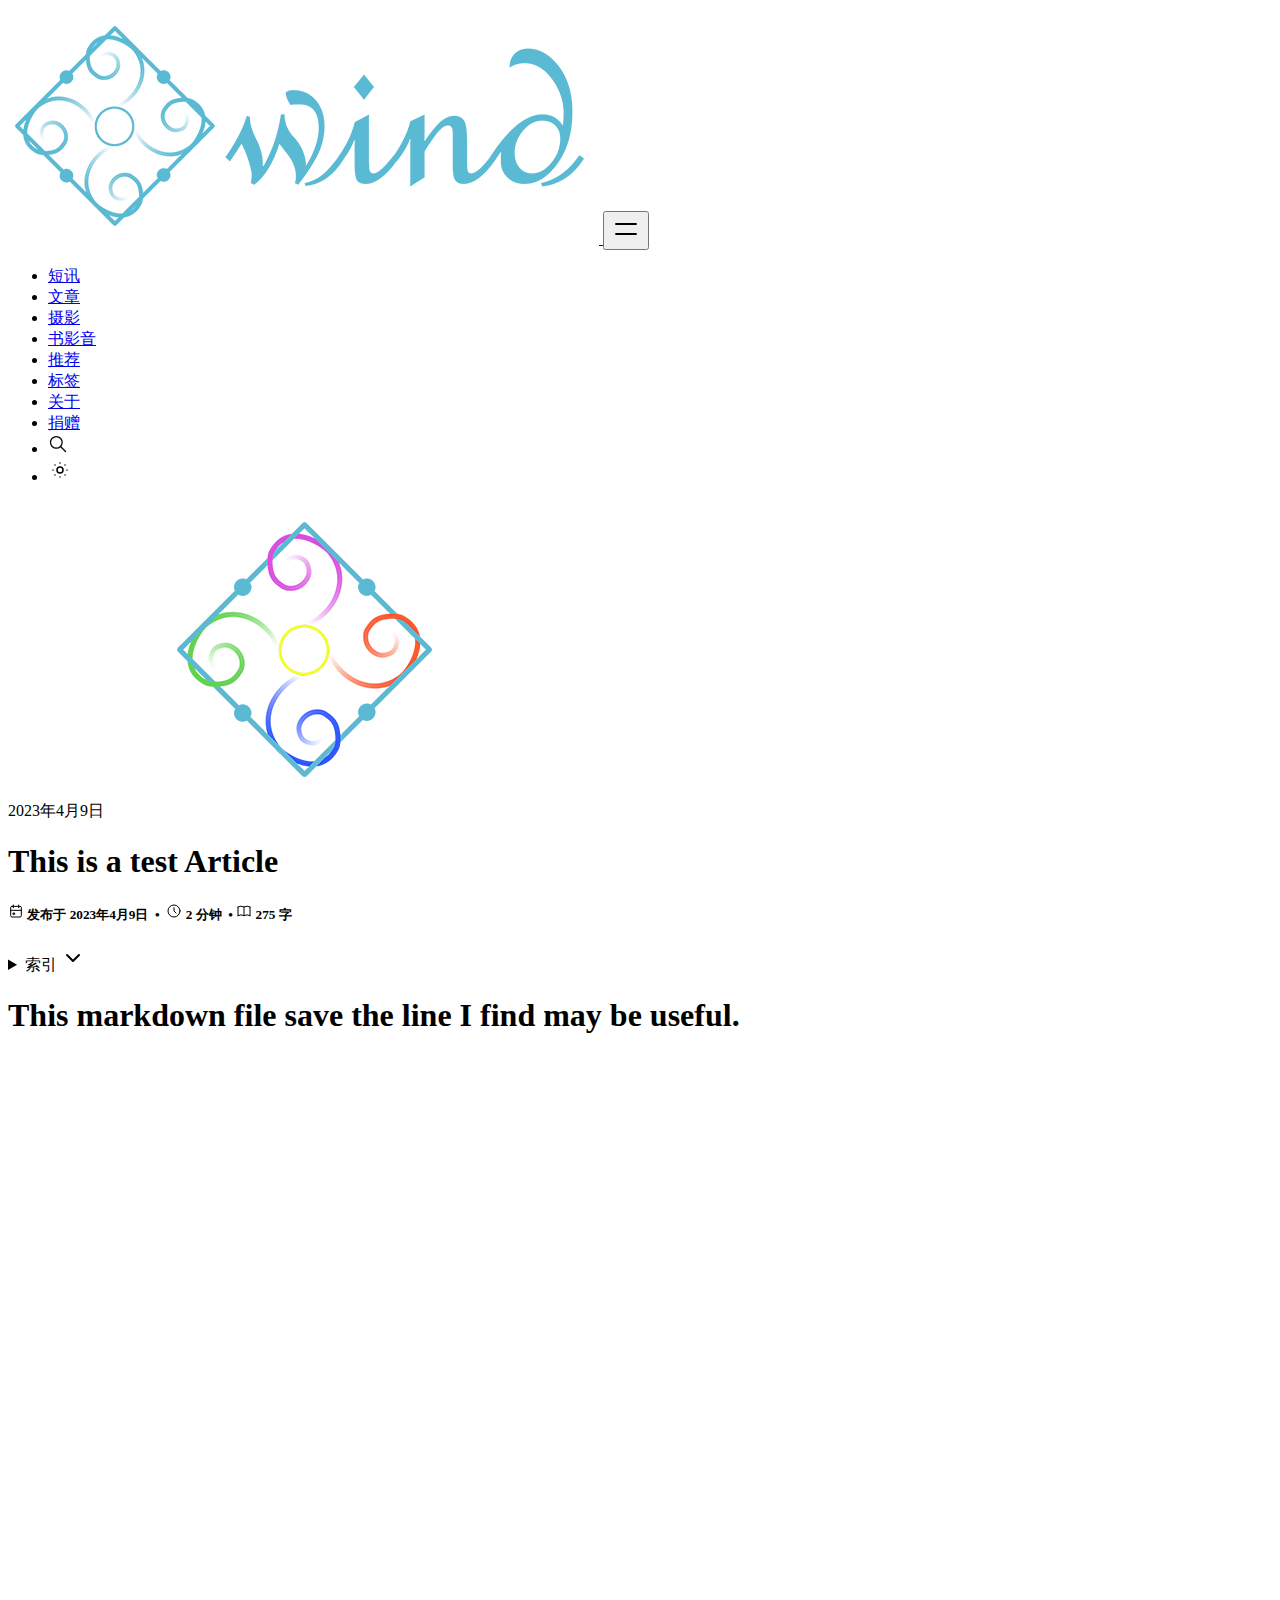
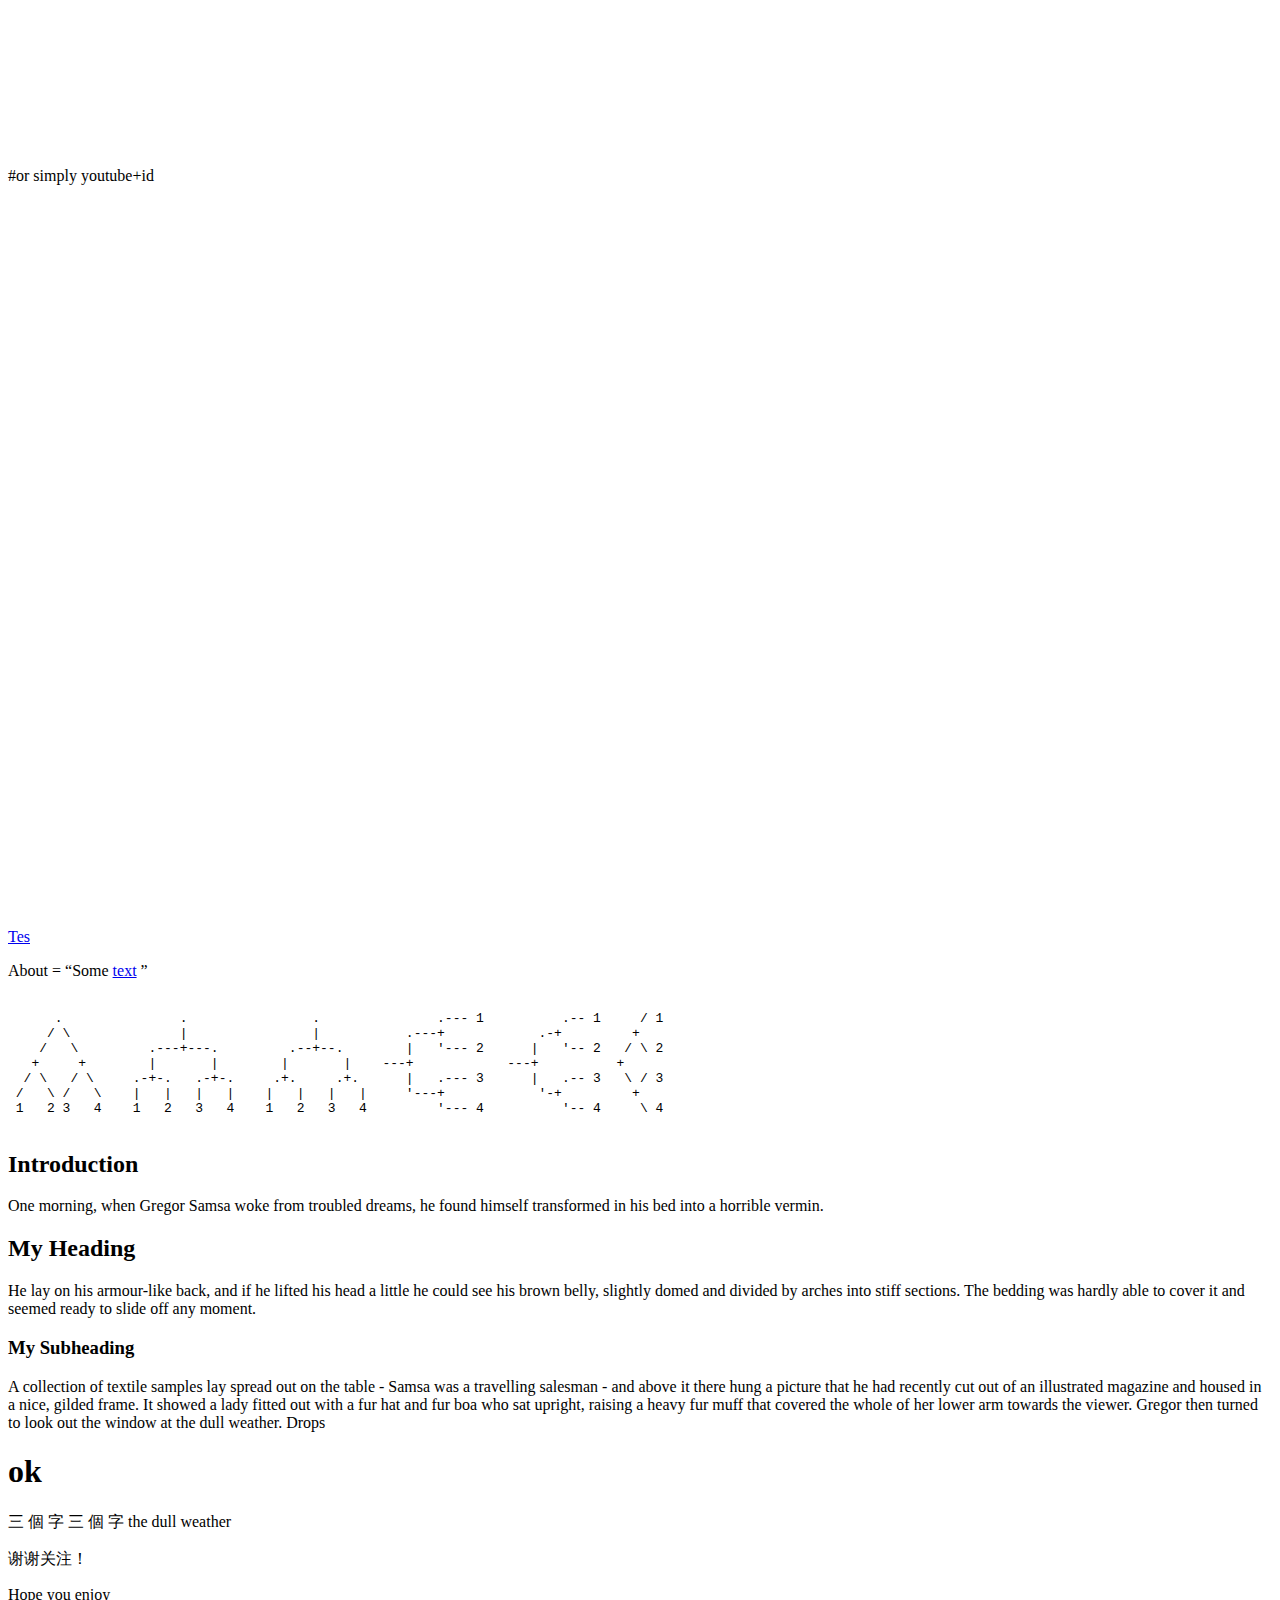
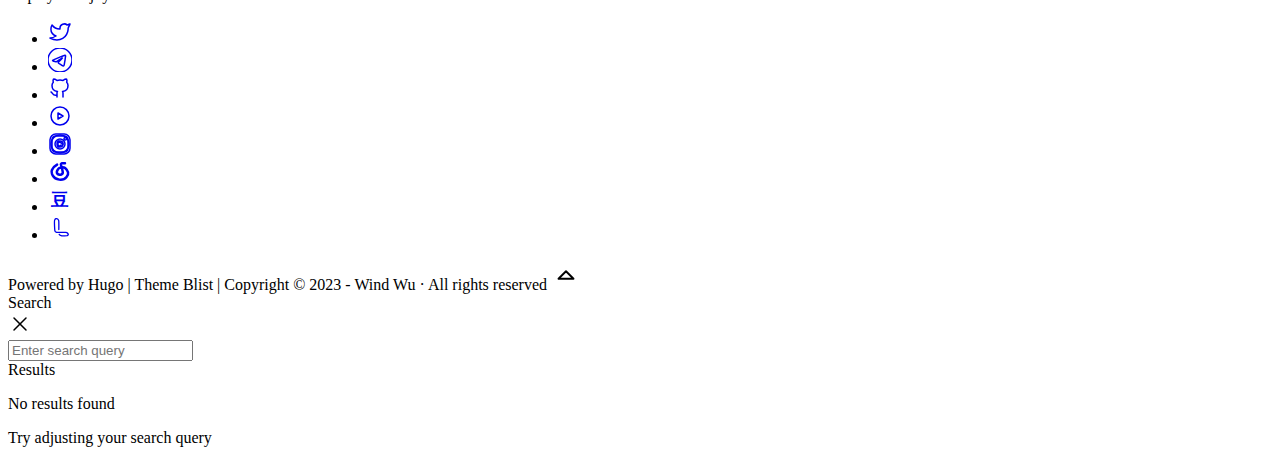
<file: recommend/test-copy-4/index.html>
<!DOCTYPE html>
<html lang="chs" itemscope itemtype="http://schema.org/WebPage"><head>
  <meta charset="utf-8" />
  <meta name="viewport" content="width=device-width, initial-scale=1" />

  <link rel="icon" href="/favicon.svg">

  <title>
  This is a test Article - Wind Wu
  </title>
  <meta name="description" content="Rome wasn&#39;t build in one day😀" />
  <meta name="author" content="Wind Wu" />
  <meta name="generator" content="Hugo 0.88.1" /><link
    rel="stylesheet"
    href="https://krosawar.github.io/Wind-Wu/css/styles.min.d05319e1c891ba73ccb0240706a8a2b09586e16a3c1d2f29f4d0db6040da83fd.css"
    integrity="sha256-0FMZ4ciRunPMsCQHBqiisJWG4Wo8HS8p9NDbYEDag/0="
  />
  
  

  <meta property="og:title" content="This is a test Article" />
<meta property="og:description" content="Rome wasn&#39;t build in one day😀" />
<meta property="og:type" content="article" />
<meta property="og:url" content="https://krosawar.github.io/Wind-Wu/recommend/test-copy-4/" /><meta property="article:section" content="recommend" />
<meta property="article:published_time" content="2023-04-09T16:57:20+08:00" />
<meta property="article:modified_time" content="2023-04-09T16:57:20+08:00" />


  <meta name="twitter:card" content="summary"/>
<meta name="twitter:title" content="This is a test Article"/>
<meta name="twitter:description" content="Rome wasn&#39;t build in one day😀"/>

  <meta itemprop="name" content="This is a test Article">
<meta itemprop="description" content="Rome wasn&#39;t build in one day😀"><meta itemprop="datePublished" content="2023-04-09T16:57:20+08:00" />
<meta itemprop="dateModified" content="2023-04-09T16:57:20+08:00" />
<meta itemprop="wordCount" content="275">
<meta itemprop="keywords" content="" />

  
</head>
<body class="dark:bg-gray-800 dark:text-white relative flex flex-col min-h-screen"><header class="container flex justify-between md:justify-between gap-4 flex-wrap p-6 mx-auto relative">
  <a href="https://krosawar.github.io/Wind-Wu/" class="capitalize font-extrabold text-2xl">
    
    <img src="/wind-main.png" alt="Wind Wu" class="h-8 max-w-full" />
    
  </a>
  <button class="mobile-menu-button md:hidden">
    <svg xmlns="http://www.w3.org/2000/svg" width="30" height="30" viewBox="0 0 24 24" stroke-width="1.5" stroke="currentColor" fill="none" stroke-linecap="round" stroke-linejoin="round">
      <path stroke="none" d="M0 0h24v24H0z" fill="none"/>
      <line x1="4" y1="8" x2="20" y2="8" />
      <line x1="4" y1="16" x2="20" y2="16" />
    </svg>
  </button>
  <ul class="mobile-menu absolute z-10 px-6 pb-6 md:p-0 top-full left-0 w-full md:w-auto md:relative hidden md:flex flex-col md:flex-row items-end md:items-center gap-4 lg:gap-6 bg-white dark:bg-gray-800">

    
    <li><a href="/Wind-Wu/post">短讯</a></li>
    
    <li><a href="/Wind-Wu/article">文章</a></li>
    
    <li><a href="/Wind-Wu/photograph">摄影</a></li>
    
    <li><a href="/Wind-Wu/entertainment">书影音</a></li>
    
    <li><a href="/Wind-Wu/recommend">推荐</a></li>
    
    <li><a href="/Wind-Wu/tags">标签</a></li>
    
    <li><a href="/Wind-Wu/about/test/">关于</a></li>
    
    <li><a href="/Wind-Wu/donate/test/">捐赠</a></li>
    

    

    
    <li class="grid place-items-center">
      <span class="open-search inline-block cursor-pointer">
        <svg xmlns="http://www.w3.org/2000/svg" width="20" height="20" viewBox="0 0 24 24" stroke-width="1.5"
          stroke="currentColor" fill="none" stroke-linecap="round" stroke-linejoin="round">
          <path stroke="none" d="M0 0h24v24H0z" fill="none" />
          <circle cx="10" cy="10" r="7" />
          <line x1="21" y1="21" x2="15" y2="15" />
        </svg>
      </span>
    </li>
    

    
    <li class="grid place-items-center">
      <span class="toggle-dark-mode inline-block cursor-pointer">
        <svg xmlns="http://www.w3.org/2000/svg" width="24" height="24" viewBox="0 0 24 24" stroke-width="1.5"
          stroke="currentColor" fill="none" stroke-linecap="round" stroke-linejoin="round">
          <path stroke="none" d="M0 0h24v24H0z" fill="none" />
          <circle cx="12" cy="12" r="3" />
          <line x1="12" y1="5" x2="12" y2="5.01" />
          <line x1="17" y1="7" x2="17" y2="7.01" />
          <line x1="19" y1="12" x2="19" y2="12.01" />
          <line x1="17" y1="17" x2="17" y2="17.01" />
          <line x1="12" y1="19" x2="12" y2="19.01" />
          <line x1="7" y1="17" x2="7" y2="17.01" />
          <line x1="5" y1="12" x2="5" y2="12.01" />
          <line x1="7" y1="7" x2="7" y2="7.01" />
        </svg>
      </span>
    </li>
    
  </ul>
</header>
<main class="flex-1">
  
  

  
  <div class="relative max-w-5xl mx-auto px-4">
    <img src="/wind-c.png" class="rounded-lg shadow-sm w-full object-contain" />
    
    <div class="absolute top-4 right-8 rounded shadow bg-white text-gray-900 dark:bg-gray-900 dark:text-white px-2 py-0.5">
      
  
  2023年4月9日
  


    </div>
    
  </div>
  

  <article class="prose lg:prose-lg mx-auto my-8 dark:prose-dark px-4">

    <h1 class="text-2xl font-bold mb-2">This is a test Article</h1>
    
    <h5 class="text-sm flex items-center flex-wrap">
      <svg xmlns="http://www.w3.org/2000/svg" class="mr-1" width="16" height="16" viewBox="0 0 24 24" stroke-width="1.5" stroke="currentColor" fill="none" stroke-linecap="round" stroke-linejoin="round">
        <path stroke="none" d="M0 0h24v24H0z" fill="none"/>
        <rect x="4" y="5" width="16" height="16" rx="2" />
        <line x1="16" y1="3" x2="16" y2="7" />
        <line x1="8" y1="3" x2="8" y2="7" />
        <line x1="4" y1="11" x2="20" y2="11" />
        <rect x="8" y="15" width="2" height="2" />
      </svg>
      发布于 
  
  2023年4月9日
  


      
        &nbsp;&bull;&nbsp;
      
      <svg xmlns="http://www.w3.org/2000/svg" class="mr-1" width="16" height="16" viewBox="0 0 24 24" stroke-width="1.5" stroke="currentColor" fill="none" stroke-linecap="round" stroke-linejoin="round">
        <path stroke="none" d="M0 0h24v24H0z" fill="none"/>
        <circle cx="12" cy="12" r="9" />
        <polyline points="12 7 12 12 15 15" />
      </svg>
      2&nbsp;分钟
      &nbsp;&bull;
      <svg xmlns="http://www.w3.org/2000/svg" class="mx-1" width="16" height="16" viewBox="0 0 24 24" stroke-width="1.5" stroke="currentColor" fill="none" stroke-linecap="round" stroke-linejoin="round">
        <path stroke="none" d="M0 0h24v24H0z" fill="none"/>
        <path d="M3 19a9 9 0 0 1 9 0a9 9 0 0 1 9 0" />
        <path d="M3 6a9 9 0 0 1 9 0a9 9 0 0 1 9 0" />
        <line x1="3" y1="6" x2="3" y2="19" />
        <line x1="12" y1="6" x2="12" y2="19" />
        <line x1="21" y1="6" x2="21" y2="19" />
      </svg>
      275&nbsp;字
      
        
      
    </h5>
    

    <details id="TableOfContents" class="px-4 mt-4 bg-gray-100 dark:bg-gray-700 rounded toc">
    <summary class="flex items-center font-bold py-2 px-4 cursor-pointer justify-between select-none text-black dark:text-white">
      <span>索引</span>
      <svg xmlns="http://www.w3.org/2000/svg" class="icon icon-tabler icon-tabler-chevron-down" width="24" height="24" viewBox="0 0 24 24" stroke-width="2" stroke="currentColor" fill="none" stroke-linecap="round" stroke-linejoin="round">
        <path stroke="none" d="M0 0h24v24H0z" fill="none"></path>
        <polyline points="6 9 12 15 18 9"></polyline>
     </svg>
    </summary>

    <ul class="mt-2 pb-4">
        

        
        <li>
        <a href="#">This markdown file save the line I find may be useful.</a>
        

        
        <ul>
            <li>
        <a href="#introduction">Introduction</a>
        

        
        </li><li>
        <a href="#my-heading">My Heading</a>
        

        
        <ul>
            <li>
        <a href="#my-subheading">My Subheading</a>
        

        
        </li></ul>
      </li></ul>
      </li><li>
        <a href="#ok">ok</a>
        </li></ul>
  </details>

    <h1>This markdown file save the line I find may be useful.</h1>
<p>
<div style="position: relative; padding-bottom: 56.25%; height: 0; overflow: hidden;">
  <iframe src="https://www.youtube.com/embed/w7Ft2ymGmfc" style="position: absolute; top: 0; left: 0; width: 100%; height: 100%; border:0;" allowfullscreen title="This is how to display a title"></iframe>
</div>

#or simply youtube+id</p>

<div style="position: relative; padding-bottom: 56.25%; height: 0; overflow: hidden;">
  <iframe src="https://player.vimeo.com/video/55073825" style="position: absolute; top: 0; left: 0; width: 100%; height: 100%; border:0;" title="vimeo video" webkitallowfullscreen mozallowfullscreen allowfullscreen></iframe>
</div>

<p><a href="https://krosawar.github.io/Wind-Wu/article/test/">Tes</a>
</p>
<p>About = &ldquo;Some <a href="https://gohugo.io/" target="_blank" rel="noopener">text</a>
&rdquo;</p>
<pre tabindex="0"><code class="language-goat" data-lang="goat">
      .               .                .               .--- 1          .-- 1     / 1
     / \              |                |           .---+            .-+         +
    /   \         .---+---.         .--+--.        |   '--- 2      |   '-- 2   / \ 2
   +     +        |       |        |       |    ---+            ---+          +
  / \   / \     .-+-.   .-+-.     .+.     .+.      |   .--- 3      |   .-- 3   \ / 3
 /   \ /   \    |   |   |   |    |   |   |   |     '---+            '-+         +
 1   2 3   4    1   2   3   4    1   2   3   4         '--- 4          '-- 4     \ 4

</code></pre><!-- Your front matter up here -->
<h2 id="introduction">Introduction</h2>
<p>One morning, when Gregor Samsa woke from troubled dreams, he found himself transformed in his bed into a horrible vermin.</p>
<h2 id="my-heading">My Heading</h2>
<p>He lay on his armour-like back, and if he lifted his head a little he could see his brown belly, slightly domed and divided by arches into stiff sections. The bedding was hardly able to cover it and seemed ready to slide off any moment.</p>
<h3 id="my-subheading">My Subheading</h3>
<p>A collection of textile samples lay spread out on the table - Samsa was a travelling salesman - and above it there hung a picture that he had recently cut out of an illustrated magazine and housed in a nice, gilded frame. It showed a lady fitted out with a fur hat and fur boa who sat upright, raising a heavy fur muff that covered the whole of her lower arm towards the viewer. Gregor then turned to look out the window at the dull weather. Drops</p>
<h1 id="ok">ok</h1>
<p>三 個 字
三 個 字
the dull weather</p>

<div class="px-2 mb-2">
  
  <script src="https://giscus.app/client.js"
    data-repo=""
    data-repo-id=""
    data-category=""
    data-category-id=""
    data-mapping="pathname"
    data-strict="0"
    data-reactions-enabled="1"
    data-emit-metadata="0"
    data-input-position="bottom"
    data-theme="preferred_color_scheme"
    data-lang="chs"
    crossorigin="anonymous"
    async>
  </script>
  
</div>
<script src="https://giscus.app/client.js"
          data-repo="Krosawar/Wind-Wu"
          data-repo-id="R_kgDOJXQd1A"
          data-category="Announcements"
          data-category-id="DIC_kwDOJXQd1M4CV0AL"
          data-mapping="pathname"
          data-strict="0"
          data-reactions-enabled="1"
          data-emit-metadata="0"
          data-input-position="bottom"
          data-theme="light"
          data-lang="en"
          crossorigin="anonymous"
          async>
    </script>
  </article><div class="bg-blue-100 dark:bg-gray-900">
  <div class="container px-4 py-12 mx-auto max-w-4xl grid grid-cols-1 md:grid-cols-2 gap-4 items-center">
    <div>
      <div class="text-2xl font-bold mb-2">谢谢关注！</div>
      <p class="opacity-60">Hope you enjoy</p>
    </div>

    <ul class="flex center gap-x-3 flex-wrap gap-y-2">
      

      
      <li>
        <a
          href="https://twitter.com/Tentamons"
          target="_blank"
          rel="noopener"
          aria-label="Twitter"
          class="p-1 inline-block rounded-full border border-transparent text-gray-500 hover:text-gray-800 hover:border-gray-800 cursor-pointer transition-colors dark:text-gray-600 dark:hover:border-gray-300 dark:hover:text-gray-300"
        >
          <svg
            xmlns="http://www.w3.org/2000/svg"
            width="24"
            height="24"
            viewBox="0 0 24 24"
            stroke-width="1.5"
            stroke="currentColor"
            fill="none"
            stroke-linecap="round"
            stroke-linejoin="round"
          >
            <path stroke="none" d="M0 0h24v24H0z" fill="none" />
            <path
              d="M22 4.01c-1 .49 -1.98 .689 -3 .99c-1.121 -1.265 -2.783 -1.335 -4.38 -.737s-2.643 2.06 -2.62 3.737v1c-3.245 .083 -6.135 -1.395 -8 -4c0 0 -4.182 7.433 4 11c-1.872 1.247 -3.739 2.088 -6 2c3.308 1.803 6.913 2.423 10.034 1.517c3.58 -1.04 6.522 -3.723 7.651 -7.742a13.84 13.84 0 0 0 .497 -3.753c-.002 -.249 1.51 -2.772 1.818 -4.013z"
            />
          </svg>
        </a>
      </li>
      

      

      

      

      

      

      

      

      

      

      

      

      

      

      

      

      

      

      

      

      


      

      

      

      

      

      

      
      <li>
        <a
          href="https://t.me/Tentamons"
          target="_blank"
          rel="noopener"
          aria-label="Telegram"
          class="p-1 inline-block rounded-full border border-transparent text-gray-500 hover:text-gray-800 hover:border-gray-800 cursor-pointer transition-colors dark:text-gray-600 dark:hover:border-gray-300 dark:hover:text-gray-300"
        >
           <svg
            xmlns="http://www.w3.org/2000/svg"
            class="icon icon-tabler icon-tabler-brand-telegram"
            width="24"
            height="24"
            viewBox="0 0 24 24"
            stroke-width="1.5"
            stroke="currentColor"
            fill="none"
            stroke-linecap="round"
            stroke-linejoin="round"
          >
            <path d="M11.944 0A12 12 0 0 0 0 12a12 12 0 0 0 12 12 12 12 0 0 0 12-12A12 12 0 0 0 12 0a12 12 0 0 0-.056 0zm4.962 7.224c.1-.002.321.023.465.14a.506.506 0 0 1 .171.325c.016.093.036.306.02.472-.18 1.898-.962 6.502-1.36 8.627-.168.9-.499 1.201-.82 1.23-.696.065-1.225-.46-1.9-.902-1.056-.693-1.653-1.124-2.678-1.8-1.185-.78-.417-1.21.258-1.91.177-.184 3.247-2.977 3.307-3.23.007-.032.014-.15-.056-.212s-.174-.041-.249-.024c-.106.024-1.793 1.14-5.061 3.345-.48.33-.913.49-1.302.48-.428-.008-1.252-.241-1.865-.44-.752-.245-1.349-.374-1.297-.789.027-.216.325-.437.893-.663 3.498-1.524 5.83-2.529 6.998-3.014 3.332-1.386 4.025-1.627 4.476-1.635z"/>          </svg>
        </a>
      </li>
      

      

      

      

      

      

      

      

      

      

      

      

      

      

      

      


      

      

      

      

      

      
      <li>
        <a
          href="https://github.com/Krosawar"
          target="_blank"
          rel="noopener"
          aria-label="GitHub"
          class="p-1 inline-block rounded-full border border-transparent text-gray-500 hover:text-gray-800 hover:border-gray-800 cursor-pointer transition-colors dark:text-gray-600 dark:hover:border-gray-300 dark:hover:text-gray-300"
        >
          <svg
            xmlns="http://www.w3.org/2000/svg"
            width="24"
            height="24"
            viewBox="0 0 24 24"
            stroke-width="1.5"
            stroke="currentColor"
            fill="none"
            stroke-linecap="round"
            stroke-linejoin="round"
          >
            <path stroke="none" d="M0 0h24v24H0z" fill="none" />
            <path
              d="M9 19c-4.3 1.4 -4.3 -2.5 -6 -3m12 5v-3.5c0 -1 .1 -1.4 -.5 -2c2.8 -.3 5.5 -1.4 5.5 -6a4.6 4.6 0 0 0 -1.3 -3.2a4.2 4.2 0 0 0 -.1 -3.2s-1.1 -.3 -3.5 1.3a12.3 12.3 0 0 0 -6.2 0c-2.4 -1.6 -3.5 -1.3 -3.5 -1.3a4.2 4.2 0 0 0 -.1 3.2a4.6 4.6 0 0 0 -1.3 3.2c0 4.6 2.7 5.7 5.5 6c-.6 .6 -.6 1.2 -.5 2v3.5"
            />
          </svg>
        </a>
      </li>
      

      

      

      

      

      

      

      

      

      

      

      

      

      

      

      

      


      

      

      

      

      

      

      

      

      

      

      

      
      <li>
        <a
          href="https://www.youtube.com/channel/UCSlLOoOsQy0LmK4n_n3BxEA"
          target="_blank"
          rel="noopener"
          aria-label="YouTube"
          class="p-1 inline-block rounded-full border border-transparent text-gray-500 hover:text-gray-800 hover:border-gray-800 cursor-pointer transition-colors dark:text-gray-600 dark:hover:border-gray-300 dark:hover:text-gray-300"
        >
          <svg
            xmlns="http://www.w3.org/2000/svg"
            class="icon icon-tabler icon-tabler-brand-youtube"
            width="24"
            height="24"
            viewBox="0 0 24 24"
            stroke-width="1.5"
            stroke="currentColor"
            fill="none"
            stroke-linecap="round"
            stroke-linejoin="round"
          >
            <path stroke="none" d="M0 0h24v24H0z" fill="none" />
            <circle cx="12" cy="12" r="9" />
            <path d="M10 9l5 3l-5 3z" />
          </svg>
        </a>
      </li>
      

      

      

      

      

      

      

      

      

      

      


      

      

      

      

      

      

      

      

      

      

      

      

      
      <li>
        <a
          href="https://www.instagram.com/krosawar/"
          target="_blank"
          rel="noopener"
          aria-label="Instagram"
          class="p-1 inline-block rounded-full border border-transparent text-gray-500 hover:text-gray-800 hover:border-gray-800 cursor-pointer transition-colors dark:text-gray-600 dark:hover:border-gray-300 dark:hover:text-gray-300"
        >
          <svg
            xmlns="http://www.w3.org/2000/svg"
            class="icon icon-tabler icon-tabler-brand-instagram"
            width="24"
            height="24"
            viewBox="0 0 24 24"
            stroke-width="1.5"
            stroke="currentColor"
            fill="none"
            stroke-linecap="round"
            stroke-linejoin="round"
          >
            <path stroke="none" d="M0 0h24v24H0z" fill="none" />
            <path d="M7.8,2H16.2C19.4,2 22,4.6 22,7.8V16.2A5.8,5.8 0 0,1 16.2,22H7.8C4.6,22 2,19.4 2,16.2V7.8A5.8,5.8 0 0,1 7.8,2M7.6,4A3.6,3.6 0 0,0 4,7.6V16.4C4,18.39 5.61,20 7.6,20H16.4A3.6,3.6 0 0,0 20,16.4V7.6C20,5.61 18.39,4 16.4,4H7.6M17.25,5.5A1.25,1.25 0 0,1 18.5,6.75A1.25,1.25 0 0,1 17.25,8A1.25,1.25 0 0,1 16,6.75A1.25,1.25 0 0,1 17.25,5.5M12,7A5,5 0 0,1 17,12A5,5 0 0,1 12,17A5,5 0 0,1 7,12A5,5 0 0,1 12,7M12,9A3,3 0 0,0 9,12A3,3 0 0,0 12,15A3,3 0 0,0 15,12A3,3 0 0,0 12,9Z" />
            <circle cx="12" cy="12" r="9" />
            <path d="M10 9l5 3l-5 3z" />
          </svg>
        </a>
      </li>
      

      

      

      

      

      

      

      

      

      


      

      

      

      

      

      

      

      

      

      

      

      

      

      

      

      

      

      

      

      
      <li>
        <a
          href="https://music.163.com/#/user/home?id=37230381"
          target="_blank"
          rel="noopener"
          aria-label="NetEase Cloud Music"
          class="p-1 inline-block rounded-full border border-transparent text-gray-500 hover:text-gray-800 hover:border-gray-800 cursor-pointer transition-colors dark:text-gray-600 dark:hover:border-gray-300 dark:hover:text-gray-300"
        >
          <svg
            xmlns="http://www.w3.org/2000/svg" class="icon icon-tabler icon-tabler-brand-behance"
            width="24"
            height="24"
            viewBox="0 0 24 24"
            stroke-width="1.5"
            stroke="currentColor"
            fill="none"
            stroke-linecap="round"
            stroke-linejoin="round"
          >
            <path stroke="currentColor" stroke-width="2.5" id="svg_9" d="m16.99003,3.27138l-2.94272,-0.08246c-1.45622,0.46716 -1.15284,1.59381 -1.12251,1.62129c0.03034,0.02748 1.48654,4.6165 1.85059,7.39189c0.36405,2.77539 -3.21578,2.61052 -3.2461,2.6105c-2.91242,-0.7694 -2.7607,-2.3907 -2.70004,-2.96775c0.06066,-0.57704 1.21348,-3.29748 2.63935,-3.90202c1.42586,-0.60454 3.73155,-1.45643 5.6428,0.13738c1.91125,1.59381 2.518,2.77541 2.94272,4.31424c0.42473,1.53883 -1.45616,8.10631 -8.79786,7.227c-7.3417,-0.87931 -7.55402,-7.41939 -7.55404,-7.39189c-0.00002,0.0275 -0.78879,-4.12185 5.40006,-7.55675" fill=""/>      
          </svg>
        </a>
      </li>
      

      

      


      

      

      

      

      

      

      

      

      

      

      

      

      

      

      

      

      

      

      

      

      
      <li>
        <a
          href="https://www.douban.com/people/rainindeer/?_i=1570258xk2ax50"
          target="_blank"
          rel="noopener"
          aria-label="Douban"
          class="p-1 inline-block rounded-full border border-transparent text-gray-500 hover:text-gray-800 hover:border-gray-800 cursor-pointer transition-colors dark:text-gray-600 dark:hover:border-gray-300 dark:hover:text-gray-300"
        >
          <svg
            xmlns="http://www.w3.org/2000/svg" class="icon icon-tabler icon-tabler-brand-behance"
            width="24"
            height="24"
            viewBox="0 0 24 24"
            stroke-width="1.5"
            stroke="currentColor"
            fill="none"
            stroke-linecap="round"
            stroke-linejoin="round"
          >
            <text  transform="matrix(0.870546 0 0 0.888816 1.10407 2.44261)" stroke="currentColor" font-weight="bold" xml:space="preserve" text-anchor="start" font-family="'Varta'" font-size="20" id="svg_2" y="17.71712" x="2.70452" stroke-width="0" fill="currentColor">豆</text>
          </svg>
        </a>
      </li>
      

      


      

      

      

      

      

      

      

      

      

      

      

      

      

      

      

      

      

      

      

      

      

      
      <li>
        <a
          href="https://rainindeer.lofter.com/"
          target="_blank"
          rel="noopener"
          aria-label="Lofter"
          class="p-1 inline-block rounded-full border border-transparent text-gray-500 hover:text-gray-800 hover:border-gray-800 cursor-pointer transition-colors dark:text-gray-600 dark:hover:border-gray-300 dark:hover:text-gray-300"
        >
          <svg
            xmlns="http://www.w3.org/2000/svg" class="icon icon-tabler icon-tabler-brand-behance"
            width="24"
            height="24"
            viewBox="0 0 24 24"
            stroke-width="1.5"
            stroke="currentColor"
            fill="none"
            stroke-linecap="round"
            stroke-linejoin="round"
          >
            <path transform="rotate(-0.152169 13.3678 11.2012)" stroke-width="1.3" stroke="currentColor" id="svg_16" d="m10.81286,13.48205c0.03991,-1.87138 0,-8.17496 -0.05975,-8.78224c-0.37927,-1.32976 -1.6562,-2.54432 -2.8337,-2.0027c-1.1775,0.54162 -1.21741,1.39523 -1.23725,1.37891c-0.49901,1.29673 0.09966,10.22681 0.09966,10.22681c0.3592,2.36384 2.39468,2.0027 2.39468,2.0027c2.55432,0.13132 6.3858,0.13132 8.40144,0.18067c2.21496,0.08198 2.93336,1.95336 2.59423,2.29818c-0.61874,0.77144 -0.69856,0.70577 -1.15743,0.82078c-1.5367,0.18047 -5.24845,0.24614 -5.26829,0.22982c-2.21519,-0.54181 -2.57439,-1.49391 -2.59423,-1.51023" opacity="NaN" fill=""/>        
        </svg>
       </a>
      </li>
      


      
    </ul>
  </div>
</div>

    </main><footer class="container p-6 mx-auto flex justify-between items-center">
  <span class="text-sm font-light">
    
    Powered by Hugo | Theme Blist | Copyright © 2023 - Wind Wu · All rights reserved
    
  </span>
  <span onclick="window.scrollTo({top: 0, behavior: 'smooth'})" class="p-1 cursor-pointer">
    <svg xmlns="http://www.w3.org/2000/svg" width="30" height="30" viewBox="0 0 24 24" stroke-width="1.5"
      stroke="currentColor" fill="none" stroke-linecap="round" stroke-linejoin="round">
      <path stroke="none" d="M0 0h24v24H0z" fill="none" />
      <path d="M18 15l-6 -6l-6 6h12" />
    </svg>
  </span>
</footer>

<div class="search-ui absolute top-0 left-0 w-full h-full bg-white dark:bg-gray-800 hidden">
  <div class="container max-w-3xl mx-auto p-12">
    <div class="relative">
      <div class="my-4 text-center text-2xl font-bold">Search</div>

      <span class="p-2 absolute right-0 top-0 cursor-pointer close-search">
        <svg xmlns="http://www.w3.org/2000/svg" width="24" height="24" viewBox="0 0 24 24" stroke-width="1.5"
          stroke="currentColor" fill="none" stroke-linecap="round" stroke-linejoin="round">
          <path stroke="none" d="M0 0h24v24H0z" fill="none" />
          <line x1="18" y1="6" x2="6" y2="18" />
          <line x1="6" y1="6" x2="18" y2="18" />
        </svg>
      </span>
    </div>

    <input type="search" class="py-2 px-3 w-full dark:text-black border dark:border-transparent"
      placeholder="Enter search query" />

    <div class="search-results text-lg font-medium my-4 hidden">Results</div>
    <ul class="search-list my-2">

    </ul>

    <div class="no-results text-center my-8 hidden">
      <div class="text-xl font-semibold mb-2">No results found</div>
      <p class="font-light text-sm">Try adjusting your search query</p>
    </div>
  </div>
</div>





<script src="https://krosawar.github.io/Wind-Wu/js/scripts.min.js"></script>






<script>
  
  const darkmode = document.querySelector('.toggle-dark-mode');
  function toggleDarkMode() {
    if (document.documentElement.classList.contains('dark')) {
      document.documentElement.classList.remove('dark')
      localStorage.setItem('darkmode', 'light')
    } else {
      document.documentElement.classList.add('dark')
      localStorage.setItem('darkmode', 'dark')
    }
  }
  if (darkmode) {
    darkmode.addEventListener('click', toggleDarkMode);
  }

  const darkStorage = localStorage.getItem('darkmode');
  const isBrowserDark = window.matchMedia && window.matchMedia('(prefers-color-scheme: dark)').matches;

  if (!darkStorage && isBrowserDark) {
    document.documentElement.classList.add('dark');
  }

  if (darkStorage && darkStorage === 'dark') {
    toggleDarkMode();
  }
</script>


<script>
  const mobileMenuButton = document.querySelector('.mobile-menu-button')
  const mobileMenu = document.querySelector('.mobile-menu')
  function toggleMenu() {
    mobileMenu.classList.toggle('hidden');
    mobileMenu.classList.toggle('flex');
  }
  if(mobileMenu && mobileMenuButton){
    mobileMenuButton.addEventListener('click', toggleMenu)
  }
</script>
</body>
</html>
</file>
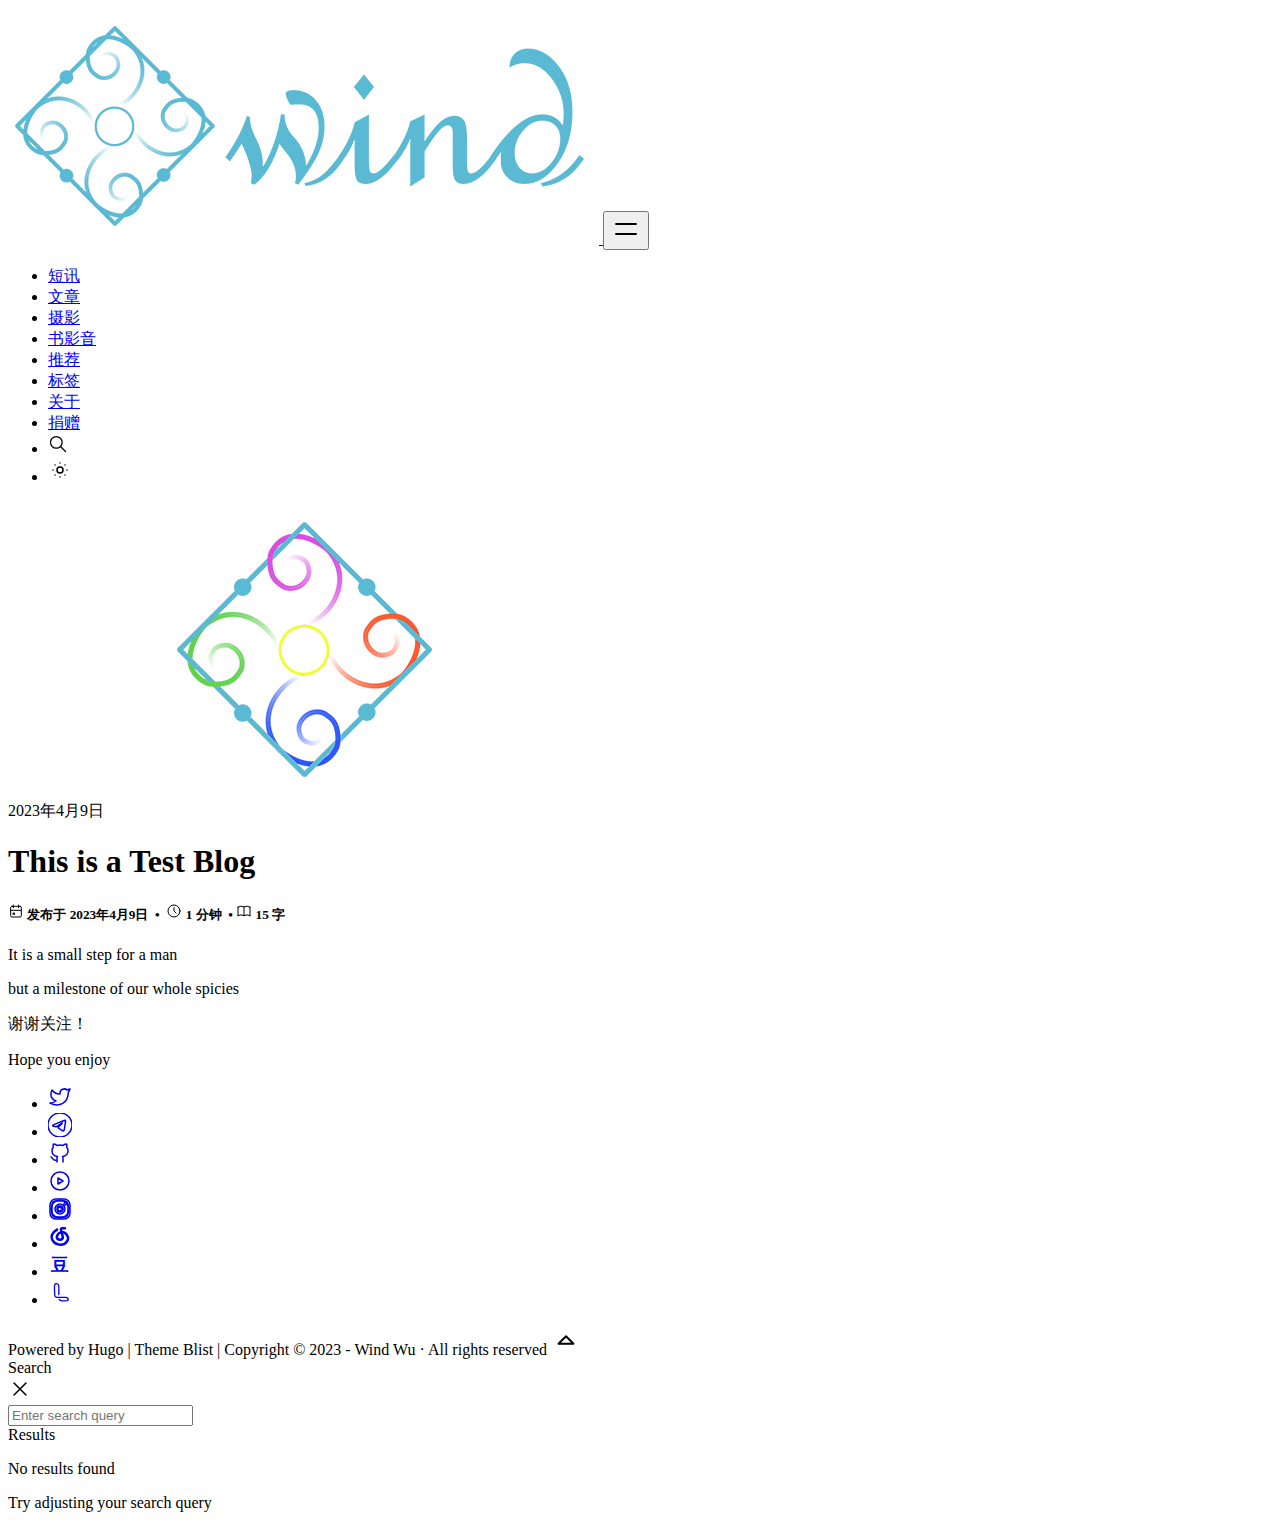
<file: recommend/test/index.html>
<!DOCTYPE html>
<html lang="chs" itemscope itemtype="http://schema.org/WebPage"><head>
  <meta charset="utf-8" />
  <meta name="viewport" content="width=device-width, initial-scale=1" />

  <link rel="icon" href="/favicon.svg">

  <title>
  This is a Test Blog - Wind Wu
  </title>
  <meta name="description" content="It is a small step for a man
but a milestone of our whole spicies" />
  <meta name="author" content="Wind Wu" />
  <meta name="generator" content="Hugo 0.88.1" /><link
    rel="stylesheet"
    href="https://krosawar.github.io/css/styles.min.d05319e1c891ba73ccb0240706a8a2b09586e16a3c1d2f29f4d0db6040da83fd.css"
    integrity="sha256-0FMZ4ciRunPMsCQHBqiisJWG4Wo8HS8p9NDbYEDag/0="
  />
  
  

  <meta property="og:title" content="This is a Test Blog" />
<meta property="og:description" content="It is a small step for a man
but a milestone of our whole spicies" />
<meta property="og:type" content="article" />
<meta property="og:url" content="https://krosawar.github.io/recommend/test/" /><meta property="article:section" content="recommend" />
<meta property="article:published_time" content="2023-04-09T16:57:20+08:00" />
<meta property="article:modified_time" content="2023-04-09T16:57:20+08:00" />


  <meta name="twitter:card" content="summary"/>
<meta name="twitter:title" content="This is a Test Blog"/>
<meta name="twitter:description" content="It is a small step for a man
but a milestone of our whole spicies"/>

  <meta itemprop="name" content="This is a Test Blog">
<meta itemprop="description" content="It is a small step for a man
but a milestone of our whole spicies"><meta itemprop="datePublished" content="2023-04-09T16:57:20+08:00" />
<meta itemprop="dateModified" content="2023-04-09T16:57:20+08:00" />
<meta itemprop="wordCount" content="15">
<meta itemprop="keywords" content="" />

  
</head>
<body class="dark:bg-gray-800 dark:text-white relative flex flex-col min-h-screen"><header class="container flex justify-between md:justify-between gap-4 flex-wrap p-6 mx-auto relative">
  <a href="https://krosawar.github.io/" class="capitalize font-extrabold text-2xl">
    
    <img src="/wind-main.png" alt="Wind Wu" class="h-8 max-w-full" />
    
  </a>
  <button class="mobile-menu-button md:hidden">
    <svg xmlns="http://www.w3.org/2000/svg" width="30" height="30" viewBox="0 0 24 24" stroke-width="1.5" stroke="currentColor" fill="none" stroke-linecap="round" stroke-linejoin="round">
      <path stroke="none" d="M0 0h24v24H0z" fill="none"/>
      <line x1="4" y1="8" x2="20" y2="8" />
      <line x1="4" y1="16" x2="20" y2="16" />
    </svg>
  </button>
  <ul class="mobile-menu absolute z-10 px-6 pb-6 md:p-0 top-full left-0 w-full md:w-auto md:relative hidden md:flex flex-col md:flex-row items-end md:items-center gap-4 lg:gap-6 bg-white dark:bg-gray-800">

    
    <li><a href="/post">短讯</a></li>
    
    <li><a href="/article">文章</a></li>
    
    <li><a href="/photograph">摄影</a></li>
    
    <li><a href="/entertainment">书影音</a></li>
    
    <li><a href="/recommend">推荐</a></li>
    
    <li><a href="/tags">标签</a></li>
    
    <li><a href="/about/test/">关于</a></li>
    
    <li><a href="/donate/test/">捐赠</a></li>
    

    

    
    <li class="grid place-items-center">
      <span class="open-search inline-block cursor-pointer">
        <svg xmlns="http://www.w3.org/2000/svg" width="20" height="20" viewBox="0 0 24 24" stroke-width="1.5"
          stroke="currentColor" fill="none" stroke-linecap="round" stroke-linejoin="round">
          <path stroke="none" d="M0 0h24v24H0z" fill="none" />
          <circle cx="10" cy="10" r="7" />
          <line x1="21" y1="21" x2="15" y2="15" />
        </svg>
      </span>
    </li>
    

    
    <li class="grid place-items-center">
      <span class="toggle-dark-mode inline-block cursor-pointer">
        <svg xmlns="http://www.w3.org/2000/svg" width="24" height="24" viewBox="0 0 24 24" stroke-width="1.5"
          stroke="currentColor" fill="none" stroke-linecap="round" stroke-linejoin="round">
          <path stroke="none" d="M0 0h24v24H0z" fill="none" />
          <circle cx="12" cy="12" r="3" />
          <line x1="12" y1="5" x2="12" y2="5.01" />
          <line x1="17" y1="7" x2="17" y2="7.01" />
          <line x1="19" y1="12" x2="19" y2="12.01" />
          <line x1="17" y1="17" x2="17" y2="17.01" />
          <line x1="12" y1="19" x2="12" y2="19.01" />
          <line x1="7" y1="17" x2="7" y2="17.01" />
          <line x1="5" y1="12" x2="5" y2="12.01" />
          <line x1="7" y1="7" x2="7" y2="7.01" />
        </svg>
      </span>
    </li>
    
  </ul>
</header>
<main class="flex-1">
  
  

  
  <div class="relative max-w-5xl mx-auto px-4">
    <img src="/wind-c.png" class="rounded-lg shadow-sm w-full object-contain" />
    
    <div class="absolute top-4 right-8 rounded shadow bg-white text-gray-900 dark:bg-gray-900 dark:text-white px-2 py-0.5">
      
  
  2023年4月9日
  


    </div>
    
  </div>
  

  <article class="prose lg:prose-lg mx-auto my-8 dark:prose-dark px-4">

    <h1 class="text-2xl font-bold mb-2">This is a Test Blog</h1>
    
    <h5 class="text-sm flex items-center flex-wrap">
      <svg xmlns="http://www.w3.org/2000/svg" class="mr-1" width="16" height="16" viewBox="0 0 24 24" stroke-width="1.5" stroke="currentColor" fill="none" stroke-linecap="round" stroke-linejoin="round">
        <path stroke="none" d="M0 0h24v24H0z" fill="none"/>
        <rect x="4" y="5" width="16" height="16" rx="2" />
        <line x1="16" y1="3" x2="16" y2="7" />
        <line x1="8" y1="3" x2="8" y2="7" />
        <line x1="4" y1="11" x2="20" y2="11" />
        <rect x="8" y="15" width="2" height="2" />
      </svg>
      发布于 
  
  2023年4月9日
  


      
        &nbsp;&bull;&nbsp;
      
      <svg xmlns="http://www.w3.org/2000/svg" class="mr-1" width="16" height="16" viewBox="0 0 24 24" stroke-width="1.5" stroke="currentColor" fill="none" stroke-linecap="round" stroke-linejoin="round">
        <path stroke="none" d="M0 0h24v24H0z" fill="none"/>
        <circle cx="12" cy="12" r="9" />
        <polyline points="12 7 12 12 15 15" />
      </svg>
      1&nbsp;分钟
      &nbsp;&bull;
      <svg xmlns="http://www.w3.org/2000/svg" class="mx-1" width="16" height="16" viewBox="0 0 24 24" stroke-width="1.5" stroke="currentColor" fill="none" stroke-linecap="round" stroke-linejoin="round">
        <path stroke="none" d="M0 0h24v24H0z" fill="none"/>
        <path d="M3 19a9 9 0 0 1 9 0a9 9 0 0 1 9 0" />
        <path d="M3 6a9 9 0 0 1 9 0a9 9 0 0 1 9 0" />
        <line x1="3" y1="6" x2="3" y2="19" />
        <line x1="12" y1="6" x2="12" y2="19" />
        <line x1="21" y1="6" x2="21" y2="19" />
      </svg>
      15&nbsp;字
      
        
      
    </h5>
    

    

    <p>It is a small step for a man</p>
<p>but a milestone of our whole spicies</p>

<div class="px-2 mb-2">
  
  <script src="https://giscus.app/client.js"
    data-repo=""
    data-repo-id=""
    data-category=""
    data-category-id=""
    data-mapping="pathname"
    data-strict="0"
    data-reactions-enabled="1"
    data-emit-metadata="0"
    data-input-position="bottom"
    data-theme="preferred_color_scheme"
    data-lang="chs"
    crossorigin="anonymous"
    async>
  </script>
  
</div>
<script src="https://giscus.app/client.js"
          data-repo="Krosawar/Wind-Wu"
          data-repo-id="R_kgDOJXQd1A"
          data-category="Announcements"
          data-category-id="DIC_kwDOJXQd1M4CV0AL"
          data-mapping="pathname"
          data-strict="0"
          data-reactions-enabled="1"
          data-emit-metadata="0"
          data-input-position="bottom"
          data-theme="light"
          data-lang="en"
          crossorigin="anonymous"
          async>
    </script>
  </article><div class="bg-blue-100 dark:bg-gray-900">
  <div class="container px-4 py-12 mx-auto max-w-4xl grid grid-cols-1 md:grid-cols-2 gap-4 items-center">
    <div>
      <div class="text-2xl font-bold mb-2">谢谢关注！</div>
      <p class="opacity-60">Hope you enjoy</p>
    </div>

    <ul class="flex center gap-x-3 flex-wrap gap-y-2">
      

      
      <li>
        <a
          href="https://twitter.com/Tentamons"
          target="_blank"
          rel="noopener"
          aria-label="Twitter"
          class="p-1 inline-block rounded-full border border-transparent text-gray-500 hover:text-gray-800 hover:border-gray-800 cursor-pointer transition-colors dark:text-gray-600 dark:hover:border-gray-300 dark:hover:text-gray-300"
        >
          <svg
            xmlns="http://www.w3.org/2000/svg"
            width="24"
            height="24"
            viewBox="0 0 24 24"
            stroke-width="1.5"
            stroke="currentColor"
            fill="none"
            stroke-linecap="round"
            stroke-linejoin="round"
          >
            <path stroke="none" d="M0 0h24v24H0z" fill="none" />
            <path
              d="M22 4.01c-1 .49 -1.98 .689 -3 .99c-1.121 -1.265 -2.783 -1.335 -4.38 -.737s-2.643 2.06 -2.62 3.737v1c-3.245 .083 -6.135 -1.395 -8 -4c0 0 -4.182 7.433 4 11c-1.872 1.247 -3.739 2.088 -6 2c3.308 1.803 6.913 2.423 10.034 1.517c3.58 -1.04 6.522 -3.723 7.651 -7.742a13.84 13.84 0 0 0 .497 -3.753c-.002 -.249 1.51 -2.772 1.818 -4.013z"
            />
          </svg>
        </a>
      </li>
      

      

      

      

      

      

      

      

      

      

      

      

      

      

      

      

      

      

      

      

      


      

      

      

      

      

      

      
      <li>
        <a
          href="https://t.me/Tentamons"
          target="_blank"
          rel="noopener"
          aria-label="Telegram"
          class="p-1 inline-block rounded-full border border-transparent text-gray-500 hover:text-gray-800 hover:border-gray-800 cursor-pointer transition-colors dark:text-gray-600 dark:hover:border-gray-300 dark:hover:text-gray-300"
        >
           <svg
            xmlns="http://www.w3.org/2000/svg"
            class="icon icon-tabler icon-tabler-brand-telegram"
            width="24"
            height="24"
            viewBox="0 0 24 24"
            stroke-width="1.5"
            stroke="currentColor"
            fill="none"
            stroke-linecap="round"
            stroke-linejoin="round"
          >
            <path d="M11.944 0A12 12 0 0 0 0 12a12 12 0 0 0 12 12 12 12 0 0 0 12-12A12 12 0 0 0 12 0a12 12 0 0 0-.056 0zm4.962 7.224c.1-.002.321.023.465.14a.506.506 0 0 1 .171.325c.016.093.036.306.02.472-.18 1.898-.962 6.502-1.36 8.627-.168.9-.499 1.201-.82 1.23-.696.065-1.225-.46-1.9-.902-1.056-.693-1.653-1.124-2.678-1.8-1.185-.78-.417-1.21.258-1.91.177-.184 3.247-2.977 3.307-3.23.007-.032.014-.15-.056-.212s-.174-.041-.249-.024c-.106.024-1.793 1.14-5.061 3.345-.48.33-.913.49-1.302.48-.428-.008-1.252-.241-1.865-.44-.752-.245-1.349-.374-1.297-.789.027-.216.325-.437.893-.663 3.498-1.524 5.83-2.529 6.998-3.014 3.332-1.386 4.025-1.627 4.476-1.635z"/>          </svg>
        </a>
      </li>
      

      

      

      

      

      

      

      

      

      

      

      

      

      

      

      


      

      

      

      

      

      
      <li>
        <a
          href="https://github.com/Krosawar"
          target="_blank"
          rel="noopener"
          aria-label="GitHub"
          class="p-1 inline-block rounded-full border border-transparent text-gray-500 hover:text-gray-800 hover:border-gray-800 cursor-pointer transition-colors dark:text-gray-600 dark:hover:border-gray-300 dark:hover:text-gray-300"
        >
          <svg
            xmlns="http://www.w3.org/2000/svg"
            width="24"
            height="24"
            viewBox="0 0 24 24"
            stroke-width="1.5"
            stroke="currentColor"
            fill="none"
            stroke-linecap="round"
            stroke-linejoin="round"
          >
            <path stroke="none" d="M0 0h24v24H0z" fill="none" />
            <path
              d="M9 19c-4.3 1.4 -4.3 -2.5 -6 -3m12 5v-3.5c0 -1 .1 -1.4 -.5 -2c2.8 -.3 5.5 -1.4 5.5 -6a4.6 4.6 0 0 0 -1.3 -3.2a4.2 4.2 0 0 0 -.1 -3.2s-1.1 -.3 -3.5 1.3a12.3 12.3 0 0 0 -6.2 0c-2.4 -1.6 -3.5 -1.3 -3.5 -1.3a4.2 4.2 0 0 0 -.1 3.2a4.6 4.6 0 0 0 -1.3 3.2c0 4.6 2.7 5.7 5.5 6c-.6 .6 -.6 1.2 -.5 2v3.5"
            />
          </svg>
        </a>
      </li>
      

      

      

      

      

      

      

      

      

      

      

      

      

      

      

      

      


      

      

      

      

      

      

      

      

      

      

      

      
      <li>
        <a
          href="https://www.youtube.com/channel/UCSlLOoOsQy0LmK4n_n3BxEA"
          target="_blank"
          rel="noopener"
          aria-label="YouTube"
          class="p-1 inline-block rounded-full border border-transparent text-gray-500 hover:text-gray-800 hover:border-gray-800 cursor-pointer transition-colors dark:text-gray-600 dark:hover:border-gray-300 dark:hover:text-gray-300"
        >
          <svg
            xmlns="http://www.w3.org/2000/svg"
            class="icon icon-tabler icon-tabler-brand-youtube"
            width="24"
            height="24"
            viewBox="0 0 24 24"
            stroke-width="1.5"
            stroke="currentColor"
            fill="none"
            stroke-linecap="round"
            stroke-linejoin="round"
          >
            <path stroke="none" d="M0 0h24v24H0z" fill="none" />
            <circle cx="12" cy="12" r="9" />
            <path d="M10 9l5 3l-5 3z" />
          </svg>
        </a>
      </li>
      

      

      

      

      

      

      

      

      

      

      


      

      

      

      

      

      

      

      

      

      

      

      

      
      <li>
        <a
          href="https://www.instagram.com/krosawar/"
          target="_blank"
          rel="noopener"
          aria-label="Instagram"
          class="p-1 inline-block rounded-full border border-transparent text-gray-500 hover:text-gray-800 hover:border-gray-800 cursor-pointer transition-colors dark:text-gray-600 dark:hover:border-gray-300 dark:hover:text-gray-300"
        >
          <svg
            xmlns="http://www.w3.org/2000/svg"
            class="icon icon-tabler icon-tabler-brand-instagram"
            width="24"
            height="24"
            viewBox="0 0 24 24"
            stroke-width="1.5"
            stroke="currentColor"
            fill="none"
            stroke-linecap="round"
            stroke-linejoin="round"
          >
            <path stroke="none" d="M0 0h24v24H0z" fill="none" />
            <path d="M7.8,2H16.2C19.4,2 22,4.6 22,7.8V16.2A5.8,5.8 0 0,1 16.2,22H7.8C4.6,22 2,19.4 2,16.2V7.8A5.8,5.8 0 0,1 7.8,2M7.6,4A3.6,3.6 0 0,0 4,7.6V16.4C4,18.39 5.61,20 7.6,20H16.4A3.6,3.6 0 0,0 20,16.4V7.6C20,5.61 18.39,4 16.4,4H7.6M17.25,5.5A1.25,1.25 0 0,1 18.5,6.75A1.25,1.25 0 0,1 17.25,8A1.25,1.25 0 0,1 16,6.75A1.25,1.25 0 0,1 17.25,5.5M12,7A5,5 0 0,1 17,12A5,5 0 0,1 12,17A5,5 0 0,1 7,12A5,5 0 0,1 12,7M12,9A3,3 0 0,0 9,12A3,3 0 0,0 12,15A3,3 0 0,0 15,12A3,3 0 0,0 12,9Z" />
            <circle cx="12" cy="12" r="9" />
            <path d="M10 9l5 3l-5 3z" />
          </svg>
        </a>
      </li>
      

      

      

      

      

      

      

      

      

      


      

      

      

      

      

      

      

      

      

      

      

      

      

      

      

      

      

      

      

      
      <li>
        <a
          href="https://music.163.com/#/user/home?id=37230381"
          target="_blank"
          rel="noopener"
          aria-label="NetEase Cloud Music"
          class="p-1 inline-block rounded-full border border-transparent text-gray-500 hover:text-gray-800 hover:border-gray-800 cursor-pointer transition-colors dark:text-gray-600 dark:hover:border-gray-300 dark:hover:text-gray-300"
        >
          <svg
            xmlns="http://www.w3.org/2000/svg" class="icon icon-tabler icon-tabler-brand-behance"
            width="24"
            height="24"
            viewBox="0 0 24 24"
            stroke-width="1.5"
            stroke="currentColor"
            fill="none"
            stroke-linecap="round"
            stroke-linejoin="round"
          >
            <path stroke="currentColor" stroke-width="2.5" id="svg_9" d="m16.99003,3.27138l-2.94272,-0.08246c-1.45622,0.46716 -1.15284,1.59381 -1.12251,1.62129c0.03034,0.02748 1.48654,4.6165 1.85059,7.39189c0.36405,2.77539 -3.21578,2.61052 -3.2461,2.6105c-2.91242,-0.7694 -2.7607,-2.3907 -2.70004,-2.96775c0.06066,-0.57704 1.21348,-3.29748 2.63935,-3.90202c1.42586,-0.60454 3.73155,-1.45643 5.6428,0.13738c1.91125,1.59381 2.518,2.77541 2.94272,4.31424c0.42473,1.53883 -1.45616,8.10631 -8.79786,7.227c-7.3417,-0.87931 -7.55402,-7.41939 -7.55404,-7.39189c-0.00002,0.0275 -0.78879,-4.12185 5.40006,-7.55675" fill=""/>      
          </svg>
        </a>
      </li>
      

      

      


      

      

      

      

      

      

      

      

      

      

      

      

      

      

      

      

      

      

      

      

      
      <li>
        <a
          href="https://www.douban.com/people/rainindeer/?_i=1570258xk2ax50"
          target="_blank"
          rel="noopener"
          aria-label="Douban"
          class="p-1 inline-block rounded-full border border-transparent text-gray-500 hover:text-gray-800 hover:border-gray-800 cursor-pointer transition-colors dark:text-gray-600 dark:hover:border-gray-300 dark:hover:text-gray-300"
        >
          <svg
            xmlns="http://www.w3.org/2000/svg" class="icon icon-tabler icon-tabler-brand-behance"
            width="24"
            height="24"
            viewBox="0 0 24 24"
            stroke-width="1.5"
            stroke="currentColor"
            fill="none"
            stroke-linecap="round"
            stroke-linejoin="round"
          >
            <text  transform="matrix(0.870546 0 0 0.888816 1.10407 2.44261)" stroke="currentColor" font-weight="bold" xml:space="preserve" text-anchor="start" font-family="'Varta'" font-size="20" id="svg_2" y="17.71712" x="2.70452" stroke-width="0" fill="currentColor">豆</text>
          </svg>
        </a>
      </li>
      

      


      

      

      

      

      

      

      

      

      

      

      

      

      

      

      

      

      

      

      

      

      

      
      <li>
        <a
          href="https://rainindeer.lofter.com/"
          target="_blank"
          rel="noopener"
          aria-label="Lofter"
          class="p-1 inline-block rounded-full border border-transparent text-gray-500 hover:text-gray-800 hover:border-gray-800 cursor-pointer transition-colors dark:text-gray-600 dark:hover:border-gray-300 dark:hover:text-gray-300"
        >
          <svg
            xmlns="http://www.w3.org/2000/svg" class="icon icon-tabler icon-tabler-brand-behance"
            width="24"
            height="24"
            viewBox="0 0 24 24"
            stroke-width="1.5"
            stroke="currentColor"
            fill="none"
            stroke-linecap="round"
            stroke-linejoin="round"
          >
            <path transform="rotate(-0.152169 13.3678 11.2012)" stroke-width="1.3" stroke="currentColor" id="svg_16" d="m10.81286,13.48205c0.03991,-1.87138 0,-8.17496 -0.05975,-8.78224c-0.37927,-1.32976 -1.6562,-2.54432 -2.8337,-2.0027c-1.1775,0.54162 -1.21741,1.39523 -1.23725,1.37891c-0.49901,1.29673 0.09966,10.22681 0.09966,10.22681c0.3592,2.36384 2.39468,2.0027 2.39468,2.0027c2.55432,0.13132 6.3858,0.13132 8.40144,0.18067c2.21496,0.08198 2.93336,1.95336 2.59423,2.29818c-0.61874,0.77144 -0.69856,0.70577 -1.15743,0.82078c-1.5367,0.18047 -5.24845,0.24614 -5.26829,0.22982c-2.21519,-0.54181 -2.57439,-1.49391 -2.59423,-1.51023" opacity="NaN" fill=""/>        
        </svg>
       </a>
      </li>
      


      
    </ul>
  </div>
</div>

    </main><footer class="container p-6 mx-auto flex justify-between items-center">
  <span class="text-sm font-light">
    
    Powered by Hugo | Theme Blist | Copyright © 2023 - Wind Wu · All rights reserved
    
  </span>
  <span onclick="window.scrollTo({top: 0, behavior: 'smooth'})" class="p-1 cursor-pointer">
    <svg xmlns="http://www.w3.org/2000/svg" width="30" height="30" viewBox="0 0 24 24" stroke-width="1.5"
      stroke="currentColor" fill="none" stroke-linecap="round" stroke-linejoin="round">
      <path stroke="none" d="M0 0h24v24H0z" fill="none" />
      <path d="M18 15l-6 -6l-6 6h12" />
    </svg>
  </span>
</footer>

<div class="search-ui absolute top-0 left-0 w-full h-full bg-white dark:bg-gray-800 hidden">
  <div class="container max-w-3xl mx-auto p-12">
    <div class="relative">
      <div class="my-4 text-center text-2xl font-bold">Search</div>

      <span class="p-2 absolute right-0 top-0 cursor-pointer close-search">
        <svg xmlns="http://www.w3.org/2000/svg" width="24" height="24" viewBox="0 0 24 24" stroke-width="1.5"
          stroke="currentColor" fill="none" stroke-linecap="round" stroke-linejoin="round">
          <path stroke="none" d="M0 0h24v24H0z" fill="none" />
          <line x1="18" y1="6" x2="6" y2="18" />
          <line x1="6" y1="6" x2="18" y2="18" />
        </svg>
      </span>
    </div>

    <input type="search" class="py-2 px-3 w-full dark:text-black border dark:border-transparent"
      placeholder="Enter search query" />

    <div class="search-results text-lg font-medium my-4 hidden">Results</div>
    <ul class="search-list my-2">

    </ul>

    <div class="no-results text-center my-8 hidden">
      <div class="text-xl font-semibold mb-2">No results found</div>
      <p class="font-light text-sm">Try adjusting your search query</p>
    </div>
  </div>
</div>





<script src="https://krosawar.github.io/js/scripts.min.js"></script>






<script>
  
  const darkmode = document.querySelector('.toggle-dark-mode');
  function toggleDarkMode() {
    if (document.documentElement.classList.contains('dark')) {
      document.documentElement.classList.remove('dark')
      localStorage.setItem('darkmode', 'light')
    } else {
      document.documentElement.classList.add('dark')
      localStorage.setItem('darkmode', 'dark')
    }
  }
  if (darkmode) {
    darkmode.addEventListener('click', toggleDarkMode);
  }

  const darkStorage = localStorage.getItem('darkmode');
  const isBrowserDark = window.matchMedia && window.matchMedia('(prefers-color-scheme: dark)').matches;

  if (!darkStorage && isBrowserDark) {
    document.documentElement.classList.add('dark');
  }

  if (darkStorage && darkStorage === 'dark') {
    toggleDarkMode();
  }
</script>


<script>
  const mobileMenuButton = document.querySelector('.mobile-menu-button')
  const mobileMenu = document.querySelector('.mobile-menu')
  function toggleMenu() {
    mobileMenu.classList.toggle('hidden');
    mobileMenu.classList.toggle('flex');
  }
  if(mobileMenu && mobileMenuButton){
    mobileMenuButton.addEventListener('click', toggleMenu)
  }
</script>
</body>
</html>
</file>
